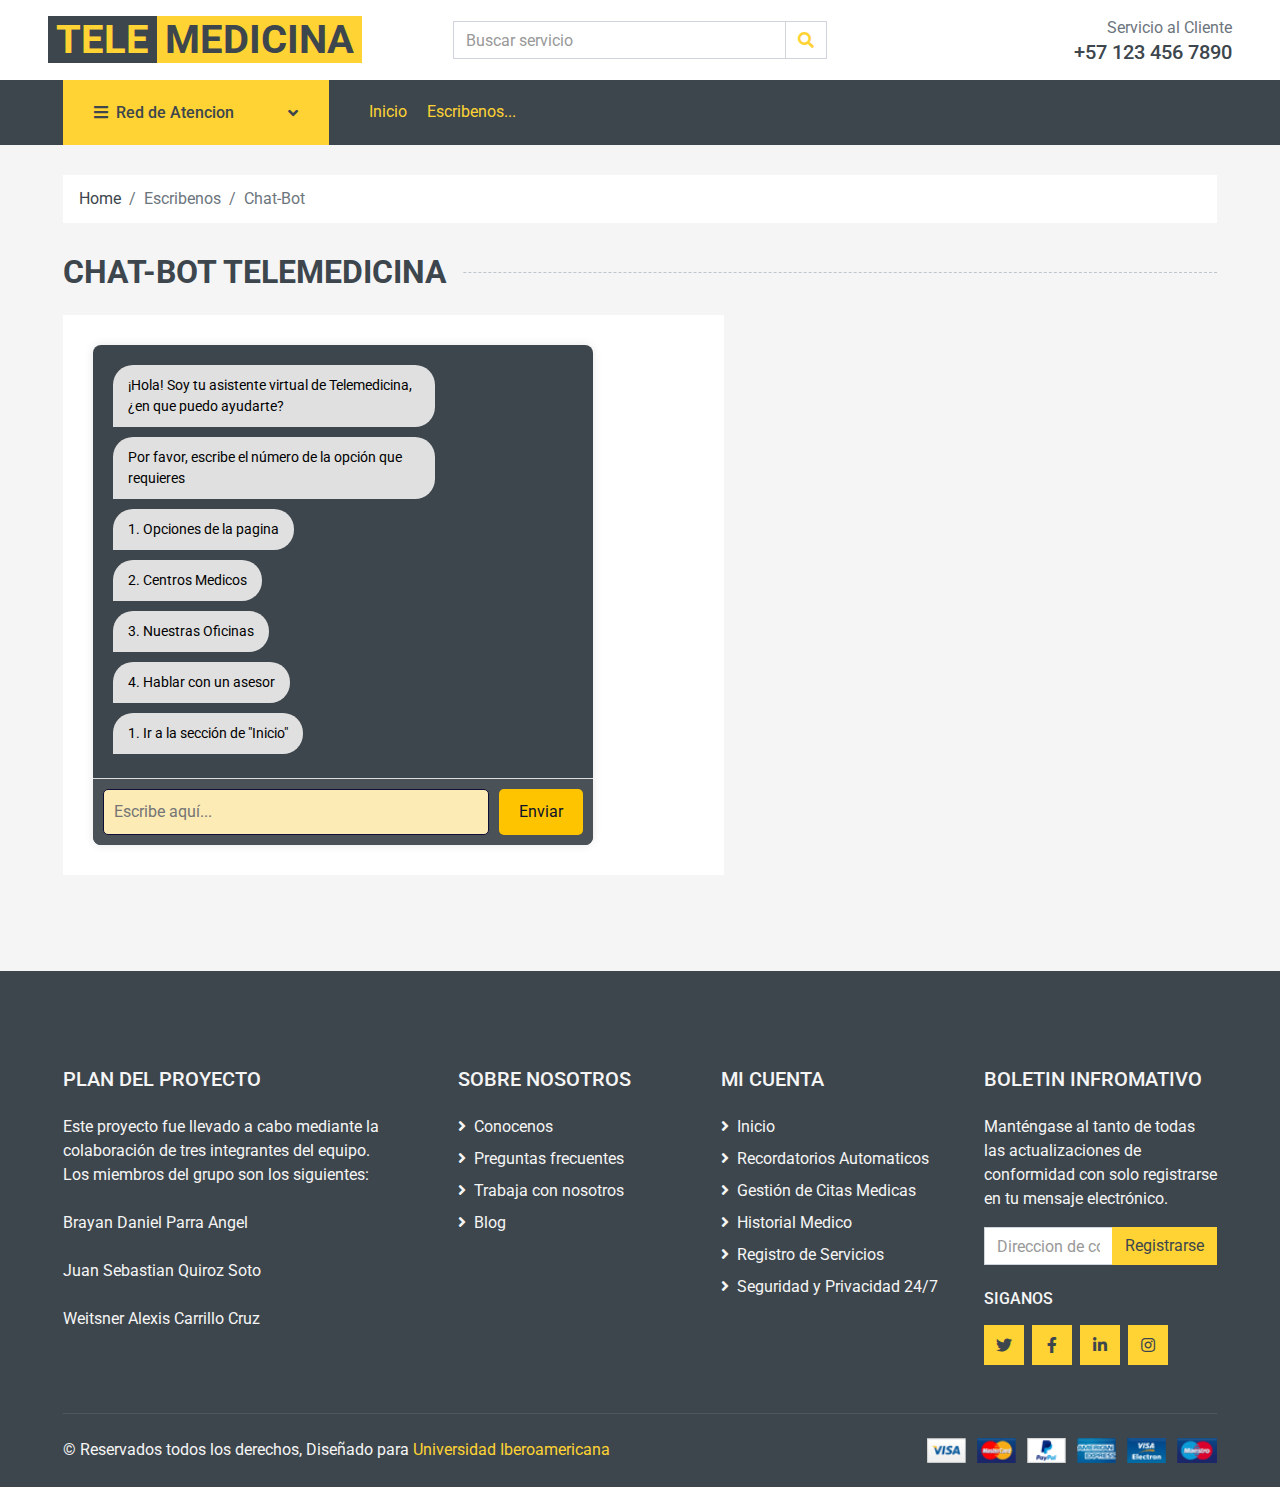
<file: chat.html>
<!DOCTYPE html>
<html lang="en">

<head>
    <meta charset="utf-8">
    <title>TELEMEDICINA</title>
    <meta content="width=device-width, initial-scale=1.0" name="viewport">
    <meta content="Free HTML Templates" name="keywords">
    <meta content="Free HTML Templates" name="description">
    <link href="/css/style_chat.css" rel="stylesheet">

    <!-- Favicon -->
    <link href="img/favicon.ico" rel="icon">

    <!-- Google Web Fonts -->
    <link rel="preconnect" href="https://fonts.gstatic.com">
    <link href="https://fonts.googleapis.com/css2?family=Roboto:wght@400;500;700&display=swap" rel="stylesheet">

    <!-- Font Awesome -->
    <link href="https://cdnjs.cloudflare.com/ajax/libs/font-awesome/5.10.0/css/all.min.css" rel="stylesheet">

    <!-- Libraries Stylesheet -->
    <link href="lib/animate/animate.min.css" rel="stylesheet">
    <link href="lib/owlcarousel/assets/owl.carousel.min.css" rel="stylesheet">

    <!-- Customized Bootstrap Stylesheet -->
    <link href="css/style.css" rel="stylesheet">


</head>

<body>

    <div class="row align-items-center bg-light py-3 px-xl-5 d-none d-lg-flex">
        <div class="col-lg-4">
            <a href="" class="text-decoration-none">
                <span class="h1 text-uppercase text-primary bg-dark px-2">TELE</span>
                <span class="h1 text-uppercase text-dark bg-primary px-2 ml-n1">MEDICINA</span>
            </a>
        </div>
        <div class="col-lg-4 col-6 text-left">
            <form action="">
                <div class="input-group">
                    <input type="text" class="form-control" placeholder="Buscar servicio">
                    <div class="input-group-append">
                        <span class="input-group-text bg-transparent text-primary">
                            <i class="fa fa-search"></i>
                        </span>
                    </div>
                </div>
            </form>
        </div>
        <div class="col-lg-4 col-6 text-right">
            <p class="m-0">Servicio al Cliente</p>
            <h5 class="m-0">+57 123 456 7890</h5>
        </div>
    </div>
    </div>
    <!-- Topbar End -->


    <!-- Navbar Start -->
    <div class="container-fluid bg-dark mb-30">
        <div class="row px-xl-5">
            <div class="col-lg-3 d-none d-lg-block">
                <a class="btn d-flex align-items-center justify-content-between bg-primary w-100" data-toggle="collapse"
                    href="#navbar-vertical" style="height: 65px; padding: 0 30px;">
                    <h6 class="text-dark m-0"><i class="fa fa-bars mr-2"></i>Red de Atencion</h6>
                    <i class="fa fa-angle-down text-dark"></i>
                </a>
                <nav class="collapse position-absolute navbar navbar-vertical navbar-light align-items-start p-0 bg-light"
                    id="navbar-vertical" style="width: calc(100% - 30px); z-index: 999;">
                    <div class="navbar-nav w-100">
                        <a href="" class="nav-item nav-link">Centros Medicos</a>
                        <a href="" class="nav-item nav-link">Oficinas</a>
                        <a href="" class="nav-item nav-link">Directorio Medico</a>
                        <a href="" class="nav-item nav-link">Red Medicamentos PBS</a>
                        <a href="" class="nav-item nav-link">Red Medicamentos No PBS</a>

                    </div>
                </nav>
            </div>
            <div class="col-lg-9">
                <nav class="navbar navbar-expand-lg bg-dark navbar-dark py-3 py-lg-0 px-0">
                    <a href="" class="text-decoration-none d-block d-lg-none">
                        <span class="h1 text-uppercase text-dark bg-light px-2">Multi</span>
                        <span class="h1 text-uppercase text-light bg-primary px-2 ml-n1">Pago</span>
                    </a>
                    <button type="button" class="navbar-toggler" data-toggle="collapse" data-target="#navbarCollapse">
                        <span class="navbar-toggler-icon"></span>
                    </button>
                    <div class="collapse navbar-collapse justify-content-between" id="navbarCollapse">
                        <div class="navbar-nav mr-auto py-0">
                            <a href="index.html" class="nav-item nav-link active">Inicio</a>
                            <a href="index.html" class="nav-item nav-link active">Escribenos...</a>


                        </div>

                    </div>
                </nav>
            </div>
        </div>
    </div>

    <!-- Breadcrumb Start -->
    <div class="container-fluid">
        <div class="row px-xl-5">
            <div class="col-12">
                <nav class="breadcrumb bg-light mb-30">
                    <a class="breadcrumb-item text-dark" href="#">Home</a>
                    <span class="breadcrumb-item active">Escribenos</span>
                    <span class="breadcrumb-item active">Chat-Bot</span>
                </nav>
            </div>
        </div>
    </div>
    <!-- Breadcrumb End -->


    <!-- Chat-bot Start -->
    <div class="container-fluid">
        <h2 class="section-title position-relative text-uppercase mx-xl-5 mb-4"><span
                class="bg-secondary pr-3">Chat-Bot Telemedicina</span></h2>
        <div class="row px-xl-5">
            <div class="col-lg-7 mb-5">
                <div class="contact-form bg-light p-30">
                    <div class="chat-container">
                        <div class="chat-window" id="chatWindow">
                            <div class="message bot">¡Hola! Soy tu asistente virtual de Telemedicina, ¿en que puedo ayudarte?</div>
                            <div class="message bot">Por favor, escribe el número de la opción que requieres</div>
                            <div class="message bot">1. Opciones de la pagina</div>
                            <div class="message bot">2. Centros Medicos</div>
                            <div class="message bot">3. Nuestras Oficinas</div>
                            <div class="message bot">4. Hablar con un asesor</div>
                            
                            <a href="" class="message bot">1. Ir a la sección de "Inicio"</a>
                        </div>
                        <div class="chat-input">
                            <input type="text" id="userInput" placeholder="Escribe aquí..." />
                            <button id="sendBtn">Enviar</button>
                        </div>
                    </div>
                </div>
            </div>
        </div>
    </div>

        <!-- Chat-bot End -->


        <!-- Footer Start -->
        <div class="container-fluid bg-dark text-secondary mt-5 pt-5">
            <div class="row px-xl-5 pt-5">
                <div class="col-lg-4 col-md-12 mb-5 pr-3 pr-xl-5">
                    <h5 class="text-secondary text-uppercase mb-4">Plan del proyecto</h5>
                    <p class="mb-4">Este proyecto fue llevado a cabo mediante la colaboración de tres integrantes del
                        equipo.  Los miembros del grupo son los siguientes:</p>
                    <p class="mb-4">Brayan Daniel Parra Angel</p>
                    <p class="mb-4">Juan Sebastian Quiroz Soto</p>
                    <p class="mb-4">Weitsner Alexis Carrillo Cruz</p>

                </div>
                <div class="col-lg-8 col-md-12">
                    <div class="row">
                        <div class="col-md-4 mb-5">
                            <h5 class="text-secondary text-uppercase mb-4">sobre nosotros</h5>
                            <div class="d-flex flex-column justify-content-start">
                                <a class="text-secondary mb-2" href="#"><i
                                        class="fa fa-angle-right mr-2"></i>Conocenos</a>
                                <a class="text-secondary mb-2" href="#"><i class="fa fa-angle-right mr-2"></i>Preguntas
                                    frecuentes</a>
                                <a class="text-secondary mb-2" href="#"><i class="fa fa-angle-right mr-2"></i>Trabaja
                                    con nosotros</a>
                                <a class="text-secondary mb-2" href="#"><i class="fa fa-angle-right mr-2"></i>Blog</a>


                            </div>
                        </div>
                        <div class="col-md-4 mb-5">
                            <h5 class="text-secondary text-uppercase mb-4">Mi Cuenta</h5>
                            <div class="d-flex flex-column justify-content-start">
                                <a class="text-secondary mb-2" href="#"><i class="fa fa-angle-right mr-2"></i>Inicio</a>
                                <a class="text-secondary mb-2" href="#"><i
                                        class="fa fa-angle-right mr-2"></i>Recordatorios Automaticos</a>
                                <a class="text-secondary mb-2" href="#"><i class="fa fa-angle-right mr-2"></i>Gestión de
                                    Citas Medicas</a>
                                <a class="text-secondary mb-2" href="#"><i class="fa fa-angle-right mr-2"></i>Historial
                                    Medico</a>
                                <a class="text-secondary mb-2" href="#"><i class="fa fa-angle-right mr-2"></i>Registro
                                    de Servicios</a>
                                <a class="text-secondary mb-2" href="#"><i class="fa fa-angle-right mr-2"></i>Seguridad
                                    y Privacidad 24/7</a>

                            </div>
                        </div>
                        <div class="col-md-4 mb-5">
                            <h5 class="text-secondary text-uppercase mb-4">Boletin infromativo</h5>
                            <p>Manténgase al tanto de todas las actualizaciones de conformidad con solo registrarse en
                                tu mensaje electrónico.</p>
                            <form action="">
                                <div class="input-group">
                                    <input type="text" class="form-control"
                                        placeholder="Direccion de correo electronico">
                                    <div class="input-group-append">
                                        <button class="btn btn-primary">Registrarse</button>
                                    </div>
                                </div>
                            </form>
                            <h6 class="text-secondary text-uppercase mt-4 mb-3">Siganos</h6>
                            <div class="d-flex">
                                <a class="btn btn-primary btn-square mr-2" href="#"><i class="fab fa-twitter"></i></a>
                                <a class="btn btn-primary btn-square mr-2" href="#"><i
                                        class="fab fa-facebook-f"></i></a>
                                <a class="btn btn-primary btn-square mr-2" href="#"><i
                                        class="fab fa-linkedin-in"></i></a>
                                <a class="btn btn-primary btn-square" href="#"><i class="fab fa-instagram"></i></a>
                            </div>
                        </div>
                    </div>
                </div>
            </div>
            <div class="row border-top mx-xl-5 py-4" style="border-color: rgba(256, 256, 256, .1) !important;">
                <div class="col-md-6 px-xl-0">
                    <p class="mb-md-0 text-center text-md-left text-secondary">
                        &copy; <a class="text-primary" href="#"></a>Reservados todos los derechos, Diseñado para
                        <a class="text-primary"
                            href="https://pregrados.ibero.edu.co/general-pregrados-virtuales/?utm_source=google&utm_medium=search-bt&utm_campaign=IBE-DCM-LAT_google_WCPVirtual-WDDVirtual-WTPPregrado-WPRIBEGEN-BrandingTerm-general-pregrados-virtuales-TextoRSA_sea-prf_bt_WAAGen_always-on_und_bt_co_es_ms_ongoing&utm_content=1A1B1CBA1AA&gad_source=1&gclid=CjwKCAiAi6uvBhADEiwAWiyRdiaq39h2Z7V43Tqt75eVPnsl499LGiRBDaTxF5wgDw1GQapD4XOB7BoCpkUQAvD_BwE&gclsrc=aw.ds"
                            target="_blank">Universidad Iberoamericana</a>
                    </p>
                </div>
                <div class="col-md-6 px-xl-0 text-center text-md-right">
                    <img class="img-fluid" src="img/payments.png" style="width: auto; height: 25px;" alt="">
                </div>
            </div>
        </div>


        <!-- Back to Top -->
        <a href="#" class="btn btn-primary back-to-top"><i class="fa fa-angle-double-up"></i></a>


        <!-- JavaScript Libraries -->
        <script src="https://code.jquery.com/jquery-3.4.1.min.js"></script>
        <script src="https://stackpath.bootstrapcdn.com/bootstrap/4.4.1/js/bootstrap.bundle.min.js"></script>
        <script src="lib/easing/easing.min.js"></script>
        <script src="lib/owlcarousel/owl.carousel.min.js"></script>

        <!-- Contact Javascript File -->
        <script src="mail/jqBootstrapValidation.min.js"></script>
        <script src="mail/contact.js"></script>

        <!-- Template Javascript -->
        <script src="js/main.js"></script>
</body>

</html>
</file>
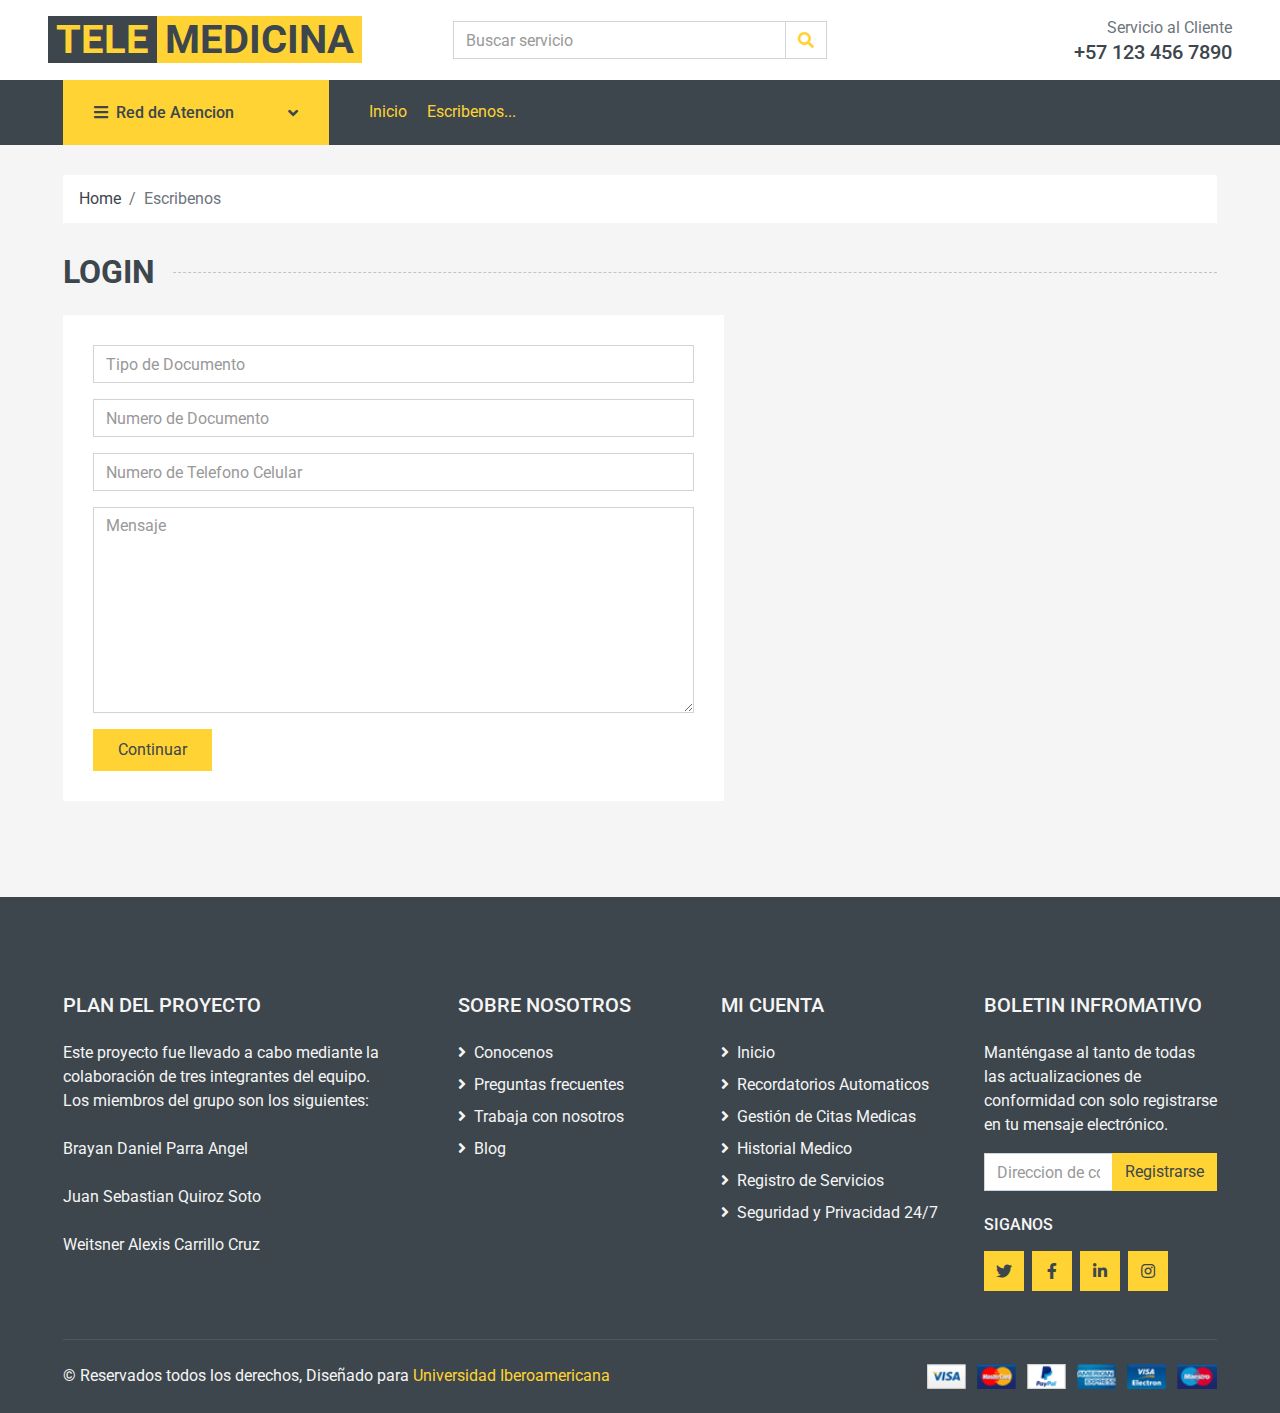
<file: escribenos.html>
<!DOCTYPE html>
<html lang="en">

<head>
    <meta charset="utf-8">
    <title>TELEMEDICINA</title>
    <meta content="width=device-width, initial-scale=1.0" name="viewport">
    <meta content="Free HTML Templates" name="keywords">
    <meta content="Free HTML Templates" name="description">

    <!-- Favicon -->
    <link href="img/favicon.ico" rel="icon">

    <!-- Google Web Fonts -->
    <link rel="preconnect" href="https://fonts.gstatic.com">
    <link href="https://fonts.googleapis.com/css2?family=Roboto:wght@400;500;700&display=swap" rel="stylesheet">  

    <!-- Font Awesome -->
    <link href="https://cdnjs.cloudflare.com/ajax/libs/font-awesome/5.10.0/css/all.min.css" rel="stylesheet">

    <!-- Libraries Stylesheet -->
    <link href="lib/animate/animate.min.css" rel="stylesheet">
    <link href="lib/owlcarousel/assets/owl.carousel.min.css" rel="stylesheet">

    <!-- Customized Bootstrap Stylesheet -->
    <link href="css/style.css" rel="stylesheet">
</head>

<body>
  
    <div class="row align-items-center bg-light py-3 px-xl-5 d-none d-lg-flex">
        <div class="col-lg-4">
            <a href="" class="text-decoration-none">
                <span class="h1 text-uppercase text-primary bg-dark px-2">TELE</span>
                <span class="h1 text-uppercase text-dark bg-primary px-2 ml-n1">MEDICINA</span>
            </a>
        </div>
        <div class="col-lg-4 col-6 text-left">
            <form action="">
                <div class="input-group">
                    <input type="text" class="form-control" placeholder="Buscar servicio">
                    <div class="input-group-append">
                        <span class="input-group-text bg-transparent text-primary">
                            <i class="fa fa-search"></i>
                        </span>
                    </div>
                </div>
            </form>
        </div>
        <div class="col-lg-4 col-6 text-right">
            <p class="m-0">Servicio al Cliente</p>
            <h5 class="m-0">+57 123 456 7890</h5>
        </div>
    </div>
</div>
<!-- Topbar End -->


<!-- Navbar Start -->
<div class="container-fluid bg-dark mb-30">
    <div class="row px-xl-5">
        <div class="col-lg-3 d-none d-lg-block">
            <a class="btn d-flex align-items-center justify-content-between bg-primary w-100" data-toggle="collapse" href="#navbar-vertical" style="height: 65px; padding: 0 30px;">
                <h6 class="text-dark m-0"><i class="fa fa-bars mr-2"></i>Red de Atencion</h6>
                <i class="fa fa-angle-down text-dark"></i>
            </a>
            <nav class="collapse position-absolute navbar navbar-vertical navbar-light align-items-start p-0 bg-light" id="navbar-vertical" style="width: calc(100% - 30px); z-index: 999;">
                <div class="navbar-nav w-100">
                    <a href="" class="nav-item nav-link">Centros Medicos</a>
                    <a href="" class="nav-item nav-link">Oficinas</a>
                    <a href="" class="nav-item nav-link">Directorio Medico</a>
                    <a href="" class="nav-item nav-link">Red Medicamentos PBS</a>
                    <a href="" class="nav-item nav-link">Red Medicamentos No PBS</a>
                    
                </div>
            </nav>
        </div>
        <div class="col-lg-9">
            <nav class="navbar navbar-expand-lg bg-dark navbar-dark py-3 py-lg-0 px-0">
                <a href="" class="text-decoration-none d-block d-lg-none">
                    <span class="h1 text-uppercase text-dark bg-light px-2">Multi</span>
                    <span class="h1 text-uppercase text-light bg-primary px-2 ml-n1">Pago</span>
                </a>
                <button type="button" class="navbar-toggler" data-toggle="collapse" data-target="#navbarCollapse">
                    <span class="navbar-toggler-icon"></span>
                </button>
                <div class="collapse navbar-collapse justify-content-between" id="navbarCollapse">
                    <div class="navbar-nav mr-auto py-0">
                        <a href="index.html" class="nav-item nav-link active">Inicio</a>
                        <a href="index.html" class="nav-item nav-link active">Escribenos...</a>
                        
                        
                    </div>
                    
                </div>
            </nav>
        </div>
    </div>
</div>

    <!-- Breadcrumb Start -->
    <div class="container-fluid">
        <div class="row px-xl-5">
            <div class="col-12">
                <nav class="breadcrumb bg-light mb-30">
                    <a class="breadcrumb-item text-dark" href="#">Home</a>
                    <span class="breadcrumb-item active">Escribenos</span>
                </nav>
            </div>
        </div>
    </div>
    <!-- Breadcrumb End -->


    <!-- Contact Start -->
    <div class="container-fluid">
        <h2 class="section-title position-relative text-uppercase mx-xl-5 mb-4"><span class="bg-secondary pr-3">Login</span></h2>
        <div class="row px-xl-5">
            <div class="col-lg-7 mb-5">
                <div class="contact-form bg-light p-30">
                    <div id="success"></div>
                    <form name="sentMessage" id="contactForm" novalidate="novalidate">
                        <div class="control-group">
                            <input type="text" class="form-control" id="name" placeholder="Tipo de Documento"
                                required="required" data-validation-required-message="Ingresar Documento" />
                            <p class="help-block text-danger"></p>
                        </div>
                        <div class="control-group">
                            <input type="email" class="form-control" id="email" placeholder="Numero de Documento"
                                required="required" data-validation-required-message="Ingresar Numero de Documento" />
                            <p class="help-block text-danger"></p>
                        </div>
                        <div class="control-group">
                            <input type="text" class="form-control" id="subject" placeholder="Numero de Telefono Celular"
                                required="required" data-validation-required-message="Ingresar Numero de Telefono" />
                            <p class="help-block text-danger"></p>
                        </div>
                        <div class="control-group">
                            <textarea class="form-control" rows="8" id="Mensaje" placeholder="Mensaje"
                                required="required"
                                data-validation-required-message="Ingrese algun mensaje"></textarea>
                            <p class="help-block text-danger"></p>
                        </div>
                        <div>
                            <a href="chat.html"><button class="btn btn-primary py-2 px-4" type="submit" id="sendMessageButton">Continuar</button></a>
                        </div>
                    </form>
                </div>
            </div>
           
            </div>
        </div>
    </div>
    <!-- Contact End -->


    <!-- Footer Start -->
    <div class="container-fluid bg-dark text-secondary mt-5 pt-5">
        <div class="row px-xl-5 pt-5">
            <div class="col-lg-4 col-md-12 mb-5 pr-3 pr-xl-5">
                <h5 class="text-secondary text-uppercase mb-4">Plan del proyecto</h5>
                <p class="mb-4">Este proyecto fue llevado a cabo mediante la colaboración de tres integrantes del equipo.  Los miembros del grupo son los siguientes:</p>
                <p class="mb-4">Brayan Daniel Parra Angel</p>
                <p class="mb-4">Juan Sebastian Quiroz Soto</p>
                <p class="mb-4">Weitsner Alexis Carrillo Cruz</p>
                
            </div>
            <div class="col-lg-8 col-md-12">
                <div class="row">
                    <div class="col-md-4 mb-5">
                        <h5 class="text-secondary text-uppercase mb-4">sobre nosotros</h5>
                        <div class="d-flex flex-column justify-content-start">
                            <a class="text-secondary mb-2" href="#"><i class="fa fa-angle-right mr-2"></i>Conocenos</a>
                            <a class="text-secondary mb-2" href="#"><i class="fa fa-angle-right mr-2"></i>Preguntas frecuentes</a>
                            <a class="text-secondary mb-2" href="#"><i class="fa fa-angle-right mr-2"></i>Trabaja con nosotros</a>
                            <a class="text-secondary mb-2" href="#"><i class="fa fa-angle-right mr-2"></i>Blog</a>
                            
                            
                        </div>
                    </div>
                    <div class="col-md-4 mb-5">
                        <h5 class="text-secondary text-uppercase mb-4">Mi Cuenta</h5>
                        <div class="d-flex flex-column justify-content-start">
                            <a class="text-secondary mb-2" href="#"><i class="fa fa-angle-right mr-2"></i>Inicio</a>
                            <a class="text-secondary mb-2" href="#"><i class="fa fa-angle-right mr-2"></i>Recordatorios Automaticos</a>
                            <a class="text-secondary mb-2" href="#"><i class="fa fa-angle-right mr-2"></i>Gestión de Citas Medicas</a>
                            <a class="text-secondary mb-2" href="#"><i class="fa fa-angle-right mr-2"></i>Historial Medico</a>
                            <a class="text-secondary mb-2" href="#"><i class="fa fa-angle-right mr-2"></i>Registro de Servicios</a>
                            <a class="text-secondary mb-2" href="#"><i class="fa fa-angle-right mr-2"></i>Seguridad y Privacidad 24/7</a>
                           
                        </div>
                    </div>
                    <div class="col-md-4 mb-5">
                        <h5 class="text-secondary text-uppercase mb-4">Boletin infromativo</h5>
                        <p>Manténgase al tanto de todas las actualizaciones de conformidad con solo registrarse en tu mensaje electrónico.</p>
                        <form action="">
                            <div class="input-group">
                                <input type="text" class="form-control" placeholder="Direccion de correo electronico">
                                <div class="input-group-append">
                                    <button class="btn btn-primary">Registrarse</button>
                                </div>
                            </div>
                        </form>
                        <h6 class="text-secondary text-uppercase mt-4 mb-3">Siganos</h6>
                        <div class="d-flex">
                            <a class="btn btn-primary btn-square mr-2" href="#"><i class="fab fa-twitter"></i></a>
                            <a class="btn btn-primary btn-square mr-2" href="#"><i class="fab fa-facebook-f"></i></a>
                            <a class="btn btn-primary btn-square mr-2" href="#"><i class="fab fa-linkedin-in"></i></a>
                            <a class="btn btn-primary btn-square" href="#"><i class="fab fa-instagram"></i></a>
                        </div>
                    </div>
                </div>
            </div>
        </div>
        <div class="row border-top mx-xl-5 py-4" style="border-color: rgba(256, 256, 256, .1) !important;">
            <div class="col-md-6 px-xl-0">
                <p class="mb-md-0 text-center text-md-left text-secondary">
                    &copy; <a class="text-primary" href="#"></a>Reservados todos los derechos, Diseñado para
                    <a class="text-primary" href="https://pregrados.ibero.edu.co/general-pregrados-virtuales/?utm_source=google&utm_medium=search-bt&utm_campaign=IBE-DCM-LAT_google_WCPVirtual-WDDVirtual-WTPPregrado-WPRIBEGEN-BrandingTerm-general-pregrados-virtuales-TextoRSA_sea-prf_bt_WAAGen_always-on_und_bt_co_es_ms_ongoing&utm_content=1A1B1CBA1AA&gad_source=1&gclid=CjwKCAiAi6uvBhADEiwAWiyRdiaq39h2Z7V43Tqt75eVPnsl499LGiRBDaTxF5wgDw1GQapD4XOB7BoCpkUQAvD_BwE&gclsrc=aw.ds" target="_blank" >Universidad Iberoamericana</a>
                </p>
            </div>
            <div class="col-md-6 px-xl-0 text-center text-md-right">
                <img class="img-fluid" src="img/payments.png"  style="width: auto; height: 25px;" alt="">
            </div>
        </div>
    </div>


    <!-- Back to Top -->
    <a href="#" class="btn btn-primary back-to-top"><i class="fa fa-angle-double-up"></i></a>


    <!-- JavaScript Libraries -->
    <script src="https://code.jquery.com/jquery-3.4.1.min.js"></script>
    <script src="https://stackpath.bootstrapcdn.com/bootstrap/4.4.1/js/bootstrap.bundle.min.js"></script>
    <script src="lib/easing/easing.min.js"></script>
    <script src="lib/owlcarousel/owl.carousel.min.js"></script>

    <!-- Contact Javascript File -->
    <script src="mail/jqBootstrapValidation.min.js"></script>
    <script src="mail/contact.js"></script>

    <!-- Template Javascript -->
    <script src="js/main.js"></script>
</body>

</html>
</file>
<file: css/style_chat.css>
/* Ajustar el contenedor del chat */
.chat-container {
    width: 500px;
    height: 500px;
    background-color: #3D464D;
    box-shadow: 0 0 10px rgba(0, 0, 0, 0.1);
    border-radius: 8px;
    display: flex;
    flex-direction: column;
    overflow: hidden;
}

/* Ventana del chat */
.chat-window {
    flex: 1;
    padding: 20px;
    overflow-y: auto;
    border-bottom: 1px solid #ddd;
    display: flex;
    flex-direction: column;
    gap: 10px;
}

/* Mensajes */
.chat-window .message {
    color: black;
    padding: 10px 15px;
    border-radius: 20px;
    font-size: 14px;
    max-width: 70%;
    display: flex;
    word-wrap: break-word;
}

/* Mensajes del bot: alineados a la izquierda */
.chat-window .bot {
    background-color: #e0e0e0;
    align-self: flex-start;
    text-align: left;
    border-bottom-left-radius: 0;
}

/* Mensajes del usuario: alineados a la derecha */
.chat-window .user {
    background-color: #ffd000;
    color: #252525;
    align-self: flex-end;
    text-align: right;
    border-bottom-right-radius: 0;
}

/* Área de entrada */
.chat-input {
    display: flex;
    padding: 10px;
    background-color: #4a5157;
}

.chat-input input {
    background-color: #fcebb5;
    flex: 1;
    padding: 10px;
    border: 1px solid #0e0f35;
    border-radius: 5px;
    outline: none;
    font-size: 16px;
}

.chat-input button {
    margin-left: 10px;
    padding: 10px 20px;
    background-color: #ffc400;
    color: #0d132b;
    border: none;
    border-radius: 5px;
    cursor: pointer;
    font-size: 16px;
}

.chat-input button:hover {
    background-color: #0056b3;
}
.chat-container a{
    color: #000e8d;
}
.chat-container a:hover{
    color: rgb(0, 0, 0);
}
</file>
<file: css/style.css>
/******* Bootstrap Theming ********/
/*!
 * Bootstrap v4.5.3 (https://getbootstrap.com/)
 * Copyright 2011-2020 The Bootstrap Authors
 * Copyright 2011-2020 Twitter, Inc.
 * Licensed under MIT (https://github.com/twbs/bootstrap/blob/main/LICENSE)
 */
:root {
  --blue: #007bff;
  --indigo: #6610f2;
  --purple: #6f42c1;
  --pink: #e83e8c;
  --red: #dc3545;
  --orange: #fd7e14;
  --yellow: #ffc107;
  --green: #28a745;
  --teal: #20c997;
  --cyan: #17a2b8;
  --white: #fff;
  --gray: #6c757d;
  --gray-dark: #343a40;
  --primary: #FFD333;
  --secondary: #F5F5F5;
  --success: #28a745;
  --info: #17a2b8;
  --warning: #ffc107;
  --danger: #dc3545;
  --light: #FFFFFF;
  --dark: #3D464D;
  --breakpoint-xs: 0;
  --breakpoint-sm: 576px;
  --breakpoint-md: 768px;
  --breakpoint-lg: 992px;
  --breakpoint-xl: 1200px;
  --font-family-sans-serif: "Roboto", sans-serif;
  --font-family-monospace: SFMono-Regular, Menlo, Monaco, Consolas, "Liberation Mono", "Courier New", monospace;
}

*,
*::before,
*::after {
  box-sizing: border-box;
}

html {
  font-family: sans-serif;
  line-height: 1.15;
  -webkit-text-size-adjust: 100%;
  -webkit-tap-highlight-color: rgba(0, 0, 0, 0);
}

article, aside, figcaption, figure, footer, header, hgroup, main, nav, section {
  display: block;
}

body {
  margin: 0;
  font-family: "Roboto", sans-serif;
  font-size: 1rem;
  font-weight: 400;
  line-height: 1.5;
  color: #6C757D;
  text-align: left;
  background-color: #F5F5F5;
}

[tabindex="-1"]:focus:not(:focus-visible) {
  outline: 0 !important;
}

hr {
  box-sizing: content-box;
  height: 0;
  overflow: visible;
}

h1, h2, h3, h4, h5, h6 {
  margin-top: 0;
  margin-bottom: 0.5rem;
}

p {
  margin-top: 0;
  margin-bottom: 1rem;
}

abbr[title],
abbr[data-original-title] {
  text-decoration: underline;
  text-decoration: underline dotted;
  cursor: help;
  border-bottom: 0;
  text-decoration-skip-ink: none;
}

address {
  margin-bottom: 1rem;
  font-style: normal;
  line-height: inherit;
}

ol,
ul,
dl {
  margin-top: 0;
  margin-bottom: 1rem;
}

ol ol,
ul ul,
ol ul,
ul ol {
  margin-bottom: 0;
}

dt {
  font-weight: 700;
}

dd {
  margin-bottom: .5rem;
  margin-left: 0;
}

blockquote {
  margin: 0 0 1rem;
}

b,
strong {
  font-weight: bolder;
}

small {
  font-size: 80%;
}

sub,
sup {
  position: relative;
  font-size: 75%;
  line-height: 0;
  vertical-align: baseline;
}

sub {
  bottom: -.25em;
}

sup {
  top: -.5em;
}

a {
  color: #FFD333;
  text-decoration: none;
  background-color: transparent;
}

a:hover {
  color: #e6b400;
  text-decoration: underline;
}

a:not([href]):not([class]) {
  color: inherit;
  text-decoration: none;
}

a:not([href]):not([class]):hover {
  color: inherit;
  text-decoration: none;
}

pre,
code,
kbd,
samp {
  font-family: SFMono-Regular, Menlo, Monaco, Consolas, "Liberation Mono", "Courier New", monospace;
  font-size: 1em;
}

pre {
  margin-top: 0;
  margin-bottom: 1rem;
  overflow: auto;
  -ms-overflow-style: scrollbar;
}

figure {
  margin: 0 0 1rem;
}

img {
  vertical-align: middle;
  border-style: none;
}

svg {
  overflow: hidden;
  vertical-align: middle;
}

table {
  border-collapse: collapse;
}

caption {
  padding-top: 0.75rem;
  padding-bottom: 0.75rem;
  color: #6c757d;
  text-align: left;
  caption-side: bottom;
}

th {
  text-align: inherit;
  text-align: -webkit-match-parent;
}

label {
  display: inline-block;
  margin-bottom: 0.5rem;
}

button {
  border-radius: 0;
}

button:focus {
  outline: 1px dotted;
  outline: 5px auto -webkit-focus-ring-color;
}

input,
button,
select,
optgroup,
textarea {
  margin: 0;
  font-family: inherit;
  font-size: inherit;
  line-height: inherit;
}

button,
input {
  overflow: visible;
}

button,
select {
  text-transform: none;
}

[role="button"] {
  cursor: pointer;
}

select {
  word-wrap: normal;
}

button,
[type="button"],
[type="reset"],
[type="submit"] {
  -webkit-appearance: button;
}

button:not(:disabled),
[type="button"]:not(:disabled),
[type="reset"]:not(:disabled),
[type="submit"]:not(:disabled) {
  cursor: pointer;
}

button::-moz-focus-inner,
[type="button"]::-moz-focus-inner,
[type="reset"]::-moz-focus-inner,
[type="submit"]::-moz-focus-inner {
  padding: 0;
  border-style: none;
}

input[type="radio"],
input[type="checkbox"] {
  box-sizing: border-box;
  padding: 0;
}

textarea {
  overflow: auto;
  resize: vertical;
}

fieldset {
  min-width: 0;
  padding: 0;
  margin: 0;
  border: 0;
}

legend {
  display: block;
  width: 100%;
  max-width: 100%;
  padding: 0;
  margin-bottom: .5rem;
  font-size: 1.5rem;
  line-height: inherit;
  color: inherit;
  white-space: normal;
}

@media (max-width: 1200px) {
  legend {
    font-size: calc(1.275rem + 0.3vw) ;
  }
}

progress {
  vertical-align: baseline;
}

[type="number"]::-webkit-inner-spin-button,
[type="number"]::-webkit-outer-spin-button {
  height: auto;
}

[type="search"] {
  outline-offset: -2px;
  -webkit-appearance: none;
}

[type="search"]::-webkit-search-decoration {
  -webkit-appearance: none;
}

::-webkit-file-upload-button {
  font: inherit;
  -webkit-appearance: button;
}

output {
  display: inline-block;
}

summary {
  display: list-item;
  cursor: pointer;
}

template {
  display: none;
}

[hidden] {
  display: none !important;
}

h1, h2, h3, h4, h5, h6,
.h1, .h2, .h3, .h4, .h5, .h6 {
  margin-bottom: 0.5rem;
  font-weight: 500;
  line-height: 1.2;
  color: #3D464D;
}

h1, .h1 {
  font-size: 2.5rem;
}

@media (max-width: 1200px) {
  h1, .h1 {
    font-size: calc(1.375rem + 1.5vw) ;
  }
}

h2, .h2 {
  font-size: 2rem;
}

@media (max-width: 1200px) {
  h2, .h2 {
    font-size: calc(1.325rem + 0.9vw) ;
  }
}

h3, .h3 {
  font-size: 1.75rem;
}

@media (max-width: 1200px) {
  h3, .h3 {
    font-size: calc(1.3rem + 0.6vw) ;
  }
}

h4, .h4 {
  font-size: 1.5rem;
}

@media (max-width: 1200px) {
  h4, .h4 {
    font-size: calc(1.275rem + 0.3vw) ;
  }
}

h5, .h5 {
  font-size: 1.25rem;
}

h6, .h6 {
  font-size: 1rem;
}

.lead {
  font-size: 1.25rem;
  font-weight: 300;
}

.display-1 {
  font-size: 6rem;
  font-weight: 300;
  line-height: 1.2;
}

@media (max-width: 1200px) {
  .display-1 {
    font-size: calc(1.725rem + 5.7vw) ;
  }
}

.display-2 {
  font-size: 5.5rem;
  font-weight: 300;
  line-height: 1.2;
}

@media (max-width: 1200px) {
  .display-2 {
    font-size: calc(1.675rem + 5.1vw) ;
  }
}

.display-3 {
  font-size: 4.5rem;
  font-weight: 300;
  line-height: 1.2;
}

@media (max-width: 1200px) {
  .display-3 {
    font-size: calc(1.575rem + 3.9vw) ;
  }
}

.display-4 {
  font-size: 3.5rem;
  font-weight: 300;
  line-height: 1.2;
}

@media (max-width: 1200px) {
  .display-4 {
    font-size: calc(1.475rem + 2.7vw) ;
  }
}

hr {
  margin-top: 1rem;
  margin-bottom: 1rem;
  border: 0;
  border-top: 1px solid rgba(0, 0, 0, 0.1);
}

small,
.small {
  font-size: 80%;
  font-weight: 400;
}

mark,
.mark {
  padding: 0.2em;
  background-color: #fcf8e3;
}

.list-unstyled {
  padding-left: 0;
  list-style: none;
}

.list-inline {
  padding-left: 0;
  list-style: none;
}

.list-inline-item {
  display: inline-block;
}

.list-inline-item:not(:last-child) {
  margin-right: 0.5rem;
}

.initialism {
  font-size: 90%;
  text-transform: uppercase;
}

.blockquote {
  margin-bottom: 1rem;
  font-size: 1.25rem;
}

.blockquote-footer {
  display: block;
  font-size: 80%;
  color: #6c757d;
}

.blockquote-footer::before {
  content: "\2014\00A0";
}

.img-fluid {
  max-width: 100%;
  height: auto;
}

.img-thumbnail {
  padding: 0.25rem;
  background-color: #F5F5F5;
  border: 1px solid #dee2e6;
  max-width: 100%;
  height: auto;
}

.figure {
  display: inline-block;
}

.figure-img {
  margin-bottom: 0.5rem;
  line-height: 1;
}

.figure-caption {
  font-size: 90%;
  color: #6c757d;
}

code {
  font-size: 87.5%;
  color: #e83e8c;
  word-wrap: break-word;
}

a > code {
  color: inherit;
}

kbd {
  padding: 0.2rem 0.4rem;
  font-size: 87.5%;
  color: #fff;
  background-color: #212529;
}

kbd kbd {
  padding: 0;
  font-size: 100%;
  font-weight: 700;
}

pre {
  display: block;
  font-size: 87.5%;
  color: #212529;
}

pre code {
  font-size: inherit;
  color: inherit;
  word-break: normal;
}

.pre-scrollable {
  max-height: 340px;
  overflow-y: scroll;
}

.container,
.container-fluid,
.container-sm,
.container-md,
.container-lg,
.container-xl {
  width: 100%;
  padding-right: 15px;
  padding-left: 15px;
  margin-right: auto;
  margin-left: auto;
}

@media (min-width: 576px) {
  .container, .container-sm {
    max-width: 540px;
  }
}

@media (min-width: 768px) {
  .container, .container-sm, .container-md {
    max-width: 720px;
  }
}

@media (min-width: 992px) {
  .container, .container-sm, .container-md, .container-lg {
    max-width: 960px;
  }
}

@media (min-width: 1200px) {
  .container, .container-sm, .container-md, .container-lg, .container-xl {
    max-width: 1140px;
  }
}

.row {
  display: flex;
  flex-wrap: wrap;
  margin-right: -15px;
  margin-left: -15px;
}

.no-gutters {
  margin-right: 0;
  margin-left: 0;
}

.no-gutters > .col,
.no-gutters > [class*="col-"] {
  padding-right: 0;
  padding-left: 0;
}

.col-1, .col-2, .col-3, .col-4, .col-5, .col-6, .col-7, .col-8, .col-9, .col-10, .col-11, .col-12, .col,
.col-auto, .col-sm-1, .col-sm-2, .col-sm-3, .col-sm-4, .col-sm-5, .col-sm-6, .col-sm-7, .col-sm-8, .col-sm-9, .col-sm-10, .col-sm-11, .col-sm-12, .col-sm,
.col-sm-auto, .col-md-1, .col-md-2, .col-md-3, .col-md-4, .col-md-5, .col-md-6, .col-md-7, .col-md-8, .col-md-9, .col-md-10, .col-md-11, .col-md-12, .col-md,
.col-md-auto, .col-lg-1, .col-lg-2, .col-lg-3, .col-lg-4, .col-lg-5, .col-lg-6, .col-lg-7, .col-lg-8, .col-lg-9, .col-lg-10, .col-lg-11, .col-lg-12, .col-lg,
.col-lg-auto, .col-xl-1, .col-xl-2, .col-xl-3, .col-xl-4, .col-xl-5, .col-xl-6, .col-xl-7, .col-xl-8, .col-xl-9, .col-xl-10, .col-xl-11, .col-xl-12, .col-xl,
.col-xl-auto {
  position: relative;
  width: 100%;
  padding-right: 15px;
  padding-left: 15px;
}

.col {
  flex-basis: 0;
  flex-grow: 1;
  max-width: 100%;
}

.row-cols-1 > * {
  flex: 0 0 100%;
  max-width: 100%;
}

.row-cols-2 > * {
  flex: 0 0 50%;
  max-width: 50%;
}

.row-cols-3 > * {
  flex: 0 0 33.33333%;
  max-width: 33.33333%;
}

.row-cols-4 > * {
  flex: 0 0 25%;
  max-width: 25%;
}

.row-cols-5 > * {
  flex: 0 0 20%;
  max-width: 20%;
}

.row-cols-6 > * {
  flex: 0 0 16.66667%;
  max-width: 16.66667%;
}

.col-auto {
  flex: 0 0 auto;
  width: auto;
  max-width: 100%;
}

.col-1 {
  flex: 0 0 8.33333%;
  max-width: 8.33333%;
}

.col-2 {
  flex: 0 0 16.66667%;
  max-width: 16.66667%;
}

.col-3 {
  flex: 0 0 25%;
  max-width: 25%;
}

.col-4 {
  flex: 0 0 33.33333%;
  max-width: 33.33333%;
}

.col-5 {
  flex: 0 0 41.66667%;
  max-width: 41.66667%;
}

.col-6 {
  flex: 0 0 50%;
  max-width: 50%;
}

.col-7 {
  flex: 0 0 58.33333%;
  max-width: 58.33333%;
}

.col-8 {
  flex: 0 0 66.66667%;
  max-width: 66.66667%;
}

.col-9 {
  flex: 0 0 75%;
  max-width: 75%;
}

.col-10 {
  flex: 0 0 83.33333%;
  max-width: 83.33333%;
}

.col-11 {
  flex: 0 0 91.66667%;
  max-width: 91.66667%;
}

.col-12 {
  flex: 0 0 100%;
  max-width: 100%;
}

.order-first {
  order: -1;
}

.order-last {
  order: 13;
}

.order-0 {
  order: 0;
}

.order-1 {
  order: 1;
}

.order-2 {
  order: 2;
}

.order-3 {
  order: 3;
}

.order-4 {
  order: 4;
}

.order-5 {
  order: 5;
}

.order-6 {
  order: 6;
}

.order-7 {
  order: 7;
}

.order-8 {
  order: 8;
}

.order-9 {
  order: 9;
}

.order-10 {
  order: 10;
}

.order-11 {
  order: 11;
}

.order-12 {
  order: 12;
}

.offset-1 {
  margin-left: 8.33333%;
}

.offset-2 {
  margin-left: 16.66667%;
}

.offset-3 {
  margin-left: 25%;
}

.offset-4 {
  margin-left: 33.33333%;
}

.offset-5 {
  margin-left: 41.66667%;
}

.offset-6 {
  margin-left: 50%;
}

.offset-7 {
  margin-left: 58.33333%;
}

.offset-8 {
  margin-left: 66.66667%;
}

.offset-9 {
  margin-left: 75%;
}

.offset-10 {
  margin-left: 83.33333%;
}

.offset-11 {
  margin-left: 91.66667%;
}

@media (min-width: 576px) {
  .col-sm {
    flex-basis: 0;
    flex-grow: 1;
    max-width: 100%;
  }
  .row-cols-sm-1 > * {
    flex: 0 0 100%;
    max-width: 100%;
  }
  .row-cols-sm-2 > * {
    flex: 0 0 50%;
    max-width: 50%;
  }
  .row-cols-sm-3 > * {
    flex: 0 0 33.33333%;
    max-width: 33.33333%;
  }
  .row-cols-sm-4 > * {
    flex: 0 0 25%;
    max-width: 25%;
  }
  .row-cols-sm-5 > * {
    flex: 0 0 20%;
    max-width: 20%;
  }
  .row-cols-sm-6 > * {
    flex: 0 0 16.66667%;
    max-width: 16.66667%;
  }
  .col-sm-auto {
    flex: 0 0 auto;
    width: auto;
    max-width: 100%;
  }
  .col-sm-1 {
    flex: 0 0 8.33333%;
    max-width: 8.33333%;
  }
  .col-sm-2 {
    flex: 0 0 16.66667%;
    max-width: 16.66667%;
  }
  .col-sm-3 {
    flex: 0 0 25%;
    max-width: 25%;
  }
  .col-sm-4 {
    flex: 0 0 33.33333%;
    max-width: 33.33333%;
  }
  .col-sm-5 {
    flex: 0 0 41.66667%;
    max-width: 41.66667%;
  }
  .col-sm-6 {
    flex: 0 0 50%;
    max-width: 50%;
  }
  .col-sm-7 {
    flex: 0 0 58.33333%;
    max-width: 58.33333%;
  }
  .col-sm-8 {
    flex: 0 0 66.66667%;
    max-width: 66.66667%;
  }
  .col-sm-9 {
    flex: 0 0 75%;
    max-width: 75%;
  }
  .col-sm-10 {
    flex: 0 0 83.33333%;
    max-width: 83.33333%;
  }
  .col-sm-11 {
    flex: 0 0 91.66667%;
    max-width: 91.66667%;
  }
  .col-sm-12 {
    flex: 0 0 100%;
    max-width: 100%;
  }
  .order-sm-first {
    order: -1;
  }
  .order-sm-last {
    order: 13;
  }
  .order-sm-0 {
    order: 0;
  }
  .order-sm-1 {
    order: 1;
  }
  .order-sm-2 {
    order: 2;
  }
  .order-sm-3 {
    order: 3;
  }
  .order-sm-4 {
    order: 4;
  }
  .order-sm-5 {
    order: 5;
  }
  .order-sm-6 {
    order: 6;
  }
  .order-sm-7 {
    order: 7;
  }
  .order-sm-8 {
    order: 8;
  }
  .order-sm-9 {
    order: 9;
  }
  .order-sm-10 {
    order: 10;
  }
  .order-sm-11 {
    order: 11;
  }
  .order-sm-12 {
    order: 12;
  }
  .offset-sm-0 {
    margin-left: 0;
  }
  .offset-sm-1 {
    margin-left: 8.33333%;
  }
  .offset-sm-2 {
    margin-left: 16.66667%;
  }
  .offset-sm-3 {
    margin-left: 25%;
  }
  .offset-sm-4 {
    margin-left: 33.33333%;
  }
  .offset-sm-5 {
    margin-left: 41.66667%;
  }
  .offset-sm-6 {
    margin-left: 50%;
  }
  .offset-sm-7 {
    margin-left: 58.33333%;
  }
  .offset-sm-8 {
    margin-left: 66.66667%;
  }
  .offset-sm-9 {
    margin-left: 75%;
  }
  .offset-sm-10 {
    margin-left: 83.33333%;
  }
  .offset-sm-11 {
    margin-left: 91.66667%;
  }
}

@media (min-width: 768px) {
  .col-md {
    flex-basis: 0;
    flex-grow: 1;
    max-width: 100%;
  }
  .row-cols-md-1 > * {
    flex: 0 0 100%;
    max-width: 100%;
  }
  .row-cols-md-2 > * {
    flex: 0 0 50%;
    max-width: 50%;
  }
  .row-cols-md-3 > * {
    flex: 0 0 33.33333%;
    max-width: 33.33333%;
  }
  .row-cols-md-4 > * {
    flex: 0 0 25%;
    max-width: 25%;
  }
  .row-cols-md-5 > * {
    flex: 0 0 20%;
    max-width: 20%;
  }
  .row-cols-md-6 > * {
    flex: 0 0 16.66667%;
    max-width: 16.66667%;
  }
  .col-md-auto {
    flex: 0 0 auto;
    width: auto;
    max-width: 100%;
  }
  .col-md-1 {
    flex: 0 0 8.33333%;
    max-width: 8.33333%;
  }
  .col-md-2 {
    flex: 0 0 16.66667%;
    max-width: 16.66667%;
  }
  .col-md-3 {
    flex: 0 0 25%;
    max-width: 25%;
  }
  .col-md-4 {
    flex: 0 0 33.33333%;
    max-width: 33.33333%;
  }
  .col-md-5 {
    flex: 0 0 41.66667%;
    max-width: 41.66667%;
  }
  .col-md-6 {
    flex: 0 0 50%;
    max-width: 50%;
  }
  .col-md-7 {
    flex: 0 0 58.33333%;
    max-width: 58.33333%;
  }
  .col-md-8 {
    flex: 0 0 66.66667%;
    max-width: 66.66667%;
  }
  .col-md-9 {
    flex: 0 0 75%;
    max-width: 75%;
  }
  .col-md-10 {
    flex: 0 0 83.33333%;
    max-width: 83.33333%;
  }
  .col-md-11 {
    flex: 0 0 91.66667%;
    max-width: 91.66667%;
  }
  .col-md-12 {
    flex: 0 0 100%;
    max-width: 100%;
  }
  .order-md-first {
    order: -1;
  }
  .order-md-last {
    order: 13;
  }
  .order-md-0 {
    order: 0;
  }
  .order-md-1 {
    order: 1;
  }
  .order-md-2 {
    order: 2;
  }
  .order-md-3 {
    order: 3;
  }
  .order-md-4 {
    order: 4;
  }
  .order-md-5 {
    order: 5;
  }
  .order-md-6 {
    order: 6;
  }
  .order-md-7 {
    order: 7;
  }
  .order-md-8 {
    order: 8;
  }
  .order-md-9 {
    order: 9;
  }
  .order-md-10 {
    order: 10;
  }
  .order-md-11 {
    order: 11;
  }
  .order-md-12 {
    order: 12;
  }
  .offset-md-0 {
    margin-left: 0;
  }
  .offset-md-1 {
    margin-left: 8.33333%;
  }
  .offset-md-2 {
    margin-left: 16.66667%;
  }
  .offset-md-3 {
    margin-left: 25%;
  }
  .offset-md-4 {
    margin-left: 33.33333%;
  }
  .offset-md-5 {
    margin-left: 41.66667%;
  }
  .offset-md-6 {
    margin-left: 50%;
  }
  .offset-md-7 {
    margin-left: 58.33333%;
  }
  .offset-md-8 {
    margin-left: 66.66667%;
  }
  .offset-md-9 {
    margin-left: 75%;
  }
  .offset-md-10 {
    margin-left: 83.33333%;
  }
  .offset-md-11 {
    margin-left: 91.66667%;
  }
}

@media (min-width: 992px) {
  .col-lg {
    flex-basis: 0;
    flex-grow: 1;
    max-width: 100%;
  }
  .row-cols-lg-1 > * {
    flex: 0 0 100%;
    max-width: 100%;
  }
  .row-cols-lg-2 > * {
    flex: 0 0 50%;
    max-width: 50%;
  }
  .row-cols-lg-3 > * {
    flex: 0 0 33.33333%;
    max-width: 33.33333%;
  }
  .row-cols-lg-4 > * {
    flex: 0 0 25%;
    max-width: 25%;
  }
  .row-cols-lg-5 > * {
    flex: 0 0 20%;
    max-width: 20%;
  }
  .row-cols-lg-6 > * {
    flex: 0 0 16.66667%;
    max-width: 16.66667%;
  }
  .col-lg-auto {
    flex: 0 0 auto;
    width: auto;
    max-width: 100%;
  }
  .col-lg-1 {
    flex: 0 0 8.33333%;
    max-width: 8.33333%;
  }
  .col-lg-2 {
    flex: 0 0 16.66667%;
    max-width: 16.66667%;
  }
  .col-lg-3 {
    flex: 0 0 25%;
    max-width: 25%;
  }
  .col-lg-4 {
    flex: 0 0 33.33333%;
    max-width: 33.33333%;
  }
  .col-lg-5 {
    flex: 0 0 41.66667%;
    max-width: 41.66667%;
  }
  .col-lg-6 {
    flex: 0 0 50%;
    max-width: 50%;
  }
  .col-lg-7 {
    flex: 0 0 58.33333%;
    max-width: 58.33333%;
  }
  .col-lg-8 {
    flex: 0 0 66.66667%;
    max-width: 66.66667%;
  }
  .col-lg-9 {
    flex: 0 0 75%;
    max-width: 75%;
  }
  .col-lg-10 {
    flex: 0 0 83.33333%;
    max-width: 83.33333%;
  }
  .col-lg-11 {
    flex: 0 0 91.66667%;
    max-width: 91.66667%;
  }
  .col-lg-12 {
    flex: 0 0 100%;
    max-width: 100%;
  }
  .order-lg-first {
    order: -1;
  }
  .order-lg-last {
    order: 13;
  }
  .order-lg-0 {
    order: 0;
  }
  .order-lg-1 {
    order: 1;
  }
  .order-lg-2 {
    order: 2;
  }
  .order-lg-3 {
    order: 3;
  }
  .order-lg-4 {
    order: 4;
  }
  .order-lg-5 {
    order: 5;
  }
  .order-lg-6 {
    order: 6;
  }
  .order-lg-7 {
    order: 7;
  }
  .order-lg-8 {
    order: 8;
  }
  .order-lg-9 {
    order: 9;
  }
  .order-lg-10 {
    order: 10;
  }
  .order-lg-11 {
    order: 11;
  }
  .order-lg-12 {
    order: 12;
  }
  .offset-lg-0 {
    margin-left: 0;
  }
  .offset-lg-1 {
    margin-left: 8.33333%;
  }
  .offset-lg-2 {
    margin-left: 16.66667%;
  }
  .offset-lg-3 {
    margin-left: 25%;
  }
  .offset-lg-4 {
    margin-left: 33.33333%;
  }
  .offset-lg-5 {
    margin-left: 41.66667%;
  }
  .offset-lg-6 {
    margin-left: 50%;
  }
  .offset-lg-7 {
    margin-left: 58.33333%;
  }
  .offset-lg-8 {
    margin-left: 66.66667%;
  }
  .offset-lg-9 {
    margin-left: 75%;
  }
  .offset-lg-10 {
    margin-left: 83.33333%;
  }
  .offset-lg-11 {
    margin-left: 91.66667%;
  }
}

@media (min-width: 1200px) {
  .col-xl {
    flex-basis: 0;
    flex-grow: 1;
    max-width: 100%;
  }
  .row-cols-xl-1 > * {
    flex: 0 0 100%;
    max-width: 100%;
  }
  .row-cols-xl-2 > * {
    flex: 0 0 50%;
    max-width: 50%;
  }
  .row-cols-xl-3 > * {
    flex: 0 0 33.33333%;
    max-width: 33.33333%;
  }
  .row-cols-xl-4 > * {
    flex: 0 0 25%;
    max-width: 25%;
  }
  .row-cols-xl-5 > * {
    flex: 0 0 20%;
    max-width: 20%;
  }
  .row-cols-xl-6 > * {
    flex: 0 0 16.66667%;
    max-width: 16.66667%;
  }
  .col-xl-auto {
    flex: 0 0 auto;
    width: auto;
    max-width: 100%;
  }
  .col-xl-1 {
    flex: 0 0 8.33333%;
    max-width: 8.33333%;
  }
  .col-xl-2 {
    flex: 0 0 16.66667%;
    max-width: 16.66667%;
  }
  .col-xl-3 {
    flex: 0 0 25%;
    max-width: 25%;
  }
  .col-xl-4 {
    flex: 0 0 33.33333%;
    max-width: 33.33333%;
  }
  .col-xl-5 {
    flex: 0 0 41.66667%;
    max-width: 41.66667%;
  }
  .col-xl-6 {
    flex: 0 0 50%;
    max-width: 50%;
  }
  .col-xl-7 {
    flex: 0 0 58.33333%;
    max-width: 58.33333%;
  }
  .col-xl-8 {
    flex: 0 0 66.66667%;
    max-width: 66.66667%;
  }
  .col-xl-9 {
    flex: 0 0 75%;
    max-width: 75%;
  }
  .col-xl-10 {
    flex: 0 0 83.33333%;
    max-width: 83.33333%;
  }
  .col-xl-11 {
    flex: 0 0 91.66667%;
    max-width: 91.66667%;
  }
  .col-xl-12 {
    flex: 0 0 100%;
    max-width: 100%;
  }
  .order-xl-first {
    order: -1;
  }
  .order-xl-last {
    order: 13;
  }
  .order-xl-0 {
    order: 0;
  }
  .order-xl-1 {
    order: 1;
  }
  .order-xl-2 {
    order: 2;
  }
  .order-xl-3 {
    order: 3;
  }
  .order-xl-4 {
    order: 4;
  }
  .order-xl-5 {
    order: 5;
  }
  .order-xl-6 {
    order: 6;
  }
  .order-xl-7 {
    order: 7;
  }
  .order-xl-8 {
    order: 8;
  }
  .order-xl-9 {
    order: 9;
  }
  .order-xl-10 {
    order: 10;
  }
  .order-xl-11 {
    order: 11;
  }
  .order-xl-12 {
    order: 12;
  }
  .offset-xl-0 {
    margin-left: 0;
  }
  .offset-xl-1 {
    margin-left: 8.33333%;
  }
  .offset-xl-2 {
    margin-left: 16.66667%;
  }
  .offset-xl-3 {
    margin-left: 25%;
  }
  .offset-xl-4 {
    margin-left: 33.33333%;
  }
  .offset-xl-5 {
    margin-left: 41.66667%;
  }
  .offset-xl-6 {
    margin-left: 50%;
  }
  .offset-xl-7 {
    margin-left: 58.33333%;
  }
  .offset-xl-8 {
    margin-left: 66.66667%;
  }
  .offset-xl-9 {
    margin-left: 75%;
  }
  .offset-xl-10 {
    margin-left: 83.33333%;
  }
  .offset-xl-11 {
    margin-left: 91.66667%;
  }
}

.table {
  width: 100%;
  margin-bottom: 1rem;
  color: #6C757D;
}

.table th,
.table td {
  padding: 0.75rem;
  vertical-align: top;
  border-top: 1px solid #dee2e6;
}

.table thead th {
  vertical-align: bottom;
  border-bottom: 2px solid #dee2e6;
}

.table tbody + tbody {
  border-top: 2px solid #dee2e6;
}

.table-sm th,
.table-sm td {
  padding: 0.3rem;
}

.table-bordered {
  border: 1px solid #dee2e6;
}

.table-bordered th,
.table-bordered td {
  border: 1px solid #dee2e6;
}

.table-bordered thead th,
.table-bordered thead td {
  border-bottom-width: 2px;
}

.table-borderless th,
.table-borderless td,
.table-borderless thead th,
.table-borderless tbody + tbody {
  border: 0;
}

.table-striped tbody tr:nth-of-type(odd) {
  background-color: rgba(0, 0, 0, 0.05);
}

.table-hover tbody tr:hover {
  color: #6C757D;
  background-color: rgba(0, 0, 0, 0.075);
}

.table-primary,
.table-primary > th,
.table-primary > td {
  background-color: #fff3c6;
}

.table-primary th,
.table-primary td,
.table-primary thead th,
.table-primary tbody + tbody {
  border-color: #ffe895;
}

.table-hover .table-primary:hover {
  background-color: #ffeead;
}

.table-hover .table-primary:hover > td,
.table-hover .table-primary:hover > th {
  background-color: #ffeead;
}

.table-secondary,
.table-secondary > th,
.table-secondary > td {
  background-color: #fcfcfc;
}

.table-secondary th,
.table-secondary td,
.table-secondary thead th,
.table-secondary tbody + tbody {
  border-color: #fafafa;
}

.table-hover .table-secondary:hover {
  background-color: #efefef;
}

.table-hover .table-secondary:hover > td,
.table-hover .table-secondary:hover > th {
  background-color: #efefef;
}

.table-success,
.table-success > th,
.table-success > td {
  background-color: #c3e6cb;
}

.table-success th,
.table-success td,
.table-success thead th,
.table-success tbody + tbody {
  border-color: #8fd19e;
}

.table-hover .table-success:hover {
  background-color: #b1dfbb;
}

.table-hover .table-success:hover > td,
.table-hover .table-success:hover > th {
  background-color: #b1dfbb;
}

.table-info,
.table-info > th,
.table-info > td {
  background-color: #bee5eb;
}

.table-info th,
.table-info td,
.table-info thead th,
.table-info tbody + tbody {
  border-color: #86cfda;
}

.table-hover .table-info:hover {
  background-color: #abdde5;
}

.table-hover .table-info:hover > td,
.table-hover .table-info:hover > th {
  background-color: #abdde5;
}

.table-warning,
.table-warning > th,
.table-warning > td {
  background-color: #ffeeba;
}

.table-warning th,
.table-warning td,
.table-warning thead th,
.table-warning tbody + tbody {
  border-color: #ffdf7e;
}

.table-hover .table-warning:hover {
  background-color: #ffe8a1;
}

.table-hover .table-warning:hover > td,
.table-hover .table-warning:hover > th {
  background-color: #ffe8a1;
}

.table-danger,
.table-danger > th,
.table-danger > td {
  background-color: #f5c6cb;
}

.table-danger th,
.table-danger td,
.table-danger thead th,
.table-danger tbody + tbody {
  border-color: #ed969e;
}

.table-hover .table-danger:hover {
  background-color: #f1b0b7;
}

.table-hover .table-danger:hover > td,
.table-hover .table-danger:hover > th {
  background-color: #f1b0b7;
}

.table-light,
.table-light > th,
.table-light > td {
  background-color: white;
}

.table-light th,
.table-light td,
.table-light thead th,
.table-light tbody + tbody {
  border-color: white;
}

.table-hover .table-light:hover {
  background-color: #f2f2f2;
}

.table-hover .table-light:hover > td,
.table-hover .table-light:hover > th {
  background-color: #f2f2f2;
}

.table-dark,
.table-dark > th,
.table-dark > td {
  background-color: #c9cbcd;
}

.table-dark th,
.table-dark td,
.table-dark thead th,
.table-dark tbody + tbody {
  border-color: #9a9fa2;
}

.table-hover .table-dark:hover {
  background-color: #bcbec1;
}

.table-hover .table-dark:hover > td,
.table-hover .table-dark:hover > th {
  background-color: #bcbec1;
}

.table-active,
.table-active > th,
.table-active > td {
  background-color: rgba(0, 0, 0, 0.075);
}

.table-hover .table-active:hover {
  background-color: rgba(0, 0, 0, 0.075);
}

.table-hover .table-active:hover > td,
.table-hover .table-active:hover > th {
  background-color: rgba(0, 0, 0, 0.075);
}

.table .thead-dark th {
  color: #fff;
  background-color: #343a40;
  border-color: #454d55;
}

.table .thead-light th {
  color: #495057;
  background-color: #e9ecef;
  border-color: #dee2e6;
}

.table-dark {
  color: #fff;
  background-color: #343a40;
}

.table-dark th,
.table-dark td,
.table-dark thead th {
  border-color: #454d55;
}

.table-dark.table-bordered {
  border: 0;
}

.table-dark.table-striped tbody tr:nth-of-type(odd) {
  background-color: rgba(255, 255, 255, 0.05);
}

.table-dark.table-hover tbody tr:hover {
  color: #fff;
  background-color: rgba(255, 255, 255, 0.075);
}

@media (max-width: 575.98px) {
  .table-responsive-sm {
    display: block;
    width: 100%;
    overflow-x: auto;
    -webkit-overflow-scrolling: touch;
  }
  .table-responsive-sm > .table-bordered {
    border: 0;
  }
}

@media (max-width: 767.98px) {
  .table-responsive-md {
    display: block;
    width: 100%;
    overflow-x: auto;
    -webkit-overflow-scrolling: touch;
  }
  .table-responsive-md > .table-bordered {
    border: 0;
  }
}

@media (max-width: 991.98px) {
  .table-responsive-lg {
    display: block;
    width: 100%;
    overflow-x: auto;
    -webkit-overflow-scrolling: touch;
  }
  .table-responsive-lg > .table-bordered {
    border: 0;
  }
}

@media (max-width: 1199.98px) {
  .table-responsive-xl {
    display: block;
    width: 100%;
    overflow-x: auto;
    -webkit-overflow-scrolling: touch;
  }
  .table-responsive-xl > .table-bordered {
    border: 0;
  }
}

.table-responsive {
  display: block;
  width: 100%;
  overflow-x: auto;
  -webkit-overflow-scrolling: touch;
}

.table-responsive > .table-bordered {
  border: 0;
}

.form-control {
  display: block;
  width: 100%;
  height: calc(1.5em + 0.75rem + 2px);
  padding: 0.375rem 0.75rem;
  font-size: 1rem;
  font-weight: 400;
  line-height: 1.5;
  color: #495057;
  background-color: #fff;
  background-clip: padding-box;
  border: 1px solid #ced4da;
  border-radius: 0;
  transition: border-color 0.15s ease-in-out, box-shadow 0.15s ease-in-out;
}

@media (prefers-reduced-motion: reduce) {
  .form-control {
    transition: none;
  }
}

.form-control::-ms-expand {
  background-color: transparent;
  border: 0;
}

.form-control:-moz-focusring {
  color: transparent;
  text-shadow: 0 0 0 #495057;
}

.form-control:focus {
  color: #495057;
  background-color: #fff;
  border-color: #ffefb3;
  outline: 0;
  box-shadow: none;
}

.form-control::placeholder {
  color: #999999;
  opacity: 1;
}

.form-control:disabled, .form-control[readonly] {
  background-color: #e9ecef;
  opacity: 1;
}

input[type="date"].form-control,
input[type="time"].form-control,
input[type="datetime-local"].form-control,
input[type="month"].form-control {
  appearance: none;
}

select.form-control:focus::-ms-value {
  color: #495057;
  background-color: #fff;
}

.form-control-file,
.form-control-range {
  display: block;
  width: 100%;
}

.col-form-label {
  padding-top: calc(0.375rem + 1px);
  padding-bottom: calc(0.375rem + 1px);
  margin-bottom: 0;
  font-size: inherit;
  line-height: 1.5;
}

.col-form-label-lg {
  padding-top: calc(0.5rem + 1px);
  padding-bottom: calc(0.5rem + 1px);
  font-size: 1.25rem;
  line-height: 1.5;
}

.col-form-label-sm {
  padding-top: calc(0.25rem + 1px);
  padding-bottom: calc(0.25rem + 1px);
  font-size: 0.875rem;
  line-height: 1.5;
}

.form-control-plaintext {
  display: block;
  width: 100%;
  padding: 0.375rem 0;
  margin-bottom: 0;
  font-size: 1rem;
  line-height: 1.5;
  color: #6C757D;
  background-color: transparent;
  border: solid transparent;
  border-width: 1px 0;
}

.form-control-plaintext.form-control-sm, .form-control-plaintext.form-control-lg {
  padding-right: 0;
  padding-left: 0;
}

.form-control-sm {
  height: calc(1.5em + 0.5rem + 2px);
  padding: 0.25rem 0.5rem;
  font-size: 0.875rem;
  line-height: 1.5;
}

.form-control-lg {
  height: calc(1.5em + 1rem + 2px);
  padding: 0.5rem 1rem;
  font-size: 1.25rem;
  line-height: 1.5;
}

select.form-control[size], select.form-control[multiple] {
  height: auto;
}

textarea.form-control {
  height: auto;
}

.form-group {
  margin-bottom: 1rem;
}

.form-text {
  display: block;
  margin-top: 0.25rem;
}

.form-row {
  display: flex;
  flex-wrap: wrap;
  margin-right: -5px;
  margin-left: -5px;
}

.form-row > .col,
.form-row > [class*="col-"] {
  padding-right: 5px;
  padding-left: 5px;
}

.form-check {
  position: relative;
  display: block;
  padding-left: 1.25rem;
}

.form-check-input {
  position: absolute;
  margin-top: 0.3rem;
  margin-left: -1.25rem;
}

.form-check-input[disabled] ~ .form-check-label,
.form-check-input:disabled ~ .form-check-label {
  color: #6c757d;
}

.form-check-label {
  margin-bottom: 0;
}

.form-check-inline {
  display: inline-flex;
  align-items: center;
  padding-left: 0;
  margin-right: 0.75rem;
}

.form-check-inline .form-check-input {
  position: static;
  margin-top: 0;
  margin-right: 0.3125rem;
  margin-left: 0;
}

.valid-feedback {
  display: none;
  width: 100%;
  margin-top: 0.25rem;
  font-size: 80%;
  color: #28a745;
}

.valid-tooltip {
  position: absolute;
  top: 100%;
  left: 0;
  z-index: 5;
  display: none;
  max-width: 100%;
  padding: 0.25rem 0.5rem;
  margin-top: .1rem;
  font-size: 0.875rem;
  line-height: 1.5;
  color: #fff;
  background-color: rgba(40, 167, 69, 0.9);
}

.was-validated :valid ~ .valid-feedback,
.was-validated :valid ~ .valid-tooltip,
.is-valid ~ .valid-feedback,
.is-valid ~ .valid-tooltip {
  display: block;
}

.was-validated .form-control:valid, .form-control.is-valid {
  border-color: #28a745;
  padding-right: calc(1.5em + 0.75rem);
  background-image: url("data:image/svg+xml,%3csvg xmlns='http://www.w3.org/2000/svg' width='8' height='8' viewBox='0 0 8 8'%3e%3cpath fill='%2328a745' d='M2.3 6.73L.6 4.53c-.4-1.04.46-1.4 1.1-.8l1.1 1.4 3.4-3.8c.6-.63 1.6-.27 1.2.7l-4 4.6c-.43.5-.8.4-1.1.1z'/%3e%3c/svg%3e");
  background-repeat: no-repeat;
  background-position: right calc(0.375em + 0.1875rem) center;
  background-size: calc(0.75em + 0.375rem) calc(0.75em + 0.375rem);
}

.was-validated .form-control:valid:focus, .form-control.is-valid:focus {
  border-color: #28a745;
  box-shadow: 0 0 0 0.2rem rgba(40, 167, 69, 0.25);
}

.was-validated textarea.form-control:valid, textarea.form-control.is-valid {
  padding-right: calc(1.5em + 0.75rem);
  background-position: top calc(0.375em + 0.1875rem) right calc(0.375em + 0.1875rem);
}

.was-validated .custom-select:valid, .custom-select.is-valid {
  border-color: #28a745;
  padding-right: calc(0.75em + 2.3125rem);
  background: url("data:image/svg+xml,%3csvg xmlns='http://www.w3.org/2000/svg' width='4' height='5' viewBox='0 0 4 5'%3e%3cpath fill='%23343a40' d='M2 0L0 2h4zm0 5L0 3h4z'/%3e%3c/svg%3e") no-repeat right 0.75rem center/8px 10px, url("data:image/svg+xml,%3csvg xmlns='http://www.w3.org/2000/svg' width='8' height='8' viewBox='0 0 8 8'%3e%3cpath fill='%2328a745' d='M2.3 6.73L.6 4.53c-.4-1.04.46-1.4 1.1-.8l1.1 1.4 3.4-3.8c.6-.63 1.6-.27 1.2.7l-4 4.6c-.43.5-.8.4-1.1.1z'/%3e%3c/svg%3e") #fff no-repeat center right 1.75rem/calc(0.75em + 0.375rem) calc(0.75em + 0.375rem);
}

.was-validated .custom-select:valid:focus, .custom-select.is-valid:focus {
  border-color: #28a745;
  box-shadow: 0 0 0 0.2rem rgba(40, 167, 69, 0.25);
}

.was-validated .form-check-input:valid ~ .form-check-label, .form-check-input.is-valid ~ .form-check-label {
  color: #28a745;
}

.was-validated .form-check-input:valid ~ .valid-feedback,
.was-validated .form-check-input:valid ~ .valid-tooltip, .form-check-input.is-valid ~ .valid-feedback,
.form-check-input.is-valid ~ .valid-tooltip {
  display: block;
}

.was-validated .custom-control-input:valid ~ .custom-control-label, .custom-control-input.is-valid ~ .custom-control-label {
  color: #28a745;
}

.was-validated .custom-control-input:valid ~ .custom-control-label::before, .custom-control-input.is-valid ~ .custom-control-label::before {
  border-color: #28a745;
}

.was-validated .custom-control-input:valid:checked ~ .custom-control-label::before, .custom-control-input.is-valid:checked ~ .custom-control-label::before {
  border-color: #34ce57;
  background-color: #34ce57;
}

.was-validated .custom-control-input:valid:focus ~ .custom-control-label::before, .custom-control-input.is-valid:focus ~ .custom-control-label::before {
  box-shadow: 0 0 0 0.2rem rgba(40, 167, 69, 0.25);
}

.was-validated .custom-control-input:valid:focus:not(:checked) ~ .custom-control-label::before, .custom-control-input.is-valid:focus:not(:checked) ~ .custom-control-label::before {
  border-color: #28a745;
}

.was-validated .custom-file-input:valid ~ .custom-file-label, .custom-file-input.is-valid ~ .custom-file-label {
  border-color: #28a745;
}

.was-validated .custom-file-input:valid:focus ~ .custom-file-label, .custom-file-input.is-valid:focus ~ .custom-file-label {
  border-color: #28a745;
  box-shadow: 0 0 0 0.2rem rgba(40, 167, 69, 0.25);
}

.invalid-feedback {
  display: none;
  width: 100%;
  margin-top: 0.25rem;
  font-size: 80%;
  color: #dc3545;
}

.invalid-tooltip {
  position: absolute;
  top: 100%;
  left: 0;
  z-index: 5;
  display: none;
  max-width: 100%;
  padding: 0.25rem 0.5rem;
  margin-top: .1rem;
  font-size: 0.875rem;
  line-height: 1.5;
  color: #fff;
  background-color: rgba(220, 53, 69, 0.9);
}

.was-validated :invalid ~ .invalid-feedback,
.was-validated :invalid ~ .invalid-tooltip,
.is-invalid ~ .invalid-feedback,
.is-invalid ~ .invalid-tooltip {
  display: block;
}

.was-validated .form-control:invalid, .form-control.is-invalid {
  border-color: #dc3545;
  padding-right: calc(1.5em + 0.75rem);
  background-image: url("data:image/svg+xml,%3csvg xmlns='http://www.w3.org/2000/svg' width='12' height='12' fill='none' stroke='%23dc3545' viewBox='0 0 12 12'%3e%3ccircle cx='6' cy='6' r='4.5'/%3e%3cpath stroke-linejoin='round' d='M5.8 3.6h.4L6 6.5z'/%3e%3ccircle cx='6' cy='8.2' r='.6' fill='%23dc3545' stroke='none'/%3e%3c/svg%3e");
  background-repeat: no-repeat;
  background-position: right calc(0.375em + 0.1875rem) center;
  background-size: calc(0.75em + 0.375rem) calc(0.75em + 0.375rem);
}

.was-validated .form-control:invalid:focus, .form-control.is-invalid:focus {
  border-color: #dc3545;
  box-shadow: 0 0 0 0.2rem rgba(220, 53, 69, 0.25);
}

.was-validated textarea.form-control:invalid, textarea.form-control.is-invalid {
  padding-right: calc(1.5em + 0.75rem);
  background-position: top calc(0.375em + 0.1875rem) right calc(0.375em + 0.1875rem);
}

.was-validated .custom-select:invalid, .custom-select.is-invalid {
  border-color: #dc3545;
  padding-right: calc(0.75em + 2.3125rem);
  background: url("data:image/svg+xml,%3csvg xmlns='http://www.w3.org/2000/svg' width='4' height='5' viewBox='0 0 4 5'%3e%3cpath fill='%23343a40' d='M2 0L0 2h4zm0 5L0 3h4z'/%3e%3c/svg%3e") no-repeat right 0.75rem center/8px 10px, url("data:image/svg+xml,%3csvg xmlns='http://www.w3.org/2000/svg' width='12' height='12' fill='none' stroke='%23dc3545' viewBox='0 0 12 12'%3e%3ccircle cx='6' cy='6' r='4.5'/%3e%3cpath stroke-linejoin='round' d='M5.8 3.6h.4L6 6.5z'/%3e%3ccircle cx='6' cy='8.2' r='.6' fill='%23dc3545' stroke='none'/%3e%3c/svg%3e") #fff no-repeat center right 1.75rem/calc(0.75em + 0.375rem) calc(0.75em + 0.375rem);
}

.was-validated .custom-select:invalid:focus, .custom-select.is-invalid:focus {
  border-color: #dc3545;
  box-shadow: 0 0 0 0.2rem rgba(220, 53, 69, 0.25);
}

.was-validated .form-check-input:invalid ~ .form-check-label, .form-check-input.is-invalid ~ .form-check-label {
  color: #dc3545;
}

.was-validated .form-check-input:invalid ~ .invalid-feedback,
.was-validated .form-check-input:invalid ~ .invalid-tooltip, .form-check-input.is-invalid ~ .invalid-feedback,
.form-check-input.is-invalid ~ .invalid-tooltip {
  display: block;
}

.was-validated .custom-control-input:invalid ~ .custom-control-label, .custom-control-input.is-invalid ~ .custom-control-label {
  color: #dc3545;
}

.was-validated .custom-control-input:invalid ~ .custom-control-label::before, .custom-control-input.is-invalid ~ .custom-control-label::before {
  border-color: #dc3545;
}

.was-validated .custom-control-input:invalid:checked ~ .custom-control-label::before, .custom-control-input.is-invalid:checked ~ .custom-control-label::before {
  border-color: #e4606d;
  background-color: #e4606d;
}

.was-validated .custom-control-input:invalid:focus ~ .custom-control-label::before, .custom-control-input.is-invalid:focus ~ .custom-control-label::before {
  box-shadow: 0 0 0 0.2rem rgba(220, 53, 69, 0.25);
}

.was-validated .custom-control-input:invalid:focus:not(:checked) ~ .custom-control-label::before, .custom-control-input.is-invalid:focus:not(:checked) ~ .custom-control-label::before {
  border-color: #dc3545;
}

.was-validated .custom-file-input:invalid ~ .custom-file-label, .custom-file-input.is-invalid ~ .custom-file-label {
  border-color: #dc3545;
}

.was-validated .custom-file-input:invalid:focus ~ .custom-file-label, .custom-file-input.is-invalid:focus ~ .custom-file-label {
  border-color: #dc3545;
  box-shadow: 0 0 0 0.2rem rgba(220, 53, 69, 0.25);
}

.form-inline {
  display: flex;
  flex-flow: row wrap;
  align-items: center;
}

.form-inline .form-check {
  width: 100%;
}

@media (min-width: 576px) {
  .form-inline label {
    display: flex;
    align-items: center;
    justify-content: center;
    margin-bottom: 0;
  }
  .form-inline .form-group {
    display: flex;
    flex: 0 0 auto;
    flex-flow: row wrap;
    align-items: center;
    margin-bottom: 0;
  }
  .form-inline .form-control {
    display: inline-block;
    width: auto;
    vertical-align: middle;
  }
  .form-inline .form-control-plaintext {
    display: inline-block;
  }
  .form-inline .input-group,
  .form-inline .custom-select {
    width: auto;
  }
  .form-inline .form-check {
    display: flex;
    align-items: center;
    justify-content: center;
    width: auto;
    padding-left: 0;
  }
  .form-inline .form-check-input {
    position: relative;
    flex-shrink: 0;
    margin-top: 0;
    margin-right: 0.25rem;
    margin-left: 0;
  }
  .form-inline .custom-control {
    align-items: center;
    justify-content: center;
  }
  .form-inline .custom-control-label {
    margin-bottom: 0;
  }
}

.btn {
  display: inline-block;
  font-weight: 400;
  color: #6C757D;
  text-align: center;
  vertical-align: middle;
  user-select: none;
  background-color: transparent;
  border: 1px solid transparent;
  padding: 0.375rem 0.75rem;
  font-size: 1rem;
  line-height: 1.5;
  border-radius: 0;
  transition: color 0.15s ease-in-out, background-color 0.15s ease-in-out, border-color 0.15s ease-in-out, box-shadow 0.15s ease-in-out;
}

@media (prefers-reduced-motion: reduce) {
  .btn {
    transition: none;
  }
}

.btn:hover {
  color: #6C757D;
  text-decoration: none;
}

.btn:focus, .btn.focus {
  outline: 0;
  box-shadow: none;
}

.btn.disabled, .btn:disabled {
  opacity: 0.65;
}

.btn:not(:disabled):not(.disabled) {
  cursor: pointer;
}

a.btn.disabled,
fieldset:disabled a.btn {
  pointer-events: none;
}

.btn-primary {
  color: #212529;
  background-color: #FFD333;
  border-color: #FFD333;
}

.btn-primary:hover {
  color: #212529;
  background-color: #ffcb0d;
  border-color: #ffc800;
}

.btn-primary:focus, .btn-primary.focus {
  color: #212529;
  background-color: #ffcb0d;
  border-color: #ffc800;
  box-shadow: 0 0 0 0.2rem rgba(222, 185, 50, 0.5);
}

.btn-primary.disabled, .btn-primary:disabled {
  color: #212529;
  background-color: #FFD333;
  border-color: #FFD333;
}

.btn-primary:not(:disabled):not(.disabled):active, .btn-primary:not(:disabled):not(.disabled).active,
.show > .btn-primary.dropdown-toggle {
  color: #212529;
  background-color: #ffc800;
  border-color: #f2be00;
}

.btn-primary:not(:disabled):not(.disabled):active:focus, .btn-primary:not(:disabled):not(.disabled).active:focus,
.show > .btn-primary.dropdown-toggle:focus {
  box-shadow: 0 0 0 0.2rem rgba(222, 185, 50, 0.5);
}

.btn-secondary {
  color: #212529;
  background-color: #F5F5F5;
  border-color: #F5F5F5;
}

.btn-secondary:hover {
  color: #212529;
  background-color: #e2e2e2;
  border-color: gainsboro;
}

.btn-secondary:focus, .btn-secondary.focus {
  color: #212529;
  background-color: #e2e2e2;
  border-color: gainsboro;
  box-shadow: 0 0 0 0.2rem rgba(213, 214, 214, 0.5);
}

.btn-secondary.disabled, .btn-secondary:disabled {
  color: #212529;
  background-color: #F5F5F5;
  border-color: #F5F5F5;
}

.btn-secondary:not(:disabled):not(.disabled):active, .btn-secondary:not(:disabled):not(.disabled).active,
.show > .btn-secondary.dropdown-toggle {
  color: #212529;
  background-color: gainsboro;
  border-color: #d5d5d5;
}

.btn-secondary:not(:disabled):not(.disabled):active:focus, .btn-secondary:not(:disabled):not(.disabled).active:focus,
.show > .btn-secondary.dropdown-toggle:focus {
  box-shadow: 0 0 0 0.2rem rgba(213, 214, 214, 0.5);
}

.btn-success {
  color: #fff;
  background-color: #28a745;
  border-color: #28a745;
}

.btn-success:hover {
  color: #fff;
  background-color: #218838;
  border-color: #1e7e34;
}

.btn-success:focus, .btn-success.focus {
  color: #fff;
  background-color: #218838;
  border-color: #1e7e34;
  box-shadow: 0 0 0 0.2rem rgba(72, 180, 97, 0.5);
}

.btn-success.disabled, .btn-success:disabled {
  color: #fff;
  background-color: #28a745;
  border-color: #28a745;
}

.btn-success:not(:disabled):not(.disabled):active, .btn-success:not(:disabled):not(.disabled).active,
.show > .btn-success.dropdown-toggle {
  color: #fff;
  background-color: #1e7e34;
  border-color: #1c7430;
}

.btn-success:not(:disabled):not(.disabled):active:focus, .btn-success:not(:disabled):not(.disabled).active:focus,
.show > .btn-success.dropdown-toggle:focus {
  box-shadow: 0 0 0 0.2rem rgba(72, 180, 97, 0.5);
}

.btn-info {
  color: #fff;
  background-color: #17a2b8;
  border-color: #17a2b8;
}

.btn-info:hover {
  color: #fff;
  background-color: #138496;
  border-color: #117a8b;
}

.btn-info:focus, .btn-info.focus {
  color: #fff;
  background-color: #138496;
  border-color: #117a8b;
  box-shadow: 0 0 0 0.2rem rgba(58, 176, 195, 0.5);
}

.btn-info.disabled, .btn-info:disabled {
  color: #fff;
  background-color: #17a2b8;
  border-color: #17a2b8;
}

.btn-info:not(:disabled):not(.disabled):active, .btn-info:not(:disabled):not(.disabled).active,
.show > .btn-info.dropdown-toggle {
  color: #fff;
  background-color: #117a8b;
  border-color: #10707f;
}

.btn-info:not(:disabled):not(.disabled):active:focus, .btn-info:not(:disabled):not(.disabled).active:focus,
.show > .btn-info.dropdown-toggle:focus {
  box-shadow: 0 0 0 0.2rem rgba(58, 176, 195, 0.5);
}

.btn-warning {
  color: #212529;
  background-color: #ffc107;
  border-color: #ffc107;
}

.btn-warning:hover {
  color: #212529;
  background-color: #e0a800;
  border-color: #d39e00;
}

.btn-warning:focus, .btn-warning.focus {
  color: #212529;
  background-color: #e0a800;
  border-color: #d39e00;
  box-shadow: 0 0 0 0.2rem rgba(222, 170, 12, 0.5);
}

.btn-warning.disabled, .btn-warning:disabled {
  color: #212529;
  background-color: #ffc107;
  border-color: #ffc107;
}

.btn-warning:not(:disabled):not(.disabled):active, .btn-warning:not(:disabled):not(.disabled).active,
.show > .btn-warning.dropdown-toggle {
  color: #212529;
  background-color: #d39e00;
  border-color: #c69500;
}

.btn-warning:not(:disabled):not(.disabled):active:focus, .btn-warning:not(:disabled):not(.disabled).active:focus,
.show > .btn-warning.dropdown-toggle:focus {
  box-shadow: 0 0 0 0.2rem rgba(222, 170, 12, 0.5);
}

.btn-danger {
  color: #fff;
  background-color: #dc3545;
  border-color: #dc3545;
}

.btn-danger:hover {
  color: #fff;
  background-color: #c82333;
  border-color: #bd2130;
}

.btn-danger:focus, .btn-danger.focus {
  color: #fff;
  background-color: #c82333;
  border-color: #bd2130;
  box-shadow: 0 0 0 0.2rem rgba(225, 83, 97, 0.5);
}

.btn-danger.disabled, .btn-danger:disabled {
  color: #fff;
  background-color: #dc3545;
  border-color: #dc3545;
}

.btn-danger:not(:disabled):not(.disabled):active, .btn-danger:not(:disabled):not(.disabled).active,
.show > .btn-danger.dropdown-toggle {
  color: #fff;
  background-color: #bd2130;
  border-color: #b21f2d;
}

.btn-danger:not(:disabled):not(.disabled):active:focus, .btn-danger:not(:disabled):not(.disabled).active:focus,
.show > .btn-danger.dropdown-toggle:focus {
  box-shadow: 0 0 0 0.2rem rgba(225, 83, 97, 0.5);
}

.btn-light {
  color: #212529;
  background-color: #FFFFFF;
  border-color: #FFFFFF;
}

.btn-light:hover {
  color: #212529;
  background-color: #ececec;
  border-color: #e6e6e6;
}

.btn-light:focus, .btn-light.focus {
  color: #212529;
  background-color: #ececec;
  border-color: #e6e6e6;
  box-shadow: 0 0 0 0.2rem rgba(222, 222, 223, 0.5);
}

.btn-light.disabled, .btn-light:disabled {
  color: #212529;
  background-color: #FFFFFF;
  border-color: #FFFFFF;
}

.btn-light:not(:disabled):not(.disabled):active, .btn-light:not(:disabled):not(.disabled).active,
.show > .btn-light.dropdown-toggle {
  color: #212529;
  background-color: #e6e6e6;
  border-color: #dfdfdf;
}

.btn-light:not(:disabled):not(.disabled):active:focus, .btn-light:not(:disabled):not(.disabled).active:focus,
.show > .btn-light.dropdown-toggle:focus {
  box-shadow: 0 0 0 0.2rem rgba(222, 222, 223, 0.5);
}

.btn-dark {
  color: #fff;
  background-color: #3D464D;
  border-color: #3D464D;
}

.btn-dark:hover {
  color: #fff;
  background-color: #2c3338;
  border-color: #262c31;
}

.btn-dark:focus, .btn-dark.focus {
  color: #fff;
  background-color: #2c3338;
  border-color: #262c31;
  box-shadow: 0 0 0 0.2rem rgba(90, 98, 104, 0.5);
}

.btn-dark.disabled, .btn-dark:disabled {
  color: #fff;
  background-color: #3D464D;
  border-color: #3D464D;
}

.btn-dark:not(:disabled):not(.disabled):active, .btn-dark:not(:disabled):not(.disabled).active,
.show > .btn-dark.dropdown-toggle {
  color: #fff;
  background-color: #262c31;
  border-color: #212629;
}

.btn-dark:not(:disabled):not(.disabled):active:focus, .btn-dark:not(:disabled):not(.disabled).active:focus,
.show > .btn-dark.dropdown-toggle:focus {
  box-shadow: 0 0 0 0.2rem rgba(90, 98, 104, 0.5);
}

.btn-outline-primary {
  color: #FFD333;
  border-color: #FFD333;
}

.btn-outline-primary:hover {
  color: #212529;
  background-color: #FFD333;
  border-color: #FFD333;
}

.btn-outline-primary:focus, .btn-outline-primary.focus {
  box-shadow: 0 0 0 0.2rem rgba(255, 211, 51, 0.5);
}

.btn-outline-primary.disabled, .btn-outline-primary:disabled {
  color: #FFD333;
  background-color: transparent;
}

.btn-outline-primary:not(:disabled):not(.disabled):active, .btn-outline-primary:not(:disabled):not(.disabled).active,
.show > .btn-outline-primary.dropdown-toggle {
  color: #212529;
  background-color: #FFD333;
  border-color: #FFD333;
}

.btn-outline-primary:not(:disabled):not(.disabled):active:focus, .btn-outline-primary:not(:disabled):not(.disabled).active:focus,
.show > .btn-outline-primary.dropdown-toggle:focus {
  box-shadow: 0 0 0 0.2rem rgba(255, 211, 51, 0.5);
}

.btn-outline-secondary {
  color: #F5F5F5;
  border-color: #F5F5F5;
}

.btn-outline-secondary:hover {
  color: #212529;
  background-color: #F5F5F5;
  border-color: #F5F5F5;
}

.btn-outline-secondary:focus, .btn-outline-secondary.focus {
  box-shadow: 0 0 0 0.2rem rgba(245, 245, 245, 0.5);
}

.btn-outline-secondary.disabled, .btn-outline-secondary:disabled {
  color: #F5F5F5;
  background-color: transparent;
}

.btn-outline-secondary:not(:disabled):not(.disabled):active, .btn-outline-secondary:not(:disabled):not(.disabled).active,
.show > .btn-outline-secondary.dropdown-toggle {
  color: #212529;
  background-color: #F5F5F5;
  border-color: #F5F5F5;
}

.btn-outline-secondary:not(:disabled):not(.disabled):active:focus, .btn-outline-secondary:not(:disabled):not(.disabled).active:focus,
.show > .btn-outline-secondary.dropdown-toggle:focus {
  box-shadow: 0 0 0 0.2rem rgba(245, 245, 245, 0.5);
}

.btn-outline-success {
  color: #28a745;
  border-color: #28a745;
}

.btn-outline-success:hover {
  color: #fff;
  background-color: #28a745;
  border-color: #28a745;
}

.btn-outline-success:focus, .btn-outline-success.focus {
  box-shadow: 0 0 0 0.2rem rgba(40, 167, 69, 0.5);
}

.btn-outline-success.disabled, .btn-outline-success:disabled {
  color: #28a745;
  background-color: transparent;
}

.btn-outline-success:not(:disabled):not(.disabled):active, .btn-outline-success:not(:disabled):not(.disabled).active,
.show > .btn-outline-success.dropdown-toggle {
  color: #fff;
  background-color: #28a745;
  border-color: #28a745;
}

.btn-outline-success:not(:disabled):not(.disabled):active:focus, .btn-outline-success:not(:disabled):not(.disabled).active:focus,
.show > .btn-outline-success.dropdown-toggle:focus {
  box-shadow: 0 0 0 0.2rem rgba(40, 167, 69, 0.5);
}

.btn-outline-info {
  color: #17a2b8;
  border-color: #17a2b8;
}

.btn-outline-info:hover {
  color: #fff;
  background-color: #17a2b8;
  border-color: #17a2b8;
}

.btn-outline-info:focus, .btn-outline-info.focus {
  box-shadow: 0 0 0 0.2rem rgba(23, 162, 184, 0.5);
}

.btn-outline-info.disabled, .btn-outline-info:disabled {
  color: #17a2b8;
  background-color: transparent;
}

.btn-outline-info:not(:disabled):not(.disabled):active, .btn-outline-info:not(:disabled):not(.disabled).active,
.show > .btn-outline-info.dropdown-toggle {
  color: #fff;
  background-color: #17a2b8;
  border-color: #17a2b8;
}

.btn-outline-info:not(:disabled):not(.disabled):active:focus, .btn-outline-info:not(:disabled):not(.disabled).active:focus,
.show > .btn-outline-info.dropdown-toggle:focus {
  box-shadow: 0 0 0 0.2rem rgba(23, 162, 184, 0.5);
}

.btn-outline-warning {
  color: #ffc107;
  border-color: #ffc107;
}

.btn-outline-warning:hover {
  color: #212529;
  background-color: #ffc107;
  border-color: #ffc107;
}

.btn-outline-warning:focus, .btn-outline-warning.focus {
  box-shadow: 0 0 0 0.2rem rgba(255, 193, 7, 0.5);
}

.btn-outline-warning.disabled, .btn-outline-warning:disabled {
  color: #ffc107;
  background-color: transparent;
}

.btn-outline-warning:not(:disabled):not(.disabled):active, .btn-outline-warning:not(:disabled):not(.disabled).active,
.show > .btn-outline-warning.dropdown-toggle {
  color: #212529;
  background-color: #ffc107;
  border-color: #ffc107;
}

.btn-outline-warning:not(:disabled):not(.disabled):active:focus, .btn-outline-warning:not(:disabled):not(.disabled).active:focus,
.show > .btn-outline-warning.dropdown-toggle:focus {
  box-shadow: 0 0 0 0.2rem rgba(255, 193, 7, 0.5);
}

.btn-outline-danger {
  color: #dc3545;
  border-color: #dc3545;
}

.btn-outline-danger:hover {
  color: #fff;
  background-color: #dc3545;
  border-color: #dc3545;
}

.btn-outline-danger:focus, .btn-outline-danger.focus {
  box-shadow: 0 0 0 0.2rem rgba(220, 53, 69, 0.5);
}

.btn-outline-danger.disabled, .btn-outline-danger:disabled {
  color: #dc3545;
  background-color: transparent;
}

.btn-outline-danger:not(:disabled):not(.disabled):active, .btn-outline-danger:not(:disabled):not(.disabled).active,
.show > .btn-outline-danger.dropdown-toggle {
  color: #fff;
  background-color: #dc3545;
  border-color: #dc3545;
}

.btn-outline-danger:not(:disabled):not(.disabled):active:focus, .btn-outline-danger:not(:disabled):not(.disabled).active:focus,
.show > .btn-outline-danger.dropdown-toggle:focus {
  box-shadow: 0 0 0 0.2rem rgba(220, 53, 69, 0.5);
}

.btn-outline-light {
  color: #FFFFFF;
  border-color: #FFFFFF;
}

.btn-outline-light:hover {
  color: #212529;
  background-color: #FFFFFF;
  border-color: #FFFFFF;
}

.btn-outline-light:focus, .btn-outline-light.focus {
  box-shadow: 0 0 0 0.2rem rgba(255, 255, 255, 0.5);
}

.btn-outline-light.disabled, .btn-outline-light:disabled {
  color: #FFFFFF;
  background-color: transparent;
}

.btn-outline-light:not(:disabled):not(.disabled):active, .btn-outline-light:not(:disabled):not(.disabled).active,
.show > .btn-outline-light.dropdown-toggle {
  color: #212529;
  background-color: #FFFFFF;
  border-color: #FFFFFF;
}

.btn-outline-light:not(:disabled):not(.disabled):active:focus, .btn-outline-light:not(:disabled):not(.disabled).active:focus,
.show > .btn-outline-light.dropdown-toggle:focus {
  box-shadow: 0 0 0 0.2rem rgba(255, 255, 255, 0.5);
}

.btn-outline-dark {
  color: #3D464D;
  border-color: #3D464D;
}

.btn-outline-dark:hover {
  color: #fff;
  background-color: #3D464D;
  border-color: #3D464D;
}

.btn-outline-dark:focus, .btn-outline-dark.focus {
  box-shadow: 0 0 0 0.2rem rgba(61, 70, 77, 0.5);
}

.btn-outline-dark.disabled, .btn-outline-dark:disabled {
  color: #3D464D;
  background-color: transparent;
}

.btn-outline-dark:not(:disabled):not(.disabled):active, .btn-outline-dark:not(:disabled):not(.disabled).active,
.show > .btn-outline-dark.dropdown-toggle {
  color: #fff;
  background-color: #3D464D;
  border-color: #3D464D;
}

.btn-outline-dark:not(:disabled):not(.disabled):active:focus, .btn-outline-dark:not(:disabled):not(.disabled).active:focus,
.show > .btn-outline-dark.dropdown-toggle:focus {
  box-shadow: 0 0 0 0.2rem rgba(61, 70, 77, 0.5);
}

.btn-link {
  font-weight: 400;
  color: #FFD333;
  text-decoration: none;
}

.btn-link:hover {
  color: #e6b400;
  text-decoration: underline;
}

.btn-link:focus, .btn-link.focus {
  text-decoration: underline;
}

.btn-link:disabled, .btn-link.disabled {
  color: #6c757d;
  pointer-events: none;
}

.btn-lg, .btn-group-lg > .btn {
  padding: 0.5rem 1rem;
  font-size: 1.25rem;
  line-height: 1.5;
  border-radius: 0;
}

.btn-sm, .btn-group-sm > .btn {
  padding: 0.25rem 0.5rem;
  font-size: 0.875rem;
  line-height: 1.5;
  border-radius: 0;
}

.btn-block {
  display: block;
  width: 100%;
}

.btn-block + .btn-block {
  margin-top: 0.5rem;
}

input[type="submit"].btn-block,
input[type="reset"].btn-block,
input[type="button"].btn-block {
  width: 100%;
}

.fade {
  transition: opacity 0.15s linear;
}

@media (prefers-reduced-motion: reduce) {
  .fade {
    transition: none;
  }
}

.fade:not(.show) {
  opacity: 0;
}

.collapse:not(.show) {
  display: none;
}

.collapsing {
  position: relative;
  height: 0;
  overflow: hidden;
  transition: height 0.35s ease;
}

@media (prefers-reduced-motion: reduce) {
  .collapsing {
    transition: none;
  }
}

.dropup,
.dropright,
.dropdown,
.dropleft {
  position: relative;
}

.dropdown-toggle {
  white-space: nowrap;
}

.dropdown-toggle::after {
  display: inline-block;
  margin-left: 0.255em;
  vertical-align: 0.255em;
  content: "";
  border-top: 0.3em solid;
  border-right: 0.3em solid transparent;
  border-bottom: 0;
  border-left: 0.3em solid transparent;
}

.dropdown-toggle:empty::after {
  margin-left: 0;
}

.dropdown-menu {
  position: absolute;
  top: 100%;
  left: 0;
  z-index: 1000;
  display: none;
  float: left;
  min-width: 10rem;
  padding: 0.5rem 0;
  margin: 0.125rem 0 0;
  font-size: 1rem;
  color: #6C757D;
  text-align: left;
  list-style: none;
  background-color: #fff;
  background-clip: padding-box;
  border: 1px solid rgba(0, 0, 0, 0.15);
}

.dropdown-menu-left {
  right: auto;
  left: 0;
}

.dropdown-menu-right {
  right: 0;
  left: auto;
}

@media (min-width: 576px) {
  .dropdown-menu-sm-left {
    right: auto;
    left: 0;
  }
  .dropdown-menu-sm-right {
    right: 0;
    left: auto;
  }
}

@media (min-width: 768px) {
  .dropdown-menu-md-left {
    right: auto;
    left: 0;
  }
  .dropdown-menu-md-right {
    right: 0;
    left: auto;
  }
}

@media (min-width: 992px) {
  .dropdown-menu-lg-left {
    right: auto;
    left: 0;
  }
  .dropdown-menu-lg-right {
    right: 0;
    left: auto;
  }
}

@media (min-width: 1200px) {
  .dropdown-menu-xl-left {
    right: auto;
    left: 0;
  }
  .dropdown-menu-xl-right {
    right: 0;
    left: auto;
  }
}

.dropup .dropdown-menu {
  top: auto;
  bottom: 100%;
  margin-top: 0;
  margin-bottom: 0.125rem;
}

.dropup .dropdown-toggle::after {
  display: inline-block;
  margin-left: 0.255em;
  vertical-align: 0.255em;
  content: "";
  border-top: 0;
  border-right: 0.3em solid transparent;
  border-bottom: 0.3em solid;
  border-left: 0.3em solid transparent;
}

.dropup .dropdown-toggle:empty::after {
  margin-left: 0;
}

.dropright .dropdown-menu {
  top: 0;
  right: auto;
  left: 100%;
  margin-top: 0;
  margin-left: 0.125rem;
}

.dropright .dropdown-toggle::after {
  display: inline-block;
  margin-left: 0.255em;
  vertical-align: 0.255em;
  content: "";
  border-top: 0.3em solid transparent;
  border-right: 0;
  border-bottom: 0.3em solid transparent;
  border-left: 0.3em solid;
}

.dropright .dropdown-toggle:empty::after {
  margin-left: 0;
}

.dropright .dropdown-toggle::after {
  vertical-align: 0;
}

.dropleft .dropdown-menu {
  top: 0;
  right: 100%;
  left: auto;
  margin-top: 0;
  margin-right: 0.125rem;
}

.dropleft .dropdown-toggle::after {
  display: inline-block;
  margin-left: 0.255em;
  vertical-align: 0.255em;
  content: "";
}

.dropleft .dropdown-toggle::after {
  display: none;
}

.dropleft .dropdown-toggle::before {
  display: inline-block;
  margin-right: 0.255em;
  vertical-align: 0.255em;
  content: "";
  border-top: 0.3em solid transparent;
  border-right: 0.3em solid;
  border-bottom: 0.3em solid transparent;
}

.dropleft .dropdown-toggle:empty::after {
  margin-left: 0;
}

.dropleft .dropdown-toggle::before {
  vertical-align: 0;
}

.dropdown-menu[x-placement^="top"], .dropdown-menu[x-placement^="right"], .dropdown-menu[x-placement^="bottom"], .dropdown-menu[x-placement^="left"] {
  right: auto;
  bottom: auto;
}

.dropdown-divider {
  height: 0;
  margin: 0.5rem 0;
  overflow: hidden;
  border-top: 1px solid #e9ecef;
}

.dropdown-item {
  display: block;
  width: 100%;
  padding: 0.25rem 1.5rem;
  clear: both;
  font-weight: 400;
  color: #212529;
  text-align: inherit;
  white-space: nowrap;
  background-color: transparent;
  border: 0;
}

.dropdown-item:hover, .dropdown-item:focus {
  color: #16181b;
  text-decoration: none;
  background-color: #f8f9fa;
}

.dropdown-item.active, .dropdown-item:active {
  color: #fff;
  text-decoration: none;
  background-color: #FFD333;
}

.dropdown-item.disabled, .dropdown-item:disabled {
  color: #6c757d;
  pointer-events: none;
  background-color: transparent;
}

.dropdown-menu.show {
  display: block;
}

.dropdown-header {
  display: block;
  padding: 0.5rem 1.5rem;
  margin-bottom: 0;
  font-size: 0.875rem;
  color: #6c757d;
  white-space: nowrap;
}

.dropdown-item-text {
  display: block;
  padding: 0.25rem 1.5rem;
  color: #212529;
}

.btn-group,
.btn-group-vertical {
  position: relative;
  display: inline-flex;
  vertical-align: middle;
}

.btn-group > .btn,
.btn-group-vertical > .btn {
  position: relative;
  flex: 1 1 auto;
}

.btn-group > .btn:hover,
.btn-group-vertical > .btn:hover {
  z-index: 1;
}

.btn-group > .btn:focus, .btn-group > .btn:active, .btn-group > .btn.active,
.btn-group-vertical > .btn:focus,
.btn-group-vertical > .btn:active,
.btn-group-vertical > .btn.active {
  z-index: 1;
}

.btn-toolbar {
  display: flex;
  flex-wrap: wrap;
  justify-content: flex-start;
}

.btn-toolbar .input-group {
  width: auto;
}

.btn-group > .btn:not(:first-child),
.btn-group > .btn-group:not(:first-child) {
  margin-left: -1px;
}

.dropdown-toggle-split {
  padding-right: 0.5625rem;
  padding-left: 0.5625rem;
}

.dropdown-toggle-split::after,
.dropup .dropdown-toggle-split::after,
.dropright .dropdown-toggle-split::after {
  margin-left: 0;
}

.dropleft .dropdown-toggle-split::before {
  margin-right: 0;
}

.btn-sm + .dropdown-toggle-split, .btn-group-sm > .btn + .dropdown-toggle-split {
  padding-right: 0.375rem;
  padding-left: 0.375rem;
}

.btn-lg + .dropdown-toggle-split, .btn-group-lg > .btn + .dropdown-toggle-split {
  padding-right: 0.75rem;
  padding-left: 0.75rem;
}

.btn-group-vertical {
  flex-direction: column;
  align-items: flex-start;
  justify-content: center;
}

.btn-group-vertical > .btn,
.btn-group-vertical > .btn-group {
  width: 100%;
}

.btn-group-vertical > .btn:not(:first-child),
.btn-group-vertical > .btn-group:not(:first-child) {
  margin-top: -1px;
}

.btn-group-toggle > .btn,
.btn-group-toggle > .btn-group > .btn {
  margin-bottom: 0;
}

.btn-group-toggle > .btn input[type="radio"],
.btn-group-toggle > .btn input[type="checkbox"],
.btn-group-toggle > .btn-group > .btn input[type="radio"],
.btn-group-toggle > .btn-group > .btn input[type="checkbox"] {
  position: absolute;
  clip: rect(0, 0, 0, 0);
  pointer-events: none;
}

.input-group {
  position: relative;
  display: flex;
  flex-wrap: wrap;
  align-items: stretch;
  width: 100%;
}

.input-group > .form-control,
.input-group > .form-control-plaintext,
.input-group > .custom-select,
.input-group > .custom-file {
  position: relative;
  flex: 1 1 auto;
  width: 1%;
  min-width: 0;
  margin-bottom: 0;
}

.input-group > .form-control + .form-control,
.input-group > .form-control + .custom-select,
.input-group > .form-control + .custom-file,
.input-group > .form-control-plaintext + .form-control,
.input-group > .form-control-plaintext + .custom-select,
.input-group > .form-control-plaintext + .custom-file,
.input-group > .custom-select + .form-control,
.input-group > .custom-select + .custom-select,
.input-group > .custom-select + .custom-file,
.input-group > .custom-file + .form-control,
.input-group > .custom-file + .custom-select,
.input-group > .custom-file + .custom-file {
  margin-left: -1px;
}

.input-group > .form-control:focus,
.input-group > .custom-select:focus,
.input-group > .custom-file .custom-file-input:focus ~ .custom-file-label {
  z-index: 3;
}

.input-group > .custom-file .custom-file-input:focus {
  z-index: 4;
}

.input-group > .custom-file {
  display: flex;
  align-items: center;
}

.input-group-prepend,
.input-group-append {
  display: flex;
}

.input-group-prepend .btn,
.input-group-append .btn {
  position: relative;
  z-index: 2;
}

.input-group-prepend .btn:focus,
.input-group-append .btn:focus {
  z-index: 3;
}

.input-group-prepend .btn + .btn,
.input-group-prepend .btn + .input-group-text,
.input-group-prepend .input-group-text + .input-group-text,
.input-group-prepend .input-group-text + .btn,
.input-group-append .btn + .btn,
.input-group-append .btn + .input-group-text,
.input-group-append .input-group-text + .input-group-text,
.input-group-append .input-group-text + .btn {
  margin-left: -1px;
}

.input-group-prepend {
  margin-right: -1px;
}

.input-group-append {
  margin-left: -1px;
}

.input-group-text {
  display: flex;
  align-items: center;
  padding: 0.375rem 0.75rem;
  margin-bottom: 0;
  font-size: 1rem;
  font-weight: 400;
  line-height: 1.5;
  color: #495057;
  text-align: center;
  white-space: nowrap;
  background-color: #e9ecef;
  border: 1px solid #ced4da;
}

.input-group-text input[type="radio"],
.input-group-text input[type="checkbox"] {
  margin-top: 0;
}

.input-group-lg > .form-control:not(textarea),
.input-group-lg > .custom-select {
  height: calc(1.5em + 1rem + 2px);
}

.input-group-lg > .form-control,
.input-group-lg > .custom-select,
.input-group-lg > .input-group-prepend > .input-group-text,
.input-group-lg > .input-group-append > .input-group-text,
.input-group-lg > .input-group-prepend > .btn,
.input-group-lg > .input-group-append > .btn {
  padding: 0.5rem 1rem;
  font-size: 1.25rem;
  line-height: 1.5;
}

.input-group-sm > .form-control:not(textarea),
.input-group-sm > .custom-select {
  height: calc(1.5em + 0.5rem + 2px);
}

.input-group-sm > .form-control,
.input-group-sm > .custom-select,
.input-group-sm > .input-group-prepend > .input-group-text,
.input-group-sm > .input-group-append > .input-group-text,
.input-group-sm > .input-group-prepend > .btn,
.input-group-sm > .input-group-append > .btn {
  padding: 0.25rem 0.5rem;
  font-size: 0.875rem;
  line-height: 1.5;
}

.input-group-lg > .custom-select,
.input-group-sm > .custom-select {
  padding-right: 1.75rem;
}

.custom-control {
  position: relative;
  z-index: 1;
  display: block;
  min-height: 1.5rem;
  padding-left: 1.5rem;
  color-adjust: exact;
}

.custom-control-inline {
  display: inline-flex;
  margin-right: 1rem;
}

.custom-control-input {
  position: absolute;
  left: 0;
  z-index: -1;
  width: 1rem;
  height: 1.25rem;
  opacity: 0;
}

.custom-control-input:checked ~ .custom-control-label::before {
  color: #fff;
  border-color: #FFD333;
  background-color: #FFD333;
}

.custom-control-input:focus ~ .custom-control-label::before {
  box-shadow: none;
}

.custom-control-input:focus:not(:checked) ~ .custom-control-label::before {
  border-color: #ffefb3;
}

.custom-control-input:not(:disabled):active ~ .custom-control-label::before {
  color: #fff;
  background-color: #fffae6;
  border-color: #fffae6;
}

.custom-control-input[disabled] ~ .custom-control-label, .custom-control-input:disabled ~ .custom-control-label {
  color: #6c757d;
}

.custom-control-input[disabled] ~ .custom-control-label::before, .custom-control-input:disabled ~ .custom-control-label::before {
  background-color: #e9ecef;
}

.custom-control-label {
  position: relative;
  margin-bottom: 0;
  vertical-align: top;
}

.custom-control-label::before {
  position: absolute;
  top: 0.25rem;
  left: -1.5rem;
  display: block;
  width: 1rem;
  height: 1rem;
  pointer-events: none;
  content: "";
  background-color: #fff;
  border: #adb5bd solid 1px;
}

.custom-control-label::after {
  position: absolute;
  top: 0.25rem;
  left: -1.5rem;
  display: block;
  width: 1rem;
  height: 1rem;
  content: "";
  background: no-repeat 50% / 50% 50%;
}

.custom-checkbox .custom-control-input:checked ~ .custom-control-label::after {
  background-image: url("data:image/svg+xml,%3csvg xmlns='http://www.w3.org/2000/svg' width='8' height='8' viewBox='0 0 8 8'%3e%3cpath fill='%23fff' d='M6.564.75l-3.59 3.612-1.538-1.55L0 4.26l2.974 2.99L8 2.193z'/%3e%3c/svg%3e");
}

.custom-checkbox .custom-control-input:indeterminate ~ .custom-control-label::before {
  border-color: #FFD333;
  background-color: #FFD333;
}

.custom-checkbox .custom-control-input:indeterminate ~ .custom-control-label::after {
  background-image: url("data:image/svg+xml,%3csvg xmlns='http://www.w3.org/2000/svg' width='4' height='4' viewBox='0 0 4 4'%3e%3cpath stroke='%23fff' d='M0 2h4'/%3e%3c/svg%3e");
}

.custom-checkbox .custom-control-input:disabled:checked ~ .custom-control-label::before {
  background-color: rgba(255, 211, 51, 0.5);
}

.custom-checkbox .custom-control-input:disabled:indeterminate ~ .custom-control-label::before {
  background-color: rgba(255, 211, 51, 0.5);
}

.custom-radio .custom-control-label::before {
  border-radius: 50%;
}

.custom-radio .custom-control-input:checked ~ .custom-control-label::after {
  background-image: url("data:image/svg+xml,%3csvg xmlns='http://www.w3.org/2000/svg' width='12' height='12' viewBox='-4 -4 8 8'%3e%3ccircle r='3' fill='%23fff'/%3e%3c/svg%3e");
}

.custom-radio .custom-control-input:disabled:checked ~ .custom-control-label::before {
  background-color: rgba(255, 211, 51, 0.5);
}

.custom-switch {
  padding-left: 2.25rem;
}

.custom-switch .custom-control-label::before {
  left: -2.25rem;
  width: 1.75rem;
  pointer-events: all;
  border-radius: 0.5rem;
}

.custom-switch .custom-control-label::after {
  top: calc(0.25rem + 2px);
  left: calc(-2.25rem + 2px);
  width: calc(1rem - 4px);
  height: calc(1rem - 4px);
  background-color: #adb5bd;
  border-radius: 0.5rem;
  transition: transform 0.15s ease-in-out, background-color 0.15s ease-in-out, border-color 0.15s ease-in-out, box-shadow 0.15s ease-in-out;
}

@media (prefers-reduced-motion: reduce) {
  .custom-switch .custom-control-label::after {
    transition: none;
  }
}

.custom-switch .custom-control-input:checked ~ .custom-control-label::after {
  background-color: #fff;
  transform: translateX(0.75rem);
}

.custom-switch .custom-control-input:disabled:checked ~ .custom-control-label::before {
  background-color: rgba(255, 211, 51, 0.5);
}

.custom-select {
  display: inline-block;
  width: 100%;
  height: calc(1.5em + 0.75rem + 2px);
  padding: 0.375rem 1.75rem 0.375rem 0.75rem;
  font-size: 1rem;
  font-weight: 400;
  line-height: 1.5;
  color: #495057;
  vertical-align: middle;
  background: #fff url("data:image/svg+xml,%3csvg xmlns='http://www.w3.org/2000/svg' width='4' height='5' viewBox='0 0 4 5'%3e%3cpath fill='%23343a40' d='M2 0L0 2h4zm0 5L0 3h4z'/%3e%3c/svg%3e") no-repeat right 0.75rem center/8px 10px;
  border: 1px solid #ced4da;
  border-radius: 0;
  appearance: none;
}

.custom-select:focus {
  border-color: #ffefb3;
  outline: 0;
  box-shadow: 0 0 0 0.2rem rgba(255, 211, 51, 0.25);
}

.custom-select:focus::-ms-value {
  color: #495057;
  background-color: #fff;
}

.custom-select[multiple], .custom-select[size]:not([size="1"]) {
  height: auto;
  padding-right: 0.75rem;
  background-image: none;
}

.custom-select:disabled {
  color: #6c757d;
  background-color: #e9ecef;
}

.custom-select::-ms-expand {
  display: none;
}

.custom-select:-moz-focusring {
  color: transparent;
  text-shadow: 0 0 0 #495057;
}

.custom-select-sm {
  height: calc(1.5em + 0.5rem + 2px);
  padding-top: 0.25rem;
  padding-bottom: 0.25rem;
  padding-left: 0.5rem;
  font-size: 0.875rem;
}

.custom-select-lg {
  height: calc(1.5em + 1rem + 2px);
  padding-top: 0.5rem;
  padding-bottom: 0.5rem;
  padding-left: 1rem;
  font-size: 1.25rem;
}

.custom-file {
  position: relative;
  display: inline-block;
  width: 100%;
  height: calc(1.5em + 0.75rem + 2px);
  margin-bottom: 0;
}

.custom-file-input {
  position: relative;
  z-index: 2;
  width: 100%;
  height: calc(1.5em + 0.75rem + 2px);
  margin: 0;
  opacity: 0;
}

.custom-file-input:focus ~ .custom-file-label {
  border-color: #ffefb3;
  box-shadow: none;
}

.custom-file-input[disabled] ~ .custom-file-label,
.custom-file-input:disabled ~ .custom-file-label {
  background-color: #e9ecef;
}

.custom-file-input:lang(en) ~ .custom-file-label::after {
  content: "Browse";
}

.custom-file-input ~ .custom-file-label[data-browse]::after {
  content: attr(data-browse);
}

.custom-file-label {
  position: absolute;
  top: 0;
  right: 0;
  left: 0;
  z-index: 1;
  height: calc(1.5em + 0.75rem + 2px);
  padding: 0.375rem 0.75rem;
  font-weight: 400;
  line-height: 1.5;
  color: #495057;
  background-color: #fff;
  border: 1px solid #ced4da;
}

.custom-file-label::after {
  position: absolute;
  top: 0;
  right: 0;
  bottom: 0;
  z-index: 3;
  display: block;
  height: calc(1.5em + 0.75rem);
  padding: 0.375rem 0.75rem;
  line-height: 1.5;
  color: #495057;
  content: "Browse";
  background-color: #e9ecef;
  border-left: inherit;
}

.custom-range {
  width: 100%;
  height: 1.4rem;
  padding: 0;
  background-color: transparent;
  appearance: none;
}

.custom-range:focus {
  outline: none;
}

.custom-range:focus::-webkit-slider-thumb {
  box-shadow: 0 0 0 1px #F5F5F5, none;
}

.custom-range:focus::-moz-range-thumb {
  box-shadow: 0 0 0 1px #F5F5F5, none;
}

.custom-range:focus::-ms-thumb {
  box-shadow: 0 0 0 1px #F5F5F5, none;
}

.custom-range::-moz-focus-outer {
  border: 0;
}

.custom-range::-webkit-slider-thumb {
  width: 1rem;
  height: 1rem;
  margin-top: -0.25rem;
  background-color: #FFD333;
  border: 0;
  transition: background-color 0.15s ease-in-out, border-color 0.15s ease-in-out, box-shadow 0.15s ease-in-out;
  appearance: none;
}

@media (prefers-reduced-motion: reduce) {
  .custom-range::-webkit-slider-thumb {
    transition: none;
  }
}

.custom-range::-webkit-slider-thumb:active {
  background-color: #fffae6;
}

.custom-range::-webkit-slider-runnable-track {
  width: 100%;
  height: 0.5rem;
  color: transparent;
  cursor: pointer;
  background-color: #dee2e6;
  border-color: transparent;
}

.custom-range::-moz-range-thumb {
  width: 1rem;
  height: 1rem;
  background-color: #FFD333;
  border: 0;
  transition: background-color 0.15s ease-in-out, border-color 0.15s ease-in-out, box-shadow 0.15s ease-in-out;
  appearance: none;
}

@media (prefers-reduced-motion: reduce) {
  .custom-range::-moz-range-thumb {
    transition: none;
  }
}

.custom-range::-moz-range-thumb:active {
  background-color: #fffae6;
}

.custom-range::-moz-range-track {
  width: 100%;
  height: 0.5rem;
  color: transparent;
  cursor: pointer;
  background-color: #dee2e6;
  border-color: transparent;
}

.custom-range::-ms-thumb {
  width: 1rem;
  height: 1rem;
  margin-top: 0;
  margin-right: 0.2rem;
  margin-left: 0.2rem;
  background-color: #FFD333;
  border: 0;
  transition: background-color 0.15s ease-in-out, border-color 0.15s ease-in-out, box-shadow 0.15s ease-in-out;
  appearance: none;
}

@media (prefers-reduced-motion: reduce) {
  .custom-range::-ms-thumb {
    transition: none;
  }
}

.custom-range::-ms-thumb:active {
  background-color: #fffae6;
}

.custom-range::-ms-track {
  width: 100%;
  height: 0.5rem;
  color: transparent;
  cursor: pointer;
  background-color: transparent;
  border-color: transparent;
  border-width: 0.5rem;
}

.custom-range::-ms-fill-lower {
  background-color: #dee2e6;
}

.custom-range::-ms-fill-upper {
  margin-right: 15px;
  background-color: #dee2e6;
}

.custom-range:disabled::-webkit-slider-thumb {
  background-color: #adb5bd;
}

.custom-range:disabled::-webkit-slider-runnable-track {
  cursor: default;
}

.custom-range:disabled::-moz-range-thumb {
  background-color: #adb5bd;
}

.custom-range:disabled::-moz-range-track {
  cursor: default;
}

.custom-range:disabled::-ms-thumb {
  background-color: #adb5bd;
}

.custom-control-label::before,
.custom-file-label,
.custom-select {
  transition: background-color 0.15s ease-in-out, border-color 0.15s ease-in-out, box-shadow 0.15s ease-in-out;
}

@media (prefers-reduced-motion: reduce) {
  .custom-control-label::before,
  .custom-file-label,
  .custom-select {
    transition: none;
  }
}

.nav {
  display: flex;
  flex-wrap: wrap;
  padding-left: 0;
  margin-bottom: 0;
  list-style: none;
}

.nav-link {
  display: block;
  padding: 0.5rem 1rem;
}

.nav-link:hover, .nav-link:focus {
  text-decoration: none;
}

.nav-link.disabled {
  color: #6c757d;
  pointer-events: none;
  cursor: default;
}

.nav-tabs {
  border-bottom: 1px solid #dee2e6;
}

.nav-tabs .nav-item {
  margin-bottom: -1px;
}

.nav-tabs .nav-link {
  border: 1px solid transparent;
}

.nav-tabs .nav-link:hover, .nav-tabs .nav-link:focus {
  border-color: #e9ecef #e9ecef #dee2e6;
}

.nav-tabs .nav-link.disabled {
  color: #6c757d;
  background-color: transparent;
  border-color: transparent;
}

.nav-tabs .nav-link.active,
.nav-tabs .nav-item.show .nav-link {
  color: #495057;
  background-color: #F5F5F5;
  border-color: #dee2e6 #dee2e6 #F5F5F5;
}

.nav-tabs .dropdown-menu {
  margin-top: -1px;
}

.nav-pills .nav-link.active,
.nav-pills .show > .nav-link {
  color: #fff;
  background-color: #FFD333;
}

.nav-fill > .nav-link,
.nav-fill .nav-item {
  flex: 1 1 auto;
  text-align: center;
}

.nav-justified > .nav-link,
.nav-justified .nav-item {
  flex-basis: 0;
  flex-grow: 1;
  text-align: center;
}

.tab-content > .tab-pane {
  display: none;
}

.tab-content > .active {
  display: block;
}

.navbar {
  position: relative;
  display: flex;
  flex-wrap: wrap;
  align-items: center;
  justify-content: space-between;
  padding: 0.5rem 1rem;
}

.navbar .container,
.navbar .container-fluid, .navbar .container-sm, .navbar .container-md, .navbar .container-lg, .navbar .container-xl {
  display: flex;
  flex-wrap: wrap;
  align-items: center;
  justify-content: space-between;
}

.navbar-brand {
  display: inline-block;
  padding-top: 0.3125rem;
  padding-bottom: 0.3125rem;
  margin-right: 1rem;
  font-size: 1.25rem;
  line-height: inherit;
  white-space: nowrap;
}

.navbar-brand:hover, .navbar-brand:focus {
  text-decoration: none;
}

.navbar-nav {
  display: flex;
  flex-direction: column;
  padding-left: 0;
  margin-bottom: 0;
  list-style: none;
}

.navbar-nav .nav-link {
  padding-right: 0;
  padding-left: 0;
}

.navbar-nav .dropdown-menu {
  position: static;
  float: none;
}

.navbar-text {
  display: inline-block;
  padding-top: 0.5rem;
  padding-bottom: 0.5rem;
}

.navbar-collapse {
  flex-basis: 100%;
  flex-grow: 1;
  align-items: center;
}

.navbar-toggler {
  padding: 0.25rem 0.75rem;
  font-size: 1.25rem;
  line-height: 1;
  background-color: transparent;
  border: 1px solid transparent;
}

.navbar-toggler:hover, .navbar-toggler:focus {
  text-decoration: none;
}

.navbar-toggler-icon {
  display: inline-block;
  width: 1.5em;
  height: 1.5em;
  vertical-align: middle;
  content: "";
  background: no-repeat center center;
  background-size: 100% 100%;
}

@media (max-width: 575.98px) {
  .navbar-expand-sm > .container,
  .navbar-expand-sm > .container-fluid, .navbar-expand-sm > .container-sm, .navbar-expand-sm > .container-md, .navbar-expand-sm > .container-lg, .navbar-expand-sm > .container-xl {
    padding-right: 0;
    padding-left: 0;
  }
}

@media (min-width: 576px) {
  .navbar-expand-sm {
    flex-flow: row nowrap;
    justify-content: flex-start;
  }
  .navbar-expand-sm .navbar-nav {
    flex-direction: row;
  }
  .navbar-expand-sm .navbar-nav .dropdown-menu {
    position: absolute;
  }
  .navbar-expand-sm .navbar-nav .nav-link {
    padding-right: 0.5rem;
    padding-left: 0.5rem;
  }
  .navbar-expand-sm > .container,
  .navbar-expand-sm > .container-fluid, .navbar-expand-sm > .container-sm, .navbar-expand-sm > .container-md, .navbar-expand-sm > .container-lg, .navbar-expand-sm > .container-xl {
    flex-wrap: nowrap;
  }
  .navbar-expand-sm .navbar-collapse {
    display: flex !important;
    flex-basis: auto;
  }
  .navbar-expand-sm .navbar-toggler {
    display: none;
  }
}

@media (max-width: 767.98px) {
  .navbar-expand-md > .container,
  .navbar-expand-md > .container-fluid, .navbar-expand-md > .container-sm, .navbar-expand-md > .container-md, .navbar-expand-md > .container-lg, .navbar-expand-md > .container-xl {
    padding-right: 0;
    padding-left: 0;
  }
}

@media (min-width: 768px) {
  .navbar-expand-md {
    flex-flow: row nowrap;
    justify-content: flex-start;
  }
  .navbar-expand-md .navbar-nav {
    flex-direction: row;
  }
  .navbar-expand-md .navbar-nav .dropdown-menu {
    position: absolute;
  }
  .navbar-expand-md .navbar-nav .nav-link {
    padding-right: 0.5rem;
    padding-left: 0.5rem;
  }
  .navbar-expand-md > .container,
  .navbar-expand-md > .container-fluid, .navbar-expand-md > .container-sm, .navbar-expand-md > .container-md, .navbar-expand-md > .container-lg, .navbar-expand-md > .container-xl {
    flex-wrap: nowrap;
  }
  .navbar-expand-md .navbar-collapse {
    display: flex !important;
    flex-basis: auto;
  }
  .navbar-expand-md .navbar-toggler {
    display: none;
  }
}

@media (max-width: 991.98px) {
  .navbar-expand-lg > .container,
  .navbar-expand-lg > .container-fluid, .navbar-expand-lg > .container-sm, .navbar-expand-lg > .container-md, .navbar-expand-lg > .container-lg, .navbar-expand-lg > .container-xl {
    padding-right: 0;
    padding-left: 0;
  }
}

@media (min-width: 992px) {
  .navbar-expand-lg {
    flex-flow: row nowrap;
    justify-content: flex-start;
  }
  .navbar-expand-lg .navbar-nav {
    flex-direction: row;
  }
  .navbar-expand-lg .navbar-nav .dropdown-menu {
    position: absolute;
  }
  .navbar-expand-lg .navbar-nav .nav-link {
    padding-right: 0.5rem;
    padding-left: 0.5rem;
  }
  .navbar-expand-lg > .container,
  .navbar-expand-lg > .container-fluid, .navbar-expand-lg > .container-sm, .navbar-expand-lg > .container-md, .navbar-expand-lg > .container-lg, .navbar-expand-lg > .container-xl {
    flex-wrap: nowrap;
  }
  .navbar-expand-lg .navbar-collapse {
    display: flex !important;
    flex-basis: auto;
  }
  .navbar-expand-lg .navbar-toggler {
    display: none;
  }
}

@media (max-width: 1199.98px) {
  .navbar-expand-xl > .container,
  .navbar-expand-xl > .container-fluid, .navbar-expand-xl > .container-sm, .navbar-expand-xl > .container-md, .navbar-expand-xl > .container-lg, .navbar-expand-xl > .container-xl {
    padding-right: 0;
    padding-left: 0;
  }
}

@media (min-width: 1200px) {
  .navbar-expand-xl {
    flex-flow: row nowrap;
    justify-content: flex-start;
  }
  .navbar-expand-xl .navbar-nav {
    flex-direction: row;
  }
  .navbar-expand-xl .navbar-nav .dropdown-menu {
    position: absolute;
  }
  .navbar-expand-xl .navbar-nav .nav-link {
    padding-right: 0.5rem;
    padding-left: 0.5rem;
  }
  .navbar-expand-xl > .container,
  .navbar-expand-xl > .container-fluid, .navbar-expand-xl > .container-sm, .navbar-expand-xl > .container-md, .navbar-expand-xl > .container-lg, .navbar-expand-xl > .container-xl {
    flex-wrap: nowrap;
  }
  .navbar-expand-xl .navbar-collapse {
    display: flex !important;
    flex-basis: auto;
  }
  .navbar-expand-xl .navbar-toggler {
    display: none;
  }
}

.navbar-expand {
  flex-flow: row nowrap;
  justify-content: flex-start;
}

.navbar-expand > .container,
.navbar-expand > .container-fluid, .navbar-expand > .container-sm, .navbar-expand > .container-md, .navbar-expand > .container-lg, .navbar-expand > .container-xl {
  padding-right: 0;
  padding-left: 0;
}

.navbar-expand .navbar-nav {
  flex-direction: row;
}

.navbar-expand .navbar-nav .dropdown-menu {
  position: absolute;
}

.navbar-expand .navbar-nav .nav-link {
  padding-right: 0.5rem;
  padding-left: 0.5rem;
}

.navbar-expand > .container,
.navbar-expand > .container-fluid, .navbar-expand > .container-sm, .navbar-expand > .container-md, .navbar-expand > .container-lg, .navbar-expand > .container-xl {
  flex-wrap: nowrap;
}

.navbar-expand .navbar-collapse {
  display: flex !important;
  flex-basis: auto;
}

.navbar-expand .navbar-toggler {
  display: none;
}

.navbar-light .navbar-brand {
  color: rgba(0, 0, 0, 0.9);
}

.navbar-light .navbar-brand:hover, .navbar-light .navbar-brand:focus {
  color: rgba(0, 0, 0, 0.9);
}

.navbar-light .navbar-nav .nav-link {
  color: rgba(0, 0, 0, 0.5);
}

.navbar-light .navbar-nav .nav-link:hover, .navbar-light .navbar-nav .nav-link:focus {
  color: rgba(0, 0, 0, 0.7);
}

.navbar-light .navbar-nav .nav-link.disabled {
  color: rgba(0, 0, 0, 0.3);
}

.navbar-light .navbar-nav .show > .nav-link,
.navbar-light .navbar-nav .active > .nav-link,
.navbar-light .navbar-nav .nav-link.show,
.navbar-light .navbar-nav .nav-link.active {
  color: rgba(0, 0, 0, 0.9);
}

.navbar-light .navbar-toggler {
  color: rgba(0, 0, 0, 0.5);
  border-color: rgba(0, 0, 0, 0.1);
}

.navbar-light .navbar-toggler-icon {
  background-image: url("data:image/svg+xml,%3csvg xmlns='http://www.w3.org/2000/svg' width='30' height='30' viewBox='0 0 30 30'%3e%3cpath stroke='rgba%280, 0, 0, 0.5%29' stroke-linecap='round' stroke-miterlimit='10' stroke-width='2' d='M4 7h22M4 15h22M4 23h22'/%3e%3c/svg%3e");
}

.navbar-light .navbar-text {
  color: rgba(0, 0, 0, 0.5);
}

.navbar-light .navbar-text a {
  color: rgba(0, 0, 0, 0.9);
}

.navbar-light .navbar-text a:hover, .navbar-light .navbar-text a:focus {
  color: rgba(0, 0, 0, 0.9);
}

.navbar-dark .navbar-brand {
  color: #fff;
}

.navbar-dark .navbar-brand:hover, .navbar-dark .navbar-brand:focus {
  color: #fff;
}

.navbar-dark .navbar-nav .nav-link {
  color: rgba(255, 255, 255, 0.5);
}

.navbar-dark .navbar-nav .nav-link:hover, .navbar-dark .navbar-nav .nav-link:focus {
  color: rgba(255, 255, 255, 0.75);
}

.navbar-dark .navbar-nav .nav-link.disabled {
  color: rgba(255, 255, 255, 0.25);
}

.navbar-dark .navbar-nav .show > .nav-link,
.navbar-dark .navbar-nav .active > .nav-link,
.navbar-dark .navbar-nav .nav-link.show,
.navbar-dark .navbar-nav .nav-link.active {
  color: #fff;
}

.navbar-dark .navbar-toggler {
  color: rgba(255, 255, 255, 0.5);
  border-color: rgba(255, 255, 255, 0.1);
}

.navbar-dark .navbar-toggler-icon {
  background-image: url("data:image/svg+xml,%3csvg xmlns='http://www.w3.org/2000/svg' width='30' height='30' viewBox='0 0 30 30'%3e%3cpath stroke='rgba%28255, 255, 255, 0.5%29' stroke-linecap='round' stroke-miterlimit='10' stroke-width='2' d='M4 7h22M4 15h22M4 23h22'/%3e%3c/svg%3e");
}

.navbar-dark .navbar-text {
  color: rgba(255, 255, 255, 0.5);
}

.navbar-dark .navbar-text a {
  color: #fff;
}

.navbar-dark .navbar-text a:hover, .navbar-dark .navbar-text a:focus {
  color: #fff;
}

.card {
  position: relative;
  display: flex;
  flex-direction: column;
  min-width: 0;
  word-wrap: break-word;
  background-color: #fff;
  background-clip: border-box;
  border: 1px solid rgba(0, 0, 0, 0.125);
}

.card > hr {
  margin-right: 0;
  margin-left: 0;
}

.card > .list-group {
  border-top: inherit;
  border-bottom: inherit;
}

.card > .list-group:first-child {
  border-top-width: 0;
}

.card > .list-group:last-child {
  border-bottom-width: 0;
}

.card > .card-header + .list-group,
.card > .list-group + .card-footer {
  border-top: 0;
}

.card-body {
  flex: 1 1 auto;
  min-height: 1px;
  padding: 1.25rem;
}

.card-title {
  margin-bottom: 0.75rem;
}

.card-subtitle {
  margin-top: -0.375rem;
  margin-bottom: 0;
}

.card-text:last-child {
  margin-bottom: 0;
}

.card-link:hover {
  text-decoration: none;
}

.card-link + .card-link {
  margin-left: 1.25rem;
}

.card-header {
  padding: 0.75rem 1.25rem;
  margin-bottom: 0;
  background-color: rgba(0, 0, 0, 0.03);
  border-bottom: 1px solid rgba(0, 0, 0, 0.125);
}

.card-footer {
  padding: 0.75rem 1.25rem;
  background-color: rgba(0, 0, 0, 0.03);
  border-top: 1px solid rgba(0, 0, 0, 0.125);
}

.card-header-tabs {
  margin-right: -0.625rem;
  margin-bottom: -0.75rem;
  margin-left: -0.625rem;
  border-bottom: 0;
}

.card-header-pills {
  margin-right: -0.625rem;
  margin-left: -0.625rem;
}

.card-img-overlay {
  position: absolute;
  top: 0;
  right: 0;
  bottom: 0;
  left: 0;
  padding: 1.25rem;
}

.card-img,
.card-img-top,
.card-img-bottom {
  flex-shrink: 0;
  width: 100%;
}

.card-deck .card {
  margin-bottom: 15px;
}

@media (min-width: 576px) {
  .card-deck {
    display: flex;
    flex-flow: row wrap;
    margin-right: -15px;
    margin-left: -15px;
  }
  .card-deck .card {
    flex: 1 0 0%;
    margin-right: 15px;
    margin-bottom: 0;
    margin-left: 15px;
  }
}

.card-group > .card {
  margin-bottom: 15px;
}

@media (min-width: 576px) {
  .card-group {
    display: flex;
    flex-flow: row wrap;
  }
  .card-group > .card {
    flex: 1 0 0%;
    margin-bottom: 0;
  }
  .card-group > .card + .card {
    margin-left: 0;
    border-left: 0;
  }
}

.card-columns .card {
  margin-bottom: 0.75rem;
}

@media (min-width: 576px) {
  .card-columns {
    column-count: 3;
    column-gap: 1.25rem;
    orphans: 1;
    widows: 1;
  }
  .card-columns .card {
    display: inline-block;
    width: 100%;
  }
}

.accordion {
  overflow-anchor: none;
}

.accordion > .card {
  overflow: hidden;
}

.accordion > .card:not(:last-of-type) {
  border-bottom: 0;
}

.accordion > .card > .card-header {
  margin-bottom: -1px;
}

.breadcrumb {
  display: flex;
  flex-wrap: wrap;
  padding: 0.75rem 1rem;
  margin-bottom: 1rem;
  list-style: none;
  background-color: #e9ecef;
}

.breadcrumb-item {
  display: flex;
}

.breadcrumb-item + .breadcrumb-item {
  padding-left: 0.5rem;
}

.breadcrumb-item + .breadcrumb-item::before {
  display: inline-block;
  padding-right: 0.5rem;
  color: #6c757d;
  content: "/";
}

.breadcrumb-item + .breadcrumb-item:hover::before {
  text-decoration: underline;
}

.breadcrumb-item + .breadcrumb-item:hover::before {
  text-decoration: none;
}

.breadcrumb-item.active {
  color: #6c757d;
}

.pagination {
  display: flex;
  padding-left: 0;
  list-style: none;
}

.page-link {
  position: relative;
  display: block;
  padding: 0.5rem 0.75rem;
  margin-left: -1px;
  line-height: 1.25;
  color: #FFD333;
  background-color: #fff;
  border: 1px solid #dee2e6;
}

.page-link:hover {
  z-index: 2;
  color: #e6b400;
  text-decoration: none;
  background-color: #e9ecef;
  border-color: #dee2e6;
}

.page-link:focus {
  z-index: 3;
  outline: 0;
  box-shadow: none;
}

.page-item:first-child .page-link {
  margin-left: 0;
}

.page-item.active .page-link {
  z-index: 3;
  color: #fff;
  background-color: #FFD333;
  border-color: #FFD333;
}

.page-item.disabled .page-link {
  color: #6c757d;
  pointer-events: none;
  cursor: auto;
  background-color: #fff;
  border-color: #dee2e6;
}

.pagination-lg .page-link {
  padding: 0.75rem 1.5rem;
  font-size: 1.25rem;
  line-height: 1.5;
}

.pagination-sm .page-link {
  padding: 0.25rem 0.5rem;
  font-size: 0.875rem;
  line-height: 1.5;
}

.badge {
  display: inline-block;
  padding: 0.25em 0.4em;
  font-size: 75%;
  font-weight: 700;
  line-height: 1;
  text-align: center;
  white-space: nowrap;
  vertical-align: baseline;
  transition: color 0.15s ease-in-out, background-color 0.15s ease-in-out, border-color 0.15s ease-in-out, box-shadow 0.15s ease-in-out;
}

@media (prefers-reduced-motion: reduce) {
  .badge {
    transition: none;
  }
}

a.badge:hover, a.badge:focus {
  text-decoration: none;
}

.badge:empty {
  display: none;
}

.btn .badge {
  position: relative;
  top: -1px;
}

.badge-pill {
  padding-right: 0.6em;
  padding-left: 0.6em;
}

.badge-primary {
  color: #212529;
  background-color: #FFD333;
}

a.badge-primary:hover, a.badge-primary:focus {
  color: #212529;
  background-color: #ffc800;
}

a.badge-primary:focus, a.badge-primary.focus {
  outline: 0;
  box-shadow: 0 0 0 0.2rem rgba(255, 211, 51, 0.5);
}

.badge-secondary {
  color: #212529;
  background-color: #F5F5F5;
}

a.badge-secondary:hover, a.badge-secondary:focus {
  color: #212529;
  background-color: gainsboro;
}

a.badge-secondary:focus, a.badge-secondary.focus {
  outline: 0;
  box-shadow: 0 0 0 0.2rem rgba(245, 245, 245, 0.5);
}

.badge-success {
  color: #fff;
  background-color: #28a745;
}

a.badge-success:hover, a.badge-success:focus {
  color: #fff;
  background-color: #1e7e34;
}

a.badge-success:focus, a.badge-success.focus {
  outline: 0;
  box-shadow: 0 0 0 0.2rem rgba(40, 167, 69, 0.5);
}

.badge-info {
  color: #fff;
  background-color: #17a2b8;
}

a.badge-info:hover, a.badge-info:focus {
  color: #fff;
  background-color: #117a8b;
}

a.badge-info:focus, a.badge-info.focus {
  outline: 0;
  box-shadow: 0 0 0 0.2rem rgba(23, 162, 184, 0.5);
}

.badge-warning {
  color: #212529;
  background-color: #ffc107;
}

a.badge-warning:hover, a.badge-warning:focus {
  color: #212529;
  background-color: #d39e00;
}

a.badge-warning:focus, a.badge-warning.focus {
  outline: 0;
  box-shadow: 0 0 0 0.2rem rgba(255, 193, 7, 0.5);
}

.badge-danger {
  color: #fff;
  background-color: #dc3545;
}

a.badge-danger:hover, a.badge-danger:focus {
  color: #fff;
  background-color: #bd2130;
}

a.badge-danger:focus, a.badge-danger.focus {
  outline: 0;
  box-shadow: 0 0 0 0.2rem rgba(220, 53, 69, 0.5);
}

.badge-light {
  color: #212529;
  background-color: #FFFFFF;
}

a.badge-light:hover, a.badge-light:focus {
  color: #212529;
  background-color: #e6e6e6;
}

a.badge-light:focus, a.badge-light.focus {
  outline: 0;
  box-shadow: 0 0 0 0.2rem rgba(255, 255, 255, 0.5);
}

.badge-dark {
  color: #fff;
  background-color: #3D464D;
}

a.badge-dark:hover, a.badge-dark:focus {
  color: #fff;
  background-color: #262c31;
}

a.badge-dark:focus, a.badge-dark.focus {
  outline: 0;
  box-shadow: 0 0 0 0.2rem rgba(61, 70, 77, 0.5);
}

.jumbotron {
  padding: 2rem 1rem;
  margin-bottom: 2rem;
  background-color: #e9ecef;
}

@media (min-width: 576px) {
  .jumbotron {
    padding: 4rem 2rem;
  }
}

.jumbotron-fluid {
  padding-right: 0;
  padding-left: 0;
}

.alert {
  position: relative;
  padding: 0.75rem 1.25rem;
  margin-bottom: 1rem;
  border: 1px solid transparent;
}

.alert-heading {
  color: inherit;
}

.alert-link {
  font-weight: 700;
}

.alert-dismissible {
  padding-right: 4rem;
}

.alert-dismissible .close {
  position: absolute;
  top: 0;
  right: 0;
  z-index: 2;
  padding: 0.75rem 1.25rem;
  color: inherit;
}

.alert-primary {
  color: #856e1b;
  background-color: #fff6d6;
  border-color: #fff3c6;
}

.alert-primary hr {
  border-top-color: #ffeead;
}

.alert-primary .alert-link {
  color: #5b4b12;
}

.alert-secondary {
  color: #7f7f7f;
  background-color: #fdfdfd;
  border-color: #fcfcfc;
}

.alert-secondary hr {
  border-top-color: #efefef;
}

.alert-secondary .alert-link {
  color: #666666;
}

.alert-success {
  color: #155724;
  background-color: #d4edda;
  border-color: #c3e6cb;
}

.alert-success hr {
  border-top-color: #b1dfbb;
}

.alert-success .alert-link {
  color: #0b2e13;
}

.alert-info {
  color: #0c5460;
  background-color: #d1ecf1;
  border-color: #bee5eb;
}

.alert-info hr {
  border-top-color: #abdde5;
}

.alert-info .alert-link {
  color: #062c33;
}

.alert-warning {
  color: #856404;
  background-color: #fff3cd;
  border-color: #ffeeba;
}

.alert-warning hr {
  border-top-color: #ffe8a1;
}

.alert-warning .alert-link {
  color: #533f03;
}

.alert-danger {
  color: #721c24;
  background-color: #f8d7da;
  border-color: #f5c6cb;
}

.alert-danger hr {
  border-top-color: #f1b0b7;
}

.alert-danger .alert-link {
  color: #491217;
}

.alert-light {
  color: #858585;
  background-color: white;
  border-color: white;
}

.alert-light hr {
  border-top-color: #f2f2f2;
}

.alert-light .alert-link {
  color: #6c6c6c;
}

.alert-dark {
  color: #202428;
  background-color: #d8dadb;
  border-color: #c9cbcd;
}

.alert-dark hr {
  border-top-color: #bcbec1;
}

.alert-dark .alert-link {
  color: #090b0c;
}

@keyframes progress-bar-stripes {
  from {
    background-position: 1rem 0;
  }
  to {
    background-position: 0 0;
  }
}

.progress {
  display: flex;
  height: 1rem;
  overflow: hidden;
  line-height: 0;
  font-size: 0.75rem;
  background-color: #e9ecef;
}

.progress-bar {
  display: flex;
  flex-direction: column;
  justify-content: center;
  overflow: hidden;
  color: #fff;
  text-align: center;
  white-space: nowrap;
  background-color: #FFD333;
  transition: width 0.6s ease;
}

@media (prefers-reduced-motion: reduce) {
  .progress-bar {
    transition: none;
  }
}

.progress-bar-striped {
  background-image: linear-gradient(45deg, rgba(255, 255, 255, 0.15) 25%, transparent 25%, transparent 50%, rgba(255, 255, 255, 0.15) 50%, rgba(255, 255, 255, 0.15) 75%, transparent 75%, transparent);
  background-size: 1rem 1rem;
}

.progress-bar-animated {
  animation: progress-bar-stripes 1s linear infinite;
}

@media (prefers-reduced-motion: reduce) {
  .progress-bar-animated {
    animation: none;
  }
}

.media {
  display: flex;
  align-items: flex-start;
}

.media-body {
  flex: 1;
}

.list-group {
  display: flex;
  flex-direction: column;
  padding-left: 0;
  margin-bottom: 0;
}

.list-group-item-action {
  width: 100%;
  color: #495057;
  text-align: inherit;
}

.list-group-item-action:hover, .list-group-item-action:focus {
  z-index: 1;
  color: #495057;
  text-decoration: none;
  background-color: #f8f9fa;
}

.list-group-item-action:active {
  color: #6C757D;
  background-color: #e9ecef;
}

.list-group-item {
  position: relative;
  display: block;
  padding: 0.75rem 1.25rem;
  background-color: #fff;
  border: 1px solid rgba(0, 0, 0, 0.125);
}

.list-group-item.disabled, .list-group-item:disabled {
  color: #6c757d;
  pointer-events: none;
  background-color: #fff;
}

.list-group-item.active {
  z-index: 2;
  color: #fff;
  background-color: #FFD333;
  border-color: #FFD333;
}

.list-group-item + .list-group-item {
  border-top-width: 0;
}

.list-group-item + .list-group-item.active {
  margin-top: -1px;
  border-top-width: 1px;
}

.list-group-horizontal {
  flex-direction: row;
}

.list-group-horizontal > .list-group-item.active {
  margin-top: 0;
}

.list-group-horizontal > .list-group-item + .list-group-item {
  border-top-width: 1px;
  border-left-width: 0;
}

.list-group-horizontal > .list-group-item + .list-group-item.active {
  margin-left: -1px;
  border-left-width: 1px;
}

@media (min-width: 576px) {
  .list-group-horizontal-sm {
    flex-direction: row;
  }
  .list-group-horizontal-sm > .list-group-item.active {
    margin-top: 0;
  }
  .list-group-horizontal-sm > .list-group-item + .list-group-item {
    border-top-width: 1px;
    border-left-width: 0;
  }
  .list-group-horizontal-sm > .list-group-item + .list-group-item.active {
    margin-left: -1px;
    border-left-width: 1px;
  }
}

@media (min-width: 768px) {
  .list-group-horizontal-md {
    flex-direction: row;
  }
  .list-group-horizontal-md > .list-group-item.active {
    margin-top: 0;
  }
  .list-group-horizontal-md > .list-group-item + .list-group-item {
    border-top-width: 1px;
    border-left-width: 0;
  }
  .list-group-horizontal-md > .list-group-item + .list-group-item.active {
    margin-left: -1px;
    border-left-width: 1px;
  }
}

@media (min-width: 992px) {
  .list-group-horizontal-lg {
    flex-direction: row;
  }
  .list-group-horizontal-lg > .list-group-item.active {
    margin-top: 0;
  }
  .list-group-horizontal-lg > .list-group-item + .list-group-item {
    border-top-width: 1px;
    border-left-width: 0;
  }
  .list-group-horizontal-lg > .list-group-item + .list-group-item.active {
    margin-left: -1px;
    border-left-width: 1px;
  }
}

@media (min-width: 1200px) {
  .list-group-horizontal-xl {
    flex-direction: row;
  }
  .list-group-horizontal-xl > .list-group-item.active {
    margin-top: 0;
  }
  .list-group-horizontal-xl > .list-group-item + .list-group-item {
    border-top-width: 1px;
    border-left-width: 0;
  }
  .list-group-horizontal-xl > .list-group-item + .list-group-item.active {
    margin-left: -1px;
    border-left-width: 1px;
  }
}

.list-group-flush > .list-group-item {
  border-width: 0 0 1px;
}

.list-group-flush > .list-group-item:last-child {
  border-bottom-width: 0;
}

.list-group-item-primary {
  color: #856e1b;
  background-color: #fff3c6;
}

.list-group-item-primary.list-group-item-action:hover, .list-group-item-primary.list-group-item-action:focus {
  color: #856e1b;
  background-color: #ffeead;
}

.list-group-item-primary.list-group-item-action.active {
  color: #fff;
  background-color: #856e1b;
  border-color: #856e1b;
}

.list-group-item-secondary {
  color: #7f7f7f;
  background-color: #fcfcfc;
}

.list-group-item-secondary.list-group-item-action:hover, .list-group-item-secondary.list-group-item-action:focus {
  color: #7f7f7f;
  background-color: #efefef;
}

.list-group-item-secondary.list-group-item-action.active {
  color: #fff;
  background-color: #7f7f7f;
  border-color: #7f7f7f;
}

.list-group-item-success {
  color: #155724;
  background-color: #c3e6cb;
}

.list-group-item-success.list-group-item-action:hover, .list-group-item-success.list-group-item-action:focus {
  color: #155724;
  background-color: #b1dfbb;
}

.list-group-item-success.list-group-item-action.active {
  color: #fff;
  background-color: #155724;
  border-color: #155724;
}

.list-group-item-info {
  color: #0c5460;
  background-color: #bee5eb;
}

.list-group-item-info.list-group-item-action:hover, .list-group-item-info.list-group-item-action:focus {
  color: #0c5460;
  background-color: #abdde5;
}

.list-group-item-info.list-group-item-action.active {
  color: #fff;
  background-color: #0c5460;
  border-color: #0c5460;
}

.list-group-item-warning {
  color: #856404;
  background-color: #ffeeba;
}

.list-group-item-warning.list-group-item-action:hover, .list-group-item-warning.list-group-item-action:focus {
  color: #856404;
  background-color: #ffe8a1;
}

.list-group-item-warning.list-group-item-action.active {
  color: #fff;
  background-color: #856404;
  border-color: #856404;
}

.list-group-item-danger {
  color: #721c24;
  background-color: #f5c6cb;
}

.list-group-item-danger.list-group-item-action:hover, .list-group-item-danger.list-group-item-action:focus {
  color: #721c24;
  background-color: #f1b0b7;
}

.list-group-item-danger.list-group-item-action.active {
  color: #fff;
  background-color: #721c24;
  border-color: #721c24;
}

.list-group-item-light {
  color: #858585;
  background-color: white;
}

.list-group-item-light.list-group-item-action:hover, .list-group-item-light.list-group-item-action:focus {
  color: #858585;
  background-color: #f2f2f2;
}

.list-group-item-light.list-group-item-action.active {
  color: #fff;
  background-color: #858585;
  border-color: #858585;
}

.list-group-item-dark {
  color: #202428;
  background-color: #c9cbcd;
}

.list-group-item-dark.list-group-item-action:hover, .list-group-item-dark.list-group-item-action:focus {
  color: #202428;
  background-color: #bcbec1;
}

.list-group-item-dark.list-group-item-action.active {
  color: #fff;
  background-color: #202428;
  border-color: #202428;
}

.close {
  float: right;
  font-size: 1.5rem;
  font-weight: 700;
  line-height: 1;
  color: #000;
  text-shadow: 0 1px 0 #fff;
  opacity: .5;
}

@media (max-width: 1200px) {
  .close {
    font-size: calc(1.275rem + 0.3vw) ;
  }
}

.close:hover {
  color: #000;
  text-decoration: none;
}

.close:not(:disabled):not(.disabled):hover, .close:not(:disabled):not(.disabled):focus {
  opacity: .75;
}

button.close {
  padding: 0;
  background-color: transparent;
  border: 0;
}

a.close.disabled {
  pointer-events: none;
}

.toast {
  flex-basis: 350px;
  max-width: 350px;
  font-size: 0.875rem;
  background-color: rgba(255, 255, 255, 0.85);
  background-clip: padding-box;
  border: 1px solid rgba(0, 0, 0, 0.1);
  box-shadow: 0 0.25rem 0.75rem rgba(0, 0, 0, 0.1);
  opacity: 0;
}

.toast:not(:last-child) {
  margin-bottom: 0.75rem;
}

.toast.showing {
  opacity: 1;
}

.toast.show {
  display: block;
  opacity: 1;
}

.toast.hide {
  display: none;
}

.toast-header {
  display: flex;
  align-items: center;
  padding: 0.25rem 0.75rem;
  color: #6c757d;
  background-color: rgba(255, 255, 255, 0.85);
  background-clip: padding-box;
  border-bottom: 1px solid rgba(0, 0, 0, 0.05);
}

.toast-body {
  padding: 0.75rem;
}

.modal-open {
  overflow: hidden;
}

.modal-open .modal {
  overflow-x: hidden;
  overflow-y: auto;
}

.modal {
  position: fixed;
  top: 0;
  left: 0;
  z-index: 1050;
  display: none;
  width: 100%;
  height: 100%;
  overflow: hidden;
  outline: 0;
}

.modal-dialog {
  position: relative;
  width: auto;
  margin: 0.5rem;
  pointer-events: none;
}

.modal.fade .modal-dialog {
  transition: transform 0.3s ease-out;
  transform: translate(0, -50px);
}

@media (prefers-reduced-motion: reduce) {
  .modal.fade .modal-dialog {
    transition: none;
  }
}

.modal.show .modal-dialog {
  transform: none;
}

.modal.modal-static .modal-dialog {
  transform: scale(1.02);
}

.modal-dialog-scrollable {
  display: flex;
  max-height: calc(100% - 1rem);
}

.modal-dialog-scrollable .modal-content {
  max-height: calc(100vh - 1rem);
  overflow: hidden;
}

.modal-dialog-scrollable .modal-header,
.modal-dialog-scrollable .modal-footer {
  flex-shrink: 0;
}

.modal-dialog-scrollable .modal-body {
  overflow-y: auto;
}

.modal-dialog-centered {
  display: flex;
  align-items: center;
  min-height: calc(100% - 1rem);
}

.modal-dialog-centered::before {
  display: block;
  height: calc(100vh - 1rem);
  height: min-content;
  content: "";
}

.modal-dialog-centered.modal-dialog-scrollable {
  flex-direction: column;
  justify-content: center;
  height: 100%;
}

.modal-dialog-centered.modal-dialog-scrollable .modal-content {
  max-height: none;
}

.modal-dialog-centered.modal-dialog-scrollable::before {
  content: none;
}

.modal-content {
  position: relative;
  display: flex;
  flex-direction: column;
  width: 100%;
  pointer-events: auto;
  background-color: #fff;
  background-clip: padding-box;
  border: 1px solid rgba(0, 0, 0, 0.2);
  outline: 0;
}

.modal-backdrop {
  position: fixed;
  top: 0;
  left: 0;
  z-index: 1040;
  width: 100vw;
  height: 100vh;
  background-color: #000;
}

.modal-backdrop.fade {
  opacity: 0;
}

.modal-backdrop.show {
  opacity: 0.5;
}

.modal-header {
  display: flex;
  align-items: flex-start;
  justify-content: space-between;
  padding: 1rem 1rem;
  border-bottom: 1px solid #dee2e6;
}

.modal-header .close {
  padding: 1rem 1rem;
  margin: -1rem -1rem -1rem auto;
}

.modal-title {
  margin-bottom: 0;
  line-height: 1.5;
}

.modal-body {
  position: relative;
  flex: 1 1 auto;
  padding: 1rem;
}

.modal-footer {
  display: flex;
  flex-wrap: wrap;
  align-items: center;
  justify-content: flex-end;
  padding: 0.75rem;
  border-top: 1px solid #dee2e6;
}

.modal-footer > * {
  margin: 0.25rem;
}

.modal-scrollbar-measure {
  position: absolute;
  top: -9999px;
  width: 50px;
  height: 50px;
  overflow: scroll;
}

@media (min-width: 576px) {
  .modal-dialog {
    max-width: 500px;
    margin: 1.75rem auto;
  }
  .modal-dialog-scrollable {
    max-height: calc(100% - 3.5rem);
  }
  .modal-dialog-scrollable .modal-content {
    max-height: calc(100vh - 3.5rem);
  }
  .modal-dialog-centered {
    min-height: calc(100% - 3.5rem);
  }
  .modal-dialog-centered::before {
    height: calc(100vh - 3.5rem);
    height: min-content;
  }
  .modal-sm {
    max-width: 300px;
  }
}

@media (min-width: 992px) {
  .modal-lg,
  .modal-xl {
    max-width: 800px;
  }
}

@media (min-width: 1200px) {
  .modal-xl {
    max-width: 1140px;
  }
}

.tooltip {
  position: absolute;
  z-index: 1070;
  display: block;
  margin: 0;
  font-family: "Roboto", sans-serif;
  font-style: normal;
  font-weight: 400;
  line-height: 1.5;
  text-align: left;
  text-align: start;
  text-decoration: none;
  text-shadow: none;
  text-transform: none;
  letter-spacing: normal;
  word-break: normal;
  word-spacing: normal;
  white-space: normal;
  line-break: auto;
  font-size: 0.875rem;
  word-wrap: break-word;
  opacity: 0;
}

.tooltip.show {
  opacity: 0.9;
}

.tooltip .arrow {
  position: absolute;
  display: block;
  width: 0.8rem;
  height: 0.4rem;
}

.tooltip .arrow::before {
  position: absolute;
  content: "";
  border-color: transparent;
  border-style: solid;
}

.bs-tooltip-top, .bs-tooltip-auto[x-placement^="top"] {
  padding: 0.4rem 0;
}

.bs-tooltip-top .arrow, .bs-tooltip-auto[x-placement^="top"] .arrow {
  bottom: 0;
}

.bs-tooltip-top .arrow::before, .bs-tooltip-auto[x-placement^="top"] .arrow::before {
  top: 0;
  border-width: 0.4rem 0.4rem 0;
  border-top-color: #000;
}

.bs-tooltip-right, .bs-tooltip-auto[x-placement^="right"] {
  padding: 0 0.4rem;
}

.bs-tooltip-right .arrow, .bs-tooltip-auto[x-placement^="right"] .arrow {
  left: 0;
  width: 0.4rem;
  height: 0.8rem;
}

.bs-tooltip-right .arrow::before, .bs-tooltip-auto[x-placement^="right"] .arrow::before {
  right: 0;
  border-width: 0.4rem 0.4rem 0.4rem 0;
  border-right-color: #000;
}

.bs-tooltip-bottom, .bs-tooltip-auto[x-placement^="bottom"] {
  padding: 0.4rem 0;
}

.bs-tooltip-bottom .arrow, .bs-tooltip-auto[x-placement^="bottom"] .arrow {
  top: 0;
}

.bs-tooltip-bottom .arrow::before, .bs-tooltip-auto[x-placement^="bottom"] .arrow::before {
  bottom: 0;
  border-width: 0 0.4rem 0.4rem;
  border-bottom-color: #000;
}

.bs-tooltip-left, .bs-tooltip-auto[x-placement^="left"] {
  padding: 0 0.4rem;
}

.bs-tooltip-left .arrow, .bs-tooltip-auto[x-placement^="left"] .arrow {
  right: 0;
  width: 0.4rem;
  height: 0.8rem;
}

.bs-tooltip-left .arrow::before, .bs-tooltip-auto[x-placement^="left"] .arrow::before {
  left: 0;
  border-width: 0.4rem 0 0.4rem 0.4rem;
  border-left-color: #000;
}

.tooltip-inner {
  max-width: 200px;
  padding: 0.25rem 0.5rem;
  color: #fff;
  text-align: center;
  background-color: #000;
}

.popover {
  position: absolute;
  top: 0;
  left: 0;
  z-index: 1060;
  display: block;
  max-width: 276px;
  font-family: "Roboto", sans-serif;
  font-style: normal;
  font-weight: 400;
  line-height: 1.5;
  text-align: left;
  text-align: start;
  text-decoration: none;
  text-shadow: none;
  text-transform: none;
  letter-spacing: normal;
  word-break: normal;
  word-spacing: normal;
  white-space: normal;
  line-break: auto;
  font-size: 0.875rem;
  word-wrap: break-word;
  background-color: #fff;
  background-clip: padding-box;
  border: 1px solid rgba(0, 0, 0, 0.2);
}

.popover .arrow {
  position: absolute;
  display: block;
  width: 1rem;
  height: 0.5rem;
  margin: 0 0.3rem;
}

.popover .arrow::before, .popover .arrow::after {
  position: absolute;
  display: block;
  content: "";
  border-color: transparent;
  border-style: solid;
}

.bs-popover-top, .bs-popover-auto[x-placement^="top"] {
  margin-bottom: 0.5rem;
}

.bs-popover-top > .arrow, .bs-popover-auto[x-placement^="top"] > .arrow {
  bottom: calc(-0.5rem - 1px);
}

.bs-popover-top > .arrow::before, .bs-popover-auto[x-placement^="top"] > .arrow::before {
  bottom: 0;
  border-width: 0.5rem 0.5rem 0;
  border-top-color: rgba(0, 0, 0, 0.25);
}

.bs-popover-top > .arrow::after, .bs-popover-auto[x-placement^="top"] > .arrow::after {
  bottom: 1px;
  border-width: 0.5rem 0.5rem 0;
  border-top-color: #fff;
}

.bs-popover-right, .bs-popover-auto[x-placement^="right"] {
  margin-left: 0.5rem;
}

.bs-popover-right > .arrow, .bs-popover-auto[x-placement^="right"] > .arrow {
  left: calc(-0.5rem - 1px);
  width: 0.5rem;
  height: 1rem;
  margin: 0.3rem 0;
}

.bs-popover-right > .arrow::before, .bs-popover-auto[x-placement^="right"] > .arrow::before {
  left: 0;
  border-width: 0.5rem 0.5rem 0.5rem 0;
  border-right-color: rgba(0, 0, 0, 0.25);
}

.bs-popover-right > .arrow::after, .bs-popover-auto[x-placement^="right"] > .arrow::after {
  left: 1px;
  border-width: 0.5rem 0.5rem 0.5rem 0;
  border-right-color: #fff;
}

.bs-popover-bottom, .bs-popover-auto[x-placement^="bottom"] {
  margin-top: 0.5rem;
}

.bs-popover-bottom > .arrow, .bs-popover-auto[x-placement^="bottom"] > .arrow {
  top: calc(-0.5rem - 1px);
}

.bs-popover-bottom > .arrow::before, .bs-popover-auto[x-placement^="bottom"] > .arrow::before {
  top: 0;
  border-width: 0 0.5rem 0.5rem 0.5rem;
  border-bottom-color: rgba(0, 0, 0, 0.25);
}

.bs-popover-bottom > .arrow::after, .bs-popover-auto[x-placement^="bottom"] > .arrow::after {
  top: 1px;
  border-width: 0 0.5rem 0.5rem 0.5rem;
  border-bottom-color: #fff;
}

.bs-popover-bottom .popover-header::before, .bs-popover-auto[x-placement^="bottom"] .popover-header::before {
  position: absolute;
  top: 0;
  left: 50%;
  display: block;
  width: 1rem;
  margin-left: -0.5rem;
  content: "";
  border-bottom: 1px solid #f7f7f7;
}

.bs-popover-left, .bs-popover-auto[x-placement^="left"] {
  margin-right: 0.5rem;
}

.bs-popover-left > .arrow, .bs-popover-auto[x-placement^="left"] > .arrow {
  right: calc(-0.5rem - 1px);
  width: 0.5rem;
  height: 1rem;
  margin: 0.3rem 0;
}

.bs-popover-left > .arrow::before, .bs-popover-auto[x-placement^="left"] > .arrow::before {
  right: 0;
  border-width: 0.5rem 0 0.5rem 0.5rem;
  border-left-color: rgba(0, 0, 0, 0.25);
}

.bs-popover-left > .arrow::after, .bs-popover-auto[x-placement^="left"] > .arrow::after {
  right: 1px;
  border-width: 0.5rem 0 0.5rem 0.5rem;
  border-left-color: #fff;
}

.popover-header {
  padding: 0.5rem 0.75rem;
  margin-bottom: 0;
  font-size: 1rem;
  color: #3D464D;
  background-color: #f7f7f7;
  border-bottom: 1px solid #ebebeb;
}

.popover-header:empty {
  display: none;
}

.popover-body {
  padding: 0.5rem 0.75rem;
  color: #6C757D;
}

.carousel {
  position: relative;
}

.carousel.pointer-event {
  touch-action: pan-y;
}

.carousel-inner {
  position: relative;
  width: 100%;
  overflow: hidden;
}

.carousel-inner::after {
  display: block;
  clear: both;
  content: "";
}

.carousel-item {
  position: relative;
  display: none;
  float: left;
  width: 100%;
  margin-right: -100%;
  backface-visibility: hidden;
  transition: transform 0.6s ease-in-out;
}

@media (prefers-reduced-motion: reduce) {
  .carousel-item {
    transition: none;
  }
}

.carousel-item.active,
.carousel-item-next,
.carousel-item-prev {
  display: block;
}

.carousel-item-next:not(.carousel-item-left),
.active.carousel-item-right {
  transform: translateX(100%);
}

.carousel-item-prev:not(.carousel-item-right),
.active.carousel-item-left {
  transform: translateX(-100%);
}

.carousel-fade .carousel-item {
  opacity: 0;
  transition-property: opacity;
  transform: none;
}

.carousel-fade .carousel-item.active,
.carousel-fade .carousel-item-next.carousel-item-left,
.carousel-fade .carousel-item-prev.carousel-item-right {
  z-index: 1;
  opacity: 1;
}

.carousel-fade .active.carousel-item-left,
.carousel-fade .active.carousel-item-right {
  z-index: 0;
  opacity: 0;
  transition: opacity 0s 0.6s;
}

@media (prefers-reduced-motion: reduce) {
  .carousel-fade .active.carousel-item-left,
  .carousel-fade .active.carousel-item-right {
    transition: none;
  }
}

.carousel-control-prev,
.carousel-control-next {
  position: absolute;
  top: 0;
  bottom: 0;
  z-index: 1;
  display: flex;
  align-items: center;
  justify-content: center;
  width: 15%;
  color: #fff;
  text-align: center;
  opacity: 0.5;
  transition: opacity 0.15s ease;
}

@media (prefers-reduced-motion: reduce) {
  .carousel-control-prev,
  .carousel-control-next {
    transition: none;
  }
}

.carousel-control-prev:hover, .carousel-control-prev:focus,
.carousel-control-next:hover,
.carousel-control-next:focus {
  color: #fff;
  text-decoration: none;
  outline: 0;
  opacity: 0.9;
}

.carousel-control-prev {
  left: 0;
}

.carousel-control-next {
  right: 0;
}

.carousel-control-prev-icon,
.carousel-control-next-icon {
  display: inline-block;
  width: 20px;
  height: 20px;
  background: no-repeat 50% / 100% 100%;
}

.carousel-control-prev-icon {
  background-image: url("data:image/svg+xml,%3csvg xmlns='http://www.w3.org/2000/svg' fill='%23fff' width='8' height='8' viewBox='0 0 8 8'%3e%3cpath d='M5.25 0l-4 4 4 4 1.5-1.5L4.25 4l2.5-2.5L5.25 0z'/%3e%3c/svg%3e");
}

.carousel-control-next-icon {
  background-image: url("data:image/svg+xml,%3csvg xmlns='http://www.w3.org/2000/svg' fill='%23fff' width='8' height='8' viewBox='0 0 8 8'%3e%3cpath d='M2.75 0l-1.5 1.5L3.75 4l-2.5 2.5L2.75 8l4-4-4-4z'/%3e%3c/svg%3e");
}

.carousel-indicators {
  position: absolute;
  right: 0;
  bottom: 0;
  left: 0;
  z-index: 15;
  display: flex;
  justify-content: center;
  padding-left: 0;
  margin-right: 15%;
  margin-left: 15%;
  list-style: none;
}

.carousel-indicators li {
  box-sizing: content-box;
  flex: 0 1 auto;
  width: 30px;
  height: 3px;
  margin-right: 3px;
  margin-left: 3px;
  text-indent: -999px;
  cursor: pointer;
  background-color: #fff;
  background-clip: padding-box;
  border-top: 10px solid transparent;
  border-bottom: 10px solid transparent;
  opacity: .5;
  transition: opacity 0.6s ease;
}

@media (prefers-reduced-motion: reduce) {
  .carousel-indicators li {
    transition: none;
  }
}

.carousel-indicators .active {
  opacity: 1;
}

.carousel-caption {
  position: absolute;
  right: 15%;
  bottom: 20px;
  left: 15%;
  z-index: 10;
  padding-top: 20px;
  padding-bottom: 20px;
  color: #fff;
  text-align: center;
}

@keyframes spinner-border {
  to {
    transform: rotate(360deg);
  }
}

.spinner-border {
  display: inline-block;
  width: 2rem;
  height: 2rem;
  vertical-align: text-bottom;
  border: 0.25em solid currentColor;
  border-right-color: transparent;
  border-radius: 50%;
  animation: spinner-border .75s linear infinite;
}

.spinner-border-sm {
  width: 1rem;
  height: 1rem;
  border-width: 0.2em;
}

@keyframes spinner-grow {
  0% {
    transform: scale(0);
  }
  50% {
    opacity: 1;
    transform: none;
  }
}

.spinner-grow {
  display: inline-block;
  width: 2rem;
  height: 2rem;
  vertical-align: text-bottom;
  background-color: currentColor;
  border-radius: 50%;
  opacity: 0;
  animation: spinner-grow .75s linear infinite;
}

.spinner-grow-sm {
  width: 1rem;
  height: 1rem;
}

.align-baseline {
  vertical-align: baseline !important;
}

.align-top {
  vertical-align: top !important;
}

.align-middle {
  vertical-align: middle !important;
}

.align-bottom {
  vertical-align: bottom !important;
}

.align-text-bottom {
  vertical-align: text-bottom !important;
}

.align-text-top {
  vertical-align: text-top !important;
}

.bg-primary {
  background-color: #FFD333 !important;
}

a.bg-primary:hover, a.bg-primary:focus,
button.bg-primary:hover,
button.bg-primary:focus {
  background-color: #ffc800 !important;
}

.bg-secondary {
  background-color: #F5F5F5 !important;
}

a.bg-secondary:hover, a.bg-secondary:focus,
button.bg-secondary:hover,
button.bg-secondary:focus {
  background-color: gainsboro !important;
}

.bg-success {
  background-color: #28a745 !important;
}

a.bg-success:hover, a.bg-success:focus,
button.bg-success:hover,
button.bg-success:focus {
  background-color: #1e7e34 !important;
}

.bg-info {
  background-color: #17a2b8 !important;
}

a.bg-info:hover, a.bg-info:focus,
button.bg-info:hover,
button.bg-info:focus {
  background-color: #117a8b !important;
}

.bg-warning {
  background-color: #ffc107 !important;
}

a.bg-warning:hover, a.bg-warning:focus,
button.bg-warning:hover,
button.bg-warning:focus {
  background-color: #d39e00 !important;
}

.bg-danger {
  background-color: #dc3545 !important;
}

a.bg-danger:hover, a.bg-danger:focus,
button.bg-danger:hover,
button.bg-danger:focus {
  background-color: #bd2130 !important;
}

.bg-light {
  background-color: #FFFFFF !important;
}

a.bg-light:hover, a.bg-light:focus,
button.bg-light:hover,
button.bg-light:focus {
  background-color: #e6e6e6 !important;
}

.bg-dark {
  background-color: #3D464D !important;
}

a.bg-dark:hover, a.bg-dark:focus,
button.bg-dark:hover,
button.bg-dark:focus {
  background-color: #262c31 !important;
}

.bg-white {
  background-color: #fff !important;
}

.bg-transparent {
  background-color: transparent !important;
}

.border {
  border: 1px solid #dee2e6 !important;
}

.border-top {
  border-top: 1px solid #dee2e6 !important;
}

.border-right {
  border-right: 1px solid #dee2e6 !important;
}

.border-bottom {
  border-bottom: 1px solid #dee2e6 !important;
}

.border-left {
  border-left: 1px solid #dee2e6 !important;
}

.border-0 {
  border: 0 !important;
}

.border-top-0 {
  border-top: 0 !important;
}

.border-right-0 {
  border-right: 0 !important;
}

.border-bottom-0 {
  border-bottom: 0 !important;
}

.border-left-0 {
  border-left: 0 !important;
}

.border-primary {
  border-color: #FFD333 !important;
}

.border-secondary {
  border-color: #F5F5F5 !important;
}

.border-success {
  border-color: #28a745 !important;
}

.border-info {
  border-color: #17a2b8 !important;
}

.border-warning {
  border-color: #ffc107 !important;
}

.border-danger {
  border-color: #dc3545 !important;
}

.border-light {
  border-color: #FFFFFF !important;
}

.border-dark {
  border-color: #3D464D !important;
}

.border-white {
  border-color: #fff !important;
}

.rounded-sm {
  border-radius: 0.2rem !important;
}

.rounded {
  border-radius: 0.25rem !important;
}

.rounded-top {
  border-top-left-radius: 0.25rem !important;
  border-top-right-radius: 0.25rem !important;
}

.rounded-right {
  border-top-right-radius: 0.25rem !important;
  border-bottom-right-radius: 0.25rem !important;
}

.rounded-bottom {
  border-bottom-right-radius: 0.25rem !important;
  border-bottom-left-radius: 0.25rem !important;
}

.rounded-left {
  border-top-left-radius: 0.25rem !important;
  border-bottom-left-radius: 0.25rem !important;
}

.rounded-lg {
  border-radius: 0.3rem !important;
}

.rounded-circle {
  border-radius: 50% !important;
}

.rounded-pill {
  border-radius: 50rem !important;
}

.rounded-0 {
  border-radius: 0 !important;
}

.clearfix::after {
  display: block;
  clear: both;
  content: "";
}

.d-none {
  display: none !important;
}

.d-inline {
  display: inline !important;
}

.d-inline-block {
  display: inline-block !important;
}

.d-block {
  display: block !important;
}

.d-table {
  display: table !important;
}

.d-table-row {
  display: table-row !important;
}

.d-table-cell {
  display: table-cell !important;
}

.d-flex {
  display: flex !important;
}

.d-inline-flex {
  display: inline-flex !important;
}

@media (min-width: 576px) {
  .d-sm-none {
    display: none !important;
  }
  .d-sm-inline {
    display: inline !important;
  }
  .d-sm-inline-block {
    display: inline-block !important;
  }
  .d-sm-block {
    display: block !important;
  }
  .d-sm-table {
    display: table !important;
  }
  .d-sm-table-row {
    display: table-row !important;
  }
  .d-sm-table-cell {
    display: table-cell !important;
  }
  .d-sm-flex {
    display: flex !important;
  }
  .d-sm-inline-flex {
    display: inline-flex !important;
  }
}

@media (min-width: 768px) {
  .d-md-none {
    display: none !important;
  }
  .d-md-inline {
    display: inline !important;
  }
  .d-md-inline-block {
    display: inline-block !important;
  }
  .d-md-block {
    display: block !important;
  }
  .d-md-table {
    display: table !important;
  }
  .d-md-table-row {
    display: table-row !important;
  }
  .d-md-table-cell {
    display: table-cell !important;
  }
  .d-md-flex {
    display: flex !important;
  }
  .d-md-inline-flex {
    display: inline-flex !important;
  }
}

@media (min-width: 992px) {
  .d-lg-none {
    display: none !important;
  }
  .d-lg-inline {
    display: inline !important;
  }
  .d-lg-inline-block {
    display: inline-block !important;
  }
  .d-lg-block {
    display: block !important;
  }
  .d-lg-table {
    display: table !important;
  }
  .d-lg-table-row {
    display: table-row !important;
  }
  .d-lg-table-cell {
    display: table-cell !important;
  }
  .d-lg-flex {
    display: flex !important;
  }
  .d-lg-inline-flex {
    display: inline-flex !important;
  }
}

@media (min-width: 1200px) {
  .d-xl-none {
    display: none !important;
  }
  .d-xl-inline {
    display: inline !important;
  }
  .d-xl-inline-block {
    display: inline-block !important;
  }
  .d-xl-block {
    display: block !important;
  }
  .d-xl-table {
    display: table !important;
  }
  .d-xl-table-row {
    display: table-row !important;
  }
  .d-xl-table-cell {
    display: table-cell !important;
  }
  .d-xl-flex {
    display: flex !important;
  }
  .d-xl-inline-flex {
    display: inline-flex !important;
  }
}

@media print {
  .d-print-none {
    display: none !important;
  }
  .d-print-inline {
    display: inline !important;
  }
  .d-print-inline-block {
    display: inline-block !important;
  }
  .d-print-block {
    display: block !important;
  }
  .d-print-table {
    display: table !important;
  }
  .d-print-table-row {
    display: table-row !important;
  }
  .d-print-table-cell {
    display: table-cell !important;
  }
  .d-print-flex {
    display: flex !important;
  }
  .d-print-inline-flex {
    display: inline-flex !important;
  }
}

.embed-responsive {
  position: relative;
  display: block;
  width: 100%;
  padding: 0;
  overflow: hidden;
}

.embed-responsive::before {
  display: block;
  content: "";
}

.embed-responsive .embed-responsive-item,
.embed-responsive iframe,
.embed-responsive embed,
.embed-responsive object,
.embed-responsive video {
  position: absolute;
  top: 0;
  bottom: 0;
  left: 0;
  width: 100%;
  height: 100%;
  border: 0;
}

.embed-responsive-21by9::before {
  padding-top: 42.85714%;
}

.embed-responsive-16by9::before {
  padding-top: 56.25%;
}

.embed-responsive-4by3::before {
  padding-top: 75%;
}

.embed-responsive-1by1::before {
  padding-top: 100%;
}

.flex-row {
  flex-direction: row !important;
}

.flex-column {
  flex-direction: column !important;
}

.flex-row-reverse {
  flex-direction: row-reverse !important;
}

.flex-column-reverse {
  flex-direction: column-reverse !important;
}

.flex-wrap {
  flex-wrap: wrap !important;
}

.flex-nowrap {
  flex-wrap: nowrap !important;
}

.flex-wrap-reverse {
  flex-wrap: wrap-reverse !important;
}

.flex-fill {
  flex: 1 1 auto !important;
}

.flex-grow-0 {
  flex-grow: 0 !important;
}

.flex-grow-1 {
  flex-grow: 1 !important;
}

.flex-shrink-0 {
  flex-shrink: 0 !important;
}

.flex-shrink-1 {
  flex-shrink: 1 !important;
}

.justify-content-start {
  justify-content: flex-start !important;
}

.justify-content-end {
  justify-content: flex-end !important;
}

.justify-content-center {
  justify-content: center !important;
}

.justify-content-between {
  justify-content: space-between !important;
}

.justify-content-around {
  justify-content: space-around !important;
}

.align-items-start {
  align-items: flex-start !important;
}

.align-items-end {
  align-items: flex-end !important;
}

.align-items-center {
  align-items: center !important;
}

.align-items-baseline {
  align-items: baseline !important;
}

.align-items-stretch {
  align-items: stretch !important;
}

.align-content-start {
  align-content: flex-start !important;
}

.align-content-end {
  align-content: flex-end !important;
}

.align-content-center {
  align-content: center !important;
}

.align-content-between {
  align-content: space-between !important;
}

.align-content-around {
  align-content: space-around !important;
}

.align-content-stretch {
  align-content: stretch !important;
}

.align-self-auto {
  align-self: auto !important;
}

.align-self-start {
  align-self: flex-start !important;
}

.align-self-end {
  align-self: flex-end !important;
}

.align-self-center {
  align-self: center !important;
}

.align-self-baseline {
  align-self: baseline !important;
}

.align-self-stretch {
  align-self: stretch !important;
}

@media (min-width: 576px) {
  .flex-sm-row {
    flex-direction: row !important;
  }
  .flex-sm-column {
    flex-direction: column !important;
  }
  .flex-sm-row-reverse {
    flex-direction: row-reverse !important;
  }
  .flex-sm-column-reverse {
    flex-direction: column-reverse !important;
  }
  .flex-sm-wrap {
    flex-wrap: wrap !important;
  }
  .flex-sm-nowrap {
    flex-wrap: nowrap !important;
  }
  .flex-sm-wrap-reverse {
    flex-wrap: wrap-reverse !important;
  }
  .flex-sm-fill {
    flex: 1 1 auto !important;
  }
  .flex-sm-grow-0 {
    flex-grow: 0 !important;
  }
  .flex-sm-grow-1 {
    flex-grow: 1 !important;
  }
  .flex-sm-shrink-0 {
    flex-shrink: 0 !important;
  }
  .flex-sm-shrink-1 {
    flex-shrink: 1 !important;
  }
  .justify-content-sm-start {
    justify-content: flex-start !important;
  }
  .justify-content-sm-end {
    justify-content: flex-end !important;
  }
  .justify-content-sm-center {
    justify-content: center !important;
  }
  .justify-content-sm-between {
    justify-content: space-between !important;
  }
  .justify-content-sm-around {
    justify-content: space-around !important;
  }
  .align-items-sm-start {
    align-items: flex-start !important;
  }
  .align-items-sm-end {
    align-items: flex-end !important;
  }
  .align-items-sm-center {
    align-items: center !important;
  }
  .align-items-sm-baseline {
    align-items: baseline !important;
  }
  .align-items-sm-stretch {
    align-items: stretch !important;
  }
  .align-content-sm-start {
    align-content: flex-start !important;
  }
  .align-content-sm-end {
    align-content: flex-end !important;
  }
  .align-content-sm-center {
    align-content: center !important;
  }
  .align-content-sm-between {
    align-content: space-between !important;
  }
  .align-content-sm-around {
    align-content: space-around !important;
  }
  .align-content-sm-stretch {
    align-content: stretch !important;
  }
  .align-self-sm-auto {
    align-self: auto !important;
  }
  .align-self-sm-start {
    align-self: flex-start !important;
  }
  .align-self-sm-end {
    align-self: flex-end !important;
  }
  .align-self-sm-center {
    align-self: center !important;
  }
  .align-self-sm-baseline {
    align-self: baseline !important;
  }
  .align-self-sm-stretch {
    align-self: stretch !important;
  }
}

@media (min-width: 768px) {
  .flex-md-row {
    flex-direction: row !important;
  }
  .flex-md-column {
    flex-direction: column !important;
  }
  .flex-md-row-reverse {
    flex-direction: row-reverse !important;
  }
  .flex-md-column-reverse {
    flex-direction: column-reverse !important;
  }
  .flex-md-wrap {
    flex-wrap: wrap !important;
  }
  .flex-md-nowrap {
    flex-wrap: nowrap !important;
  }
  .flex-md-wrap-reverse {
    flex-wrap: wrap-reverse !important;
  }
  .flex-md-fill {
    flex: 1 1 auto !important;
  }
  .flex-md-grow-0 {
    flex-grow: 0 !important;
  }
  .flex-md-grow-1 {
    flex-grow: 1 !important;
  }
  .flex-md-shrink-0 {
    flex-shrink: 0 !important;
  }
  .flex-md-shrink-1 {
    flex-shrink: 1 !important;
  }
  .justify-content-md-start {
    justify-content: flex-start !important;
  }
  .justify-content-md-end {
    justify-content: flex-end !important;
  }
  .justify-content-md-center {
    justify-content: center !important;
  }
  .justify-content-md-between {
    justify-content: space-between !important;
  }
  .justify-content-md-around {
    justify-content: space-around !important;
  }
  .align-items-md-start {
    align-items: flex-start !important;
  }
  .align-items-md-end {
    align-items: flex-end !important;
  }
  .align-items-md-center {
    align-items: center !important;
  }
  .align-items-md-baseline {
    align-items: baseline !important;
  }
  .align-items-md-stretch {
    align-items: stretch !important;
  }
  .align-content-md-start {
    align-content: flex-start !important;
  }
  .align-content-md-end {
    align-content: flex-end !important;
  }
  .align-content-md-center {
    align-content: center !important;
  }
  .align-content-md-between {
    align-content: space-between !important;
  }
  .align-content-md-around {
    align-content: space-around !important;
  }
  .align-content-md-stretch {
    align-content: stretch !important;
  }
  .align-self-md-auto {
    align-self: auto !important;
  }
  .align-self-md-start {
    align-self: flex-start !important;
  }
  .align-self-md-end {
    align-self: flex-end !important;
  }
  .align-self-md-center {
    align-self: center !important;
  }
  .align-self-md-baseline {
    align-self: baseline !important;
  }
  .align-self-md-stretch {
    align-self: stretch !important;
  }
}

@media (min-width: 992px) {
  .flex-lg-row {
    flex-direction: row !important;
  }
  .flex-lg-column {
    flex-direction: column !important;
  }
  .flex-lg-row-reverse {
    flex-direction: row-reverse !important;
  }
  .flex-lg-column-reverse {
    flex-direction: column-reverse !important;
  }
  .flex-lg-wrap {
    flex-wrap: wrap !important;
  }
  .flex-lg-nowrap {
    flex-wrap: nowrap !important;
  }
  .flex-lg-wrap-reverse {
    flex-wrap: wrap-reverse !important;
  }
  .flex-lg-fill {
    flex: 1 1 auto !important;
  }
  .flex-lg-grow-0 {
    flex-grow: 0 !important;
  }
  .flex-lg-grow-1 {
    flex-grow: 1 !important;
  }
  .flex-lg-shrink-0 {
    flex-shrink: 0 !important;
  }
  .flex-lg-shrink-1 {
    flex-shrink: 1 !important;
  }
  .justify-content-lg-start {
    justify-content: flex-start !important;
  }
  .justify-content-lg-end {
    justify-content: flex-end !important;
  }
  .justify-content-lg-center {
    justify-content: center !important;
  }
  .justify-content-lg-between {
    justify-content: space-between !important;
  }
  .justify-content-lg-around {
    justify-content: space-around !important;
  }
  .align-items-lg-start {
    align-items: flex-start !important;
  }
  .align-items-lg-end {
    align-items: flex-end !important;
  }
  .align-items-lg-center {
    align-items: center !important;
  }
  .align-items-lg-baseline {
    align-items: baseline !important;
  }
  .align-items-lg-stretch {
    align-items: stretch !important;
  }
  .align-content-lg-start {
    align-content: flex-start !important;
  }
  .align-content-lg-end {
    align-content: flex-end !important;
  }
  .align-content-lg-center {
    align-content: center !important;
  }
  .align-content-lg-between {
    align-content: space-between !important;
  }
  .align-content-lg-around {
    align-content: space-around !important;
  }
  .align-content-lg-stretch {
    align-content: stretch !important;
  }
  .align-self-lg-auto {
    align-self: auto !important;
  }
  .align-self-lg-start {
    align-self: flex-start !important;
  }
  .align-self-lg-end {
    align-self: flex-end !important;
  }
  .align-self-lg-center {
    align-self: center !important;
  }
  .align-self-lg-baseline {
    align-self: baseline !important;
  }
  .align-self-lg-stretch {
    align-self: stretch !important;
  }
}

@media (min-width: 1200px) {
  .flex-xl-row {
    flex-direction: row !important;
  }
  .flex-xl-column {
    flex-direction: column !important;
  }
  .flex-xl-row-reverse {
    flex-direction: row-reverse !important;
  }
  .flex-xl-column-reverse {
    flex-direction: column-reverse !important;
  }
  .flex-xl-wrap {
    flex-wrap: wrap !important;
  }
  .flex-xl-nowrap {
    flex-wrap: nowrap !important;
  }
  .flex-xl-wrap-reverse {
    flex-wrap: wrap-reverse !important;
  }
  .flex-xl-fill {
    flex: 1 1 auto !important;
  }
  .flex-xl-grow-0 {
    flex-grow: 0 !important;
  }
  .flex-xl-grow-1 {
    flex-grow: 1 !important;
  }
  .flex-xl-shrink-0 {
    flex-shrink: 0 !important;
  }
  .flex-xl-shrink-1 {
    flex-shrink: 1 !important;
  }
  .justify-content-xl-start {
    justify-content: flex-start !important;
  }
  .justify-content-xl-end {
    justify-content: flex-end !important;
  }
  .justify-content-xl-center {
    justify-content: center !important;
  }
  .justify-content-xl-between {
    justify-content: space-between !important;
  }
  .justify-content-xl-around {
    justify-content: space-around !important;
  }
  .align-items-xl-start {
    align-items: flex-start !important;
  }
  .align-items-xl-end {
    align-items: flex-end !important;
  }
  .align-items-xl-center {
    align-items: center !important;
  }
  .align-items-xl-baseline {
    align-items: baseline !important;
  }
  .align-items-xl-stretch {
    align-items: stretch !important;
  }
  .align-content-xl-start {
    align-content: flex-start !important;
  }
  .align-content-xl-end {
    align-content: flex-end !important;
  }
  .align-content-xl-center {
    align-content: center !important;
  }
  .align-content-xl-between {
    align-content: space-between !important;
  }
  .align-content-xl-around {
    align-content: space-around !important;
  }
  .align-content-xl-stretch {
    align-content: stretch !important;
  }
  .align-self-xl-auto {
    align-self: auto !important;
  }
  .align-self-xl-start {
    align-self: flex-start !important;
  }
  .align-self-xl-end {
    align-self: flex-end !important;
  }
  .align-self-xl-center {
    align-self: center !important;
  }
  .align-self-xl-baseline {
    align-self: baseline !important;
  }
  .align-self-xl-stretch {
    align-self: stretch !important;
  }
}

.float-left {
  float: left !important;
}

.float-right {
  float: right !important;
}

.float-none {
  float: none !important;
}

@media (min-width: 576px) {
  .float-sm-left {
    float: left !important;
  }
  .float-sm-right {
    float: right !important;
  }
  .float-sm-none {
    float: none !important;
  }
}

@media (min-width: 768px) {
  .float-md-left {
    float: left !important;
  }
  .float-md-right {
    float: right !important;
  }
  .float-md-none {
    float: none !important;
  }
}

@media (min-width: 992px) {
  .float-lg-left {
    float: left !important;
  }
  .float-lg-right {
    float: right !important;
  }
  .float-lg-none {
    float: none !important;
  }
}

@media (min-width: 1200px) {
  .float-xl-left {
    float: left !important;
  }
  .float-xl-right {
    float: right !important;
  }
  .float-xl-none {
    float: none !important;
  }
}

.user-select-all {
  user-select: all !important;
}

.user-select-auto {
  user-select: auto !important;
}

.user-select-none {
  user-select: none !important;
}

.overflow-auto {
  overflow: auto !important;
}

.overflow-hidden {
  overflow: hidden !important;
}

.position-static {
  position: static !important;
}

.position-relative {
  position: relative !important;
}

.position-absolute {
  position: absolute !important;
}

.position-fixed {
  position: fixed !important;
}

.position-sticky {
  position: sticky !important;
}

.fixed-top {
  position: fixed;
  top: 0;
  right: 0;
  left: 0;
  z-index: 1030;
}

.fixed-bottom {
  position: fixed;
  right: 0;
  bottom: 0;
  left: 0;
  z-index: 1030;
}

@supports (position: sticky) {
  .sticky-top {
    position: sticky;
    top: 0;
    z-index: 1020;
  }
}

.sr-only {
  position: absolute;
  width: 1px;
  height: 1px;
  padding: 0;
  margin: -1px;
  overflow: hidden;
  clip: rect(0, 0, 0, 0);
  white-space: nowrap;
  border: 0;
}

.sr-only-focusable:active, .sr-only-focusable:focus {
  position: static;
  width: auto;
  height: auto;
  overflow: visible;
  clip: auto;
  white-space: normal;
}

.shadow-sm {
  box-shadow: 0 0.125rem 0.25rem rgba(0, 0, 0, 0.075) !important;
}

.shadow {
  box-shadow: 0 0.5rem 1rem rgba(0, 0, 0, 0.15) !important;
}

.shadow-lg {
  box-shadow: 0 1rem 3rem rgba(0, 0, 0, 0.175) !important;
}

.shadow-none {
  box-shadow: none !important;
}

.w-25 {
  width: 25% !important;
}

.w-50 {
  width: 50% !important;
}

.w-75 {
  width: 75% !important;
}

.w-100 {
  width: 100% !important;
}

.w-auto {
  width: auto !important;
}

.h-25 {
  height: 25% !important;
}

.h-50 {
  height: 50% !important;
}

.h-75 {
  height: 75% !important;
}

.h-100 {
  height: 100% !important;
}

.h-auto {
  height: auto !important;
}

.mw-100 {
  max-width: 100% !important;
}

.mh-100 {
  max-height: 100% !important;
}

.min-vw-100 {
  min-width: 100vw !important;
}

.min-vh-100 {
  min-height: 100vh !important;
}

.vw-100 {
  width: 100vw !important;
}

.vh-100 {
  height: 100vh !important;
}

.m-0 {
  margin: 0 !important;
}

.mt-0,
.my-0 {
  margin-top: 0 !important;
}

.mr-0,
.mx-0 {
  margin-right: 0 !important;
}

.mb-0,
.my-0 {
  margin-bottom: 0 !important;
}

.ml-0,
.mx-0 {
  margin-left: 0 !important;
}

.m-1 {
  margin: 0.25rem !important;
}

.mt-1,
.my-1 {
  margin-top: 0.25rem !important;
}

.mr-1,
.mx-1 {
  margin-right: 0.25rem !important;
}

.mb-1,
.my-1 {
  margin-bottom: 0.25rem !important;
}

.ml-1,
.mx-1 {
  margin-left: 0.25rem !important;
}

.m-2 {
  margin: 0.5rem !important;
}

.mt-2,
.my-2 {
  margin-top: 0.5rem !important;
}

.mr-2,
.mx-2 {
  margin-right: 0.5rem !important;
}

.mb-2,
.my-2 {
  margin-bottom: 0.5rem !important;
}

.ml-2,
.mx-2 {
  margin-left: 0.5rem !important;
}

.m-3 {
  margin: 1rem !important;
}

.mt-3,
.my-3 {
  margin-top: 1rem !important;
}

.mr-3,
.mx-3 {
  margin-right: 1rem !important;
}

.mb-3,
.my-3 {
  margin-bottom: 1rem !important;
}

.ml-3,
.mx-3 {
  margin-left: 1rem !important;
}

.m-4 {
  margin: 1.5rem !important;
}

.mt-4,
.my-4 {
  margin-top: 1.5rem !important;
}

.mr-4,
.mx-4 {
  margin-right: 1.5rem !important;
}

.mb-4,
.my-4 {
  margin-bottom: 1.5rem !important;
}

.ml-4,
.mx-4 {
  margin-left: 1.5rem !important;
}

.m-5 {
  margin: 3rem !important;
}

.mt-5,
.my-5 {
  margin-top: 3rem !important;
}

.mr-5,
.mx-5 {
  margin-right: 3rem !important;
}

.mb-5,
.my-5 {
  margin-bottom: 3rem !important;
}

.ml-5,
.mx-5 {
  margin-left: 3rem !important;
}

.p-0 {
  padding: 0 !important;
}

.pt-0,
.py-0 {
  padding-top: 0 !important;
}

.pr-0,
.px-0 {
  padding-right: 0 !important;
}

.pb-0,
.py-0 {
  padding-bottom: 0 !important;
}

.pl-0,
.px-0 {
  padding-left: 0 !important;
}

.p-1 {
  padding: 0.25rem !important;
}

.pt-1,
.py-1 {
  padding-top: 0.25rem !important;
}

.pr-1,
.px-1 {
  padding-right: 0.25rem !important;
}

.pb-1,
.py-1 {
  padding-bottom: 0.25rem !important;
}

.pl-1,
.px-1 {
  padding-left: 0.25rem !important;
}

.p-2 {
  padding: 0.5rem !important;
}

.pt-2,
.py-2 {
  padding-top: 0.5rem !important;
}

.pr-2,
.px-2 {
  padding-right: 0.5rem !important;
}

.pb-2,
.py-2 {
  padding-bottom: 0.5rem !important;
}

.pl-2,
.px-2 {
  padding-left: 0.5rem !important;
}

.p-3 {
  padding: 1rem !important;
}

.pt-3,
.py-3 {
  padding-top: 1rem !important;
}

.pr-3,
.px-3 {
  padding-right: 1rem !important;
}

.pb-3,
.py-3 {
  padding-bottom: 1rem !important;
}

.pl-3,
.px-3 {
  padding-left: 1rem !important;
}

.p-4 {
  padding: 1.5rem !important;
}

.pt-4,
.py-4 {
  padding-top: 1.5rem !important;
}

.pr-4,
.px-4 {
  padding-right: 1.5rem !important;
}

.pb-4,
.py-4 {
  padding-bottom: 1.5rem !important;
}

.pl-4,
.px-4 {
  padding-left: 1.5rem !important;
}

.p-5 {
  padding: 3rem !important;
}

.pt-5,
.py-5 {
  padding-top: 3rem !important;
}

.pr-5,
.px-5 {
  padding-right: 3rem !important;
}

.pb-5,
.py-5 {
  padding-bottom: 3rem !important;
}

.pl-5,
.px-5 {
  padding-left: 3rem !important;
}

.m-n1 {
  margin: -0.25rem !important;
}

.mt-n1,
.my-n1 {
  margin-top: -0.25rem !important;
}

.mr-n1,
.mx-n1 {
  margin-right: -0.25rem !important;
}

.mb-n1,
.my-n1 {
  margin-bottom: -0.25rem !important;
}

.ml-n1,
.mx-n1 {
  margin-left: -0.25rem !important;
}

.m-n2 {
  margin: -0.5rem !important;
}

.mt-n2,
.my-n2 {
  margin-top: -0.5rem !important;
}

.mr-n2,
.mx-n2 {
  margin-right: -0.5rem !important;
}

.mb-n2,
.my-n2 {
  margin-bottom: -0.5rem !important;
}

.ml-n2,
.mx-n2 {
  margin-left: -0.5rem !important;
}

.m-n3 {
  margin: -1rem !important;
}

.mt-n3,
.my-n3 {
  margin-top: -1rem !important;
}

.mr-n3,
.mx-n3 {
  margin-right: -1rem !important;
}

.mb-n3,
.my-n3 {
  margin-bottom: -1rem !important;
}

.ml-n3,
.mx-n3 {
  margin-left: -1rem !important;
}

.m-n4 {
  margin: -1.5rem !important;
}

.mt-n4,
.my-n4 {
  margin-top: -1.5rem !important;
}

.mr-n4,
.mx-n4 {
  margin-right: -1.5rem !important;
}

.mb-n4,
.my-n4 {
  margin-bottom: -1.5rem !important;
}

.ml-n4,
.mx-n4 {
  margin-left: -1.5rem !important;
}

.m-n5 {
  margin: -3rem !important;
}

.mt-n5,
.my-n5 {
  margin-top: -3rem !important;
}

.mr-n5,
.mx-n5 {
  margin-right: -3rem !important;
}

.mb-n5,
.my-n5 {
  margin-bottom: -3rem !important;
}

.ml-n5,
.mx-n5 {
  margin-left: -3rem !important;
}

.m-auto {
  margin: auto !important;
}

.mt-auto,
.my-auto {
  margin-top: auto !important;
}

.mr-auto,
.mx-auto {
  margin-right: auto !important;
}

.mb-auto,
.my-auto {
  margin-bottom: auto !important;
}

.ml-auto,
.mx-auto {
  margin-left: auto !important;
}

@media (min-width: 576px) {
  .m-sm-0 {
    margin: 0 !important;
  }
  .mt-sm-0,
  .my-sm-0 {
    margin-top: 0 !important;
  }
  .mr-sm-0,
  .mx-sm-0 {
    margin-right: 0 !important;
  }
  .mb-sm-0,
  .my-sm-0 {
    margin-bottom: 0 !important;
  }
  .ml-sm-0,
  .mx-sm-0 {
    margin-left: 0 !important;
  }
  .m-sm-1 {
    margin: 0.25rem !important;
  }
  .mt-sm-1,
  .my-sm-1 {
    margin-top: 0.25rem !important;
  }
  .mr-sm-1,
  .mx-sm-1 {
    margin-right: 0.25rem !important;
  }
  .mb-sm-1,
  .my-sm-1 {
    margin-bottom: 0.25rem !important;
  }
  .ml-sm-1,
  .mx-sm-1 {
    margin-left: 0.25rem !important;
  }
  .m-sm-2 {
    margin: 0.5rem !important;
  }
  .mt-sm-2,
  .my-sm-2 {
    margin-top: 0.5rem !important;
  }
  .mr-sm-2,
  .mx-sm-2 {
    margin-right: 0.5rem !important;
  }
  .mb-sm-2,
  .my-sm-2 {
    margin-bottom: 0.5rem !important;
  }
  .ml-sm-2,
  .mx-sm-2 {
    margin-left: 0.5rem !important;
  }
  .m-sm-3 {
    margin: 1rem !important;
  }
  .mt-sm-3,
  .my-sm-3 {
    margin-top: 1rem !important;
  }
  .mr-sm-3,
  .mx-sm-3 {
    margin-right: 1rem !important;
  }
  .mb-sm-3,
  .my-sm-3 {
    margin-bottom: 1rem !important;
  }
  .ml-sm-3,
  .mx-sm-3 {
    margin-left: 1rem !important;
  }
  .m-sm-4 {
    margin: 1.5rem !important;
  }
  .mt-sm-4,
  .my-sm-4 {
    margin-top: 1.5rem !important;
  }
  .mr-sm-4,
  .mx-sm-4 {
    margin-right: 1.5rem !important;
  }
  .mb-sm-4,
  .my-sm-4 {
    margin-bottom: 1.5rem !important;
  }
  .ml-sm-4,
  .mx-sm-4 {
    margin-left: 1.5rem !important;
  }
  .m-sm-5 {
    margin: 3rem !important;
  }
  .mt-sm-5,
  .my-sm-5 {
    margin-top: 3rem !important;
  }
  .mr-sm-5,
  .mx-sm-5 {
    margin-right: 3rem !important;
  }
  .mb-sm-5,
  .my-sm-5 {
    margin-bottom: 3rem !important;
  }
  .ml-sm-5,
  .mx-sm-5 {
    margin-left: 3rem !important;
  }
  .p-sm-0 {
    padding: 0 !important;
  }
  .pt-sm-0,
  .py-sm-0 {
    padding-top: 0 !important;
  }
  .pr-sm-0,
  .px-sm-0 {
    padding-right: 0 !important;
  }
  .pb-sm-0,
  .py-sm-0 {
    padding-bottom: 0 !important;
  }
  .pl-sm-0,
  .px-sm-0 {
    padding-left: 0 !important;
  }
  .p-sm-1 {
    padding: 0.25rem !important;
  }
  .pt-sm-1,
  .py-sm-1 {
    padding-top: 0.25rem !important;
  }
  .pr-sm-1,
  .px-sm-1 {
    padding-right: 0.25rem !important;
  }
  .pb-sm-1,
  .py-sm-1 {
    padding-bottom: 0.25rem !important;
  }
  .pl-sm-1,
  .px-sm-1 {
    padding-left: 0.25rem !important;
  }
  .p-sm-2 {
    padding: 0.5rem !important;
  }
  .pt-sm-2,
  .py-sm-2 {
    padding-top: 0.5rem !important;
  }
  .pr-sm-2,
  .px-sm-2 {
    padding-right: 0.5rem !important;
  }
  .pb-sm-2,
  .py-sm-2 {
    padding-bottom: 0.5rem !important;
  }
  .pl-sm-2,
  .px-sm-2 {
    padding-left: 0.5rem !important;
  }
  .p-sm-3 {
    padding: 1rem !important;
  }
  .pt-sm-3,
  .py-sm-3 {
    padding-top: 1rem !important;
  }
  .pr-sm-3,
  .px-sm-3 {
    padding-right: 1rem !important;
  }
  .pb-sm-3,
  .py-sm-3 {
    padding-bottom: 1rem !important;
  }
  .pl-sm-3,
  .px-sm-3 {
    padding-left: 1rem !important;
  }
  .p-sm-4 {
    padding: 1.5rem !important;
  }
  .pt-sm-4,
  .py-sm-4 {
    padding-top: 1.5rem !important;
  }
  .pr-sm-4,
  .px-sm-4 {
    padding-right: 1.5rem !important;
  }
  .pb-sm-4,
  .py-sm-4 {
    padding-bottom: 1.5rem !important;
  }
  .pl-sm-4,
  .px-sm-4 {
    padding-left: 1.5rem !important;
  }
  .p-sm-5 {
    padding: 3rem !important;
  }
  .pt-sm-5,
  .py-sm-5 {
    padding-top: 3rem !important;
  }
  .pr-sm-5,
  .px-sm-5 {
    padding-right: 3rem !important;
  }
  .pb-sm-5,
  .py-sm-5 {
    padding-bottom: 3rem !important;
  }
  .pl-sm-5,
  .px-sm-5 {
    padding-left: 3rem !important;
  }
  .m-sm-n1 {
    margin: -0.25rem !important;
  }
  .mt-sm-n1,
  .my-sm-n1 {
    margin-top: -0.25rem !important;
  }
  .mr-sm-n1,
  .mx-sm-n1 {
    margin-right: -0.25rem !important;
  }
  .mb-sm-n1,
  .my-sm-n1 {
    margin-bottom: -0.25rem !important;
  }
  .ml-sm-n1,
  .mx-sm-n1 {
    margin-left: -0.25rem !important;
  }
  .m-sm-n2 {
    margin: -0.5rem !important;
  }
  .mt-sm-n2,
  .my-sm-n2 {
    margin-top: -0.5rem !important;
  }
  .mr-sm-n2,
  .mx-sm-n2 {
    margin-right: -0.5rem !important;
  }
  .mb-sm-n2,
  .my-sm-n2 {
    margin-bottom: -0.5rem !important;
  }
  .ml-sm-n2,
  .mx-sm-n2 {
    margin-left: -0.5rem !important;
  }
  .m-sm-n3 {
    margin: -1rem !important;
  }
  .mt-sm-n3,
  .my-sm-n3 {
    margin-top: -1rem !important;
  }
  .mr-sm-n3,
  .mx-sm-n3 {
    margin-right: -1rem !important;
  }
  .mb-sm-n3,
  .my-sm-n3 {
    margin-bottom: -1rem !important;
  }
  .ml-sm-n3,
  .mx-sm-n3 {
    margin-left: -1rem !important;
  }
  .m-sm-n4 {
    margin: -1.5rem !important;
  }
  .mt-sm-n4,
  .my-sm-n4 {
    margin-top: -1.5rem !important;
  }
  .mr-sm-n4,
  .mx-sm-n4 {
    margin-right: -1.5rem !important;
  }
  .mb-sm-n4,
  .my-sm-n4 {
    margin-bottom: -1.5rem !important;
  }
  .ml-sm-n4,
  .mx-sm-n4 {
    margin-left: -1.5rem !important;
  }
  .m-sm-n5 {
    margin: -3rem !important;
  }
  .mt-sm-n5,
  .my-sm-n5 {
    margin-top: -3rem !important;
  }
  .mr-sm-n5,
  .mx-sm-n5 {
    margin-right: -3rem !important;
  }
  .mb-sm-n5,
  .my-sm-n5 {
    margin-bottom: -3rem !important;
  }
  .ml-sm-n5,
  .mx-sm-n5 {
    margin-left: -3rem !important;
  }
  .m-sm-auto {
    margin: auto !important;
  }
  .mt-sm-auto,
  .my-sm-auto {
    margin-top: auto !important;
  }
  .mr-sm-auto,
  .mx-sm-auto {
    margin-right: auto !important;
  }
  .mb-sm-auto,
  .my-sm-auto {
    margin-bottom: auto !important;
  }
  .ml-sm-auto,
  .mx-sm-auto {
    margin-left: auto !important;
  }
}

@media (min-width: 768px) {
  .m-md-0 {
    margin: 0 !important;
  }
  .mt-md-0,
  .my-md-0 {
    margin-top: 0 !important;
  }
  .mr-md-0,
  .mx-md-0 {
    margin-right: 0 !important;
  }
  .mb-md-0,
  .my-md-0 {
    margin-bottom: 0 !important;
  }
  .ml-md-0,
  .mx-md-0 {
    margin-left: 0 !important;
  }
  .m-md-1 {
    margin: 0.25rem !important;
  }
  .mt-md-1,
  .my-md-1 {
    margin-top: 0.25rem !important;
  }
  .mr-md-1,
  .mx-md-1 {
    margin-right: 0.25rem !important;
  }
  .mb-md-1,
  .my-md-1 {
    margin-bottom: 0.25rem !important;
  }
  .ml-md-1,
  .mx-md-1 {
    margin-left: 0.25rem !important;
  }
  .m-md-2 {
    margin: 0.5rem !important;
  }
  .mt-md-2,
  .my-md-2 {
    margin-top: 0.5rem !important;
  }
  .mr-md-2,
  .mx-md-2 {
    margin-right: 0.5rem !important;
  }
  .mb-md-2,
  .my-md-2 {
    margin-bottom: 0.5rem !important;
  }
  .ml-md-2,
  .mx-md-2 {
    margin-left: 0.5rem !important;
  }
  .m-md-3 {
    margin: 1rem !important;
  }
  .mt-md-3,
  .my-md-3 {
    margin-top: 1rem !important;
  }
  .mr-md-3,
  .mx-md-3 {
    margin-right: 1rem !important;
  }
  .mb-md-3,
  .my-md-3 {
    margin-bottom: 1rem !important;
  }
  .ml-md-3,
  .mx-md-3 {
    margin-left: 1rem !important;
  }
  .m-md-4 {
    margin: 1.5rem !important;
  }
  .mt-md-4,
  .my-md-4 {
    margin-top: 1.5rem !important;
  }
  .mr-md-4,
  .mx-md-4 {
    margin-right: 1.5rem !important;
  }
  .mb-md-4,
  .my-md-4 {
    margin-bottom: 1.5rem !important;
  }
  .ml-md-4,
  .mx-md-4 {
    margin-left: 1.5rem !important;
  }
  .m-md-5 {
    margin: 3rem !important;
  }
  .mt-md-5,
  .my-md-5 {
    margin-top: 3rem !important;
  }
  .mr-md-5,
  .mx-md-5 {
    margin-right: 3rem !important;
  }
  .mb-md-5,
  .my-md-5 {
    margin-bottom: 3rem !important;
  }
  .ml-md-5,
  .mx-md-5 {
    margin-left: 3rem !important;
  }
  .p-md-0 {
    padding: 0 !important;
  }
  .pt-md-0,
  .py-md-0 {
    padding-top: 0 !important;
  }
  .pr-md-0,
  .px-md-0 {
    padding-right: 0 !important;
  }
  .pb-md-0,
  .py-md-0 {
    padding-bottom: 0 !important;
  }
  .pl-md-0,
  .px-md-0 {
    padding-left: 0 !important;
  }
  .p-md-1 {
    padding: 0.25rem !important;
  }
  .pt-md-1,
  .py-md-1 {
    padding-top: 0.25rem !important;
  }
  .pr-md-1,
  .px-md-1 {
    padding-right: 0.25rem !important;
  }
  .pb-md-1,
  .py-md-1 {
    padding-bottom: 0.25rem !important;
  }
  .pl-md-1,
  .px-md-1 {
    padding-left: 0.25rem !important;
  }
  .p-md-2 {
    padding: 0.5rem !important;
  }
  .pt-md-2,
  .py-md-2 {
    padding-top: 0.5rem !important;
  }
  .pr-md-2,
  .px-md-2 {
    padding-right: 0.5rem !important;
  }
  .pb-md-2,
  .py-md-2 {
    padding-bottom: 0.5rem !important;
  }
  .pl-md-2,
  .px-md-2 {
    padding-left: 0.5rem !important;
  }
  .p-md-3 {
    padding: 1rem !important;
  }
  .pt-md-3,
  .py-md-3 {
    padding-top: 1rem !important;
  }
  .pr-md-3,
  .px-md-3 {
    padding-right: 1rem !important;
  }
  .pb-md-3,
  .py-md-3 {
    padding-bottom: 1rem !important;
  }
  .pl-md-3,
  .px-md-3 {
    padding-left: 1rem !important;
  }
  .p-md-4 {
    padding: 1.5rem !important;
  }
  .pt-md-4,
  .py-md-4 {
    padding-top: 1.5rem !important;
  }
  .pr-md-4,
  .px-md-4 {
    padding-right: 1.5rem !important;
  }
  .pb-md-4,
  .py-md-4 {
    padding-bottom: 1.5rem !important;
  }
  .pl-md-4,
  .px-md-4 {
    padding-left: 1.5rem !important;
  }
  .p-md-5 {
    padding: 3rem !important;
  }
  .pt-md-5,
  .py-md-5 {
    padding-top: 3rem !important;
  }
  .pr-md-5,
  .px-md-5 {
    padding-right: 3rem !important;
  }
  .pb-md-5,
  .py-md-5 {
    padding-bottom: 3rem !important;
  }
  .pl-md-5,
  .px-md-5 {
    padding-left: 3rem !important;
  }
  .m-md-n1 {
    margin: -0.25rem !important;
  }
  .mt-md-n1,
  .my-md-n1 {
    margin-top: -0.25rem !important;
  }
  .mr-md-n1,
  .mx-md-n1 {
    margin-right: -0.25rem !important;
  }
  .mb-md-n1,
  .my-md-n1 {
    margin-bottom: -0.25rem !important;
  }
  .ml-md-n1,
  .mx-md-n1 {
    margin-left: -0.25rem !important;
  }
  .m-md-n2 {
    margin: -0.5rem !important;
  }
  .mt-md-n2,
  .my-md-n2 {
    margin-top: -0.5rem !important;
  }
  .mr-md-n2,
  .mx-md-n2 {
    margin-right: -0.5rem !important;
  }
  .mb-md-n2,
  .my-md-n2 {
    margin-bottom: -0.5rem !important;
  }
  .ml-md-n2,
  .mx-md-n2 {
    margin-left: -0.5rem !important;
  }
  .m-md-n3 {
    margin: -1rem !important;
  }
  .mt-md-n3,
  .my-md-n3 {
    margin-top: -1rem !important;
  }
  .mr-md-n3,
  .mx-md-n3 {
    margin-right: -1rem !important;
  }
  .mb-md-n3,
  .my-md-n3 {
    margin-bottom: -1rem !important;
  }
  .ml-md-n3,
  .mx-md-n3 {
    margin-left: -1rem !important;
  }
  .m-md-n4 {
    margin: -1.5rem !important;
  }
  .mt-md-n4,
  .my-md-n4 {
    margin-top: -1.5rem !important;
  }
  .mr-md-n4,
  .mx-md-n4 {
    margin-right: -1.5rem !important;
  }
  .mb-md-n4,
  .my-md-n4 {
    margin-bottom: -1.5rem !important;
  }
  .ml-md-n4,
  .mx-md-n4 {
    margin-left: -1.5rem !important;
  }
  .m-md-n5 {
    margin: -3rem !important;
  }
  .mt-md-n5,
  .my-md-n5 {
    margin-top: -3rem !important;
  }
  .mr-md-n5,
  .mx-md-n5 {
    margin-right: -3rem !important;
  }
  .mb-md-n5,
  .my-md-n5 {
    margin-bottom: -3rem !important;
  }
  .ml-md-n5,
  .mx-md-n5 {
    margin-left: -3rem !important;
  }
  .m-md-auto {
    margin: auto !important;
  }
  .mt-md-auto,
  .my-md-auto {
    margin-top: auto !important;
  }
  .mr-md-auto,
  .mx-md-auto {
    margin-right: auto !important;
  }
  .mb-md-auto,
  .my-md-auto {
    margin-bottom: auto !important;
  }
  .ml-md-auto,
  .mx-md-auto {
    margin-left: auto !important;
  }
}

@media (min-width: 992px) {
  .m-lg-0 {
    margin: 0 !important;
  }
  .mt-lg-0,
  .my-lg-0 {
    margin-top: 0 !important;
  }
  .mr-lg-0,
  .mx-lg-0 {
    margin-right: 0 !important;
  }
  .mb-lg-0,
  .my-lg-0 {
    margin-bottom: 0 !important;
  }
  .ml-lg-0,
  .mx-lg-0 {
    margin-left: 0 !important;
  }
  .m-lg-1 {
    margin: 0.25rem !important;
  }
  .mt-lg-1,
  .my-lg-1 {
    margin-top: 0.25rem !important;
  }
  .mr-lg-1,
  .mx-lg-1 {
    margin-right: 0.25rem !important;
  }
  .mb-lg-1,
  .my-lg-1 {
    margin-bottom: 0.25rem !important;
  }
  .ml-lg-1,
  .mx-lg-1 {
    margin-left: 0.25rem !important;
  }
  .m-lg-2 {
    margin: 0.5rem !important;
  }
  .mt-lg-2,
  .my-lg-2 {
    margin-top: 0.5rem !important;
  }
  .mr-lg-2,
  .mx-lg-2 {
    margin-right: 0.5rem !important;
  }
  .mb-lg-2,
  .my-lg-2 {
    margin-bottom: 0.5rem !important;
  }
  .ml-lg-2,
  .mx-lg-2 {
    margin-left: 0.5rem !important;
  }
  .m-lg-3 {
    margin: 1rem !important;
  }
  .mt-lg-3,
  .my-lg-3 {
    margin-top: 1rem !important;
  }
  .mr-lg-3,
  .mx-lg-3 {
    margin-right: 1rem !important;
  }
  .mb-lg-3,
  .my-lg-3 {
    margin-bottom: 1rem !important;
  }
  .ml-lg-3,
  .mx-lg-3 {
    margin-left: 1rem !important;
  }
  .m-lg-4 {
    margin: 1.5rem !important;
  }
  .mt-lg-4,
  .my-lg-4 {
    margin-top: 1.5rem !important;
  }
  .mr-lg-4,
  .mx-lg-4 {
    margin-right: 1.5rem !important;
  }
  .mb-lg-4,
  .my-lg-4 {
    margin-bottom: 1.5rem !important;
  }
  .ml-lg-4,
  .mx-lg-4 {
    margin-left: 1.5rem !important;
  }
  .m-lg-5 {
    margin: 3rem !important;
  }
  .mt-lg-5,
  .my-lg-5 {
    margin-top: 3rem !important;
  }
  .mr-lg-5,
  .mx-lg-5 {
    margin-right: 3rem !important;
  }
  .mb-lg-5,
  .my-lg-5 {
    margin-bottom: 3rem !important;
  }
  .ml-lg-5,
  .mx-lg-5 {
    margin-left: 3rem !important;
  }
  .p-lg-0 {
    padding: 0 !important;
  }
  .pt-lg-0,
  .py-lg-0 {
    padding-top: 0 !important;
  }
  .pr-lg-0,
  .px-lg-0 {
    padding-right: 0 !important;
  }
  .pb-lg-0,
  .py-lg-0 {
    padding-bottom: 0 !important;
  }
  .pl-lg-0,
  .px-lg-0 {
    padding-left: 0 !important;
  }
  .p-lg-1 {
    padding: 0.25rem !important;
  }
  .pt-lg-1,
  .py-lg-1 {
    padding-top: 0.25rem !important;
  }
  .pr-lg-1,
  .px-lg-1 {
    padding-right: 0.25rem !important;
  }
  .pb-lg-1,
  .py-lg-1 {
    padding-bottom: 0.25rem !important;
  }
  .pl-lg-1,
  .px-lg-1 {
    padding-left: 0.25rem !important;
  }
  .p-lg-2 {
    padding: 0.5rem !important;
  }
  .pt-lg-2,
  .py-lg-2 {
    padding-top: 0.5rem !important;
  }
  .pr-lg-2,
  .px-lg-2 {
    padding-right: 0.5rem !important;
  }
  .pb-lg-2,
  .py-lg-2 {
    padding-bottom: 0.5rem !important;
  }
  .pl-lg-2,
  .px-lg-2 {
    padding-left: 0.5rem !important;
  }
  .p-lg-3 {
    padding: 1rem !important;
  }
  .pt-lg-3,
  .py-lg-3 {
    padding-top: 1rem !important;
  }
  .pr-lg-3,
  .px-lg-3 {
    padding-right: 1rem !important;
  }
  .pb-lg-3,
  .py-lg-3 {
    padding-bottom: 1rem !important;
  }
  .pl-lg-3,
  .px-lg-3 {
    padding-left: 1rem !important;
  }
  .p-lg-4 {
    padding: 1.5rem !important;
  }
  .pt-lg-4,
  .py-lg-4 {
    padding-top: 1.5rem !important;
  }
  .pr-lg-4,
  .px-lg-4 {
    padding-right: 1.5rem !important;
  }
  .pb-lg-4,
  .py-lg-4 {
    padding-bottom: 1.5rem !important;
  }
  .pl-lg-4,
  .px-lg-4 {
    padding-left: 1.5rem !important;
  }
  .p-lg-5 {
    padding: 3rem !important;
  }
  .pt-lg-5,
  .py-lg-5 {
    padding-top: 3rem !important;
  }
  .pr-lg-5,
  .px-lg-5 {
    padding-right: 3rem !important;
  }
  .pb-lg-5,
  .py-lg-5 {
    padding-bottom: 3rem !important;
  }
  .pl-lg-5,
  .px-lg-5 {
    padding-left: 3rem !important;
  }
  .m-lg-n1 {
    margin: -0.25rem !important;
  }
  .mt-lg-n1,
  .my-lg-n1 {
    margin-top: -0.25rem !important;
  }
  .mr-lg-n1,
  .mx-lg-n1 {
    margin-right: -0.25rem !important;
  }
  .mb-lg-n1,
  .my-lg-n1 {
    margin-bottom: -0.25rem !important;
  }
  .ml-lg-n1,
  .mx-lg-n1 {
    margin-left: -0.25rem !important;
  }
  .m-lg-n2 {
    margin: -0.5rem !important;
  }
  .mt-lg-n2,
  .my-lg-n2 {
    margin-top: -0.5rem !important;
  }
  .mr-lg-n2,
  .mx-lg-n2 {
    margin-right: -0.5rem !important;
  }
  .mb-lg-n2,
  .my-lg-n2 {
    margin-bottom: -0.5rem !important;
  }
  .ml-lg-n2,
  .mx-lg-n2 {
    margin-left: -0.5rem !important;
  }
  .m-lg-n3 {
    margin: -1rem !important;
  }
  .mt-lg-n3,
  .my-lg-n3 {
    margin-top: -1rem !important;
  }
  .mr-lg-n3,
  .mx-lg-n3 {
    margin-right: -1rem !important;
  }
  .mb-lg-n3,
  .my-lg-n3 {
    margin-bottom: -1rem !important;
  }
  .ml-lg-n3,
  .mx-lg-n3 {
    margin-left: -1rem !important;
  }
  .m-lg-n4 {
    margin: -1.5rem !important;
  }
  .mt-lg-n4,
  .my-lg-n4 {
    margin-top: -1.5rem !important;
  }
  .mr-lg-n4,
  .mx-lg-n4 {
    margin-right: -1.5rem !important;
  }
  .mb-lg-n4,
  .my-lg-n4 {
    margin-bottom: -1.5rem !important;
  }
  .ml-lg-n4,
  .mx-lg-n4 {
    margin-left: -1.5rem !important;
  }
  .m-lg-n5 {
    margin: -3rem !important;
  }
  .mt-lg-n5,
  .my-lg-n5 {
    margin-top: -3rem !important;
  }
  .mr-lg-n5,
  .mx-lg-n5 {
    margin-right: -3rem !important;
  }
  .mb-lg-n5,
  .my-lg-n5 {
    margin-bottom: -3rem !important;
  }
  .ml-lg-n5,
  .mx-lg-n5 {
    margin-left: -3rem !important;
  }
  .m-lg-auto {
    margin: auto !important;
  }
  .mt-lg-auto,
  .my-lg-auto {
    margin-top: auto !important;
  }
  .mr-lg-auto,
  .mx-lg-auto {
    margin-right: auto !important;
  }
  .mb-lg-auto,
  .my-lg-auto {
    margin-bottom: auto !important;
  }
  .ml-lg-auto,
  .mx-lg-auto {
    margin-left: auto !important;
  }
}

@media (min-width: 1200px) {
  .m-xl-0 {
    margin: 0 !important;
  }
  .mt-xl-0,
  .my-xl-0 {
    margin-top: 0 !important;
  }
  .mr-xl-0,
  .mx-xl-0 {
    margin-right: 0 !important;
  }
  .mb-xl-0,
  .my-xl-0 {
    margin-bottom: 0 !important;
  }
  .ml-xl-0,
  .mx-xl-0 {
    margin-left: 0 !important;
  }
  .m-xl-1 {
    margin: 0.25rem !important;
  }
  .mt-xl-1,
  .my-xl-1 {
    margin-top: 0.25rem !important;
  }
  .mr-xl-1,
  .mx-xl-1 {
    margin-right: 0.25rem !important;
  }
  .mb-xl-1,
  .my-xl-1 {
    margin-bottom: 0.25rem !important;
  }
  .ml-xl-1,
  .mx-xl-1 {
    margin-left: 0.25rem !important;
  }
  .m-xl-2 {
    margin: 0.5rem !important;
  }
  .mt-xl-2,
  .my-xl-2 {
    margin-top: 0.5rem !important;
  }
  .mr-xl-2,
  .mx-xl-2 {
    margin-right: 0.5rem !important;
  }
  .mb-xl-2,
  .my-xl-2 {
    margin-bottom: 0.5rem !important;
  }
  .ml-xl-2,
  .mx-xl-2 {
    margin-left: 0.5rem !important;
  }
  .m-xl-3 {
    margin: 1rem !important;
  }
  .mt-xl-3,
  .my-xl-3 {
    margin-top: 1rem !important;
  }
  .mr-xl-3,
  .mx-xl-3 {
    margin-right: 1rem !important;
  }
  .mb-xl-3,
  .my-xl-3 {
    margin-bottom: 1rem !important;
  }
  .ml-xl-3,
  .mx-xl-3 {
    margin-left: 1rem !important;
  }
  .m-xl-4 {
    margin: 1.5rem !important;
  }
  .mt-xl-4,
  .my-xl-4 {
    margin-top: 1.5rem !important;
  }
  .mr-xl-4,
  .mx-xl-4 {
    margin-right: 1.5rem !important;
  }
  .mb-xl-4,
  .my-xl-4 {
    margin-bottom: 1.5rem !important;
  }
  .ml-xl-4,
  .mx-xl-4 {
    margin-left: 1.5rem !important;
  }
  .m-xl-5 {
    margin: 3rem !important;
  }
  .mt-xl-5,
  .my-xl-5 {
    margin-top: 3rem !important;
  }
  .mr-xl-5,
  .mx-xl-5 {
    margin-right: 3rem !important;
  }
  .mb-xl-5,
  .my-xl-5 {
    margin-bottom: 3rem !important;
  }
  .ml-xl-5,
  .mx-xl-5 {
    margin-left: 3rem !important;
  }
  .p-xl-0 {
    padding: 0 !important;
  }
  .pt-xl-0,
  .py-xl-0 {
    padding-top: 0 !important;
  }
  .pr-xl-0,
  .px-xl-0 {
    padding-right: 0 !important;
  }
  .pb-xl-0,
  .py-xl-0 {
    padding-bottom: 0 !important;
  }
  .pl-xl-0,
  .px-xl-0 {
    padding-left: 0 !important;
  }
  .p-xl-1 {
    padding: 0.25rem !important;
  }
  .pt-xl-1,
  .py-xl-1 {
    padding-top: 0.25rem !important;
  }
  .pr-xl-1,
  .px-xl-1 {
    padding-right: 0.25rem !important;
  }
  .pb-xl-1,
  .py-xl-1 {
    padding-bottom: 0.25rem !important;
  }
  .pl-xl-1,
  .px-xl-1 {
    padding-left: 0.25rem !important;
  }
  .p-xl-2 {
    padding: 0.5rem !important;
  }
  .pt-xl-2,
  .py-xl-2 {
    padding-top: 0.5rem !important;
  }
  .pr-xl-2,
  .px-xl-2 {
    padding-right: 0.5rem !important;
  }
  .pb-xl-2,
  .py-xl-2 {
    padding-bottom: 0.5rem !important;
  }
  .pl-xl-2,
  .px-xl-2 {
    padding-left: 0.5rem !important;
  }
  .p-xl-3 {
    padding: 1rem !important;
  }
  .pt-xl-3,
  .py-xl-3 {
    padding-top: 1rem !important;
  }
  .pr-xl-3,
  .px-xl-3 {
    padding-right: 1rem !important;
  }
  .pb-xl-3,
  .py-xl-3 {
    padding-bottom: 1rem !important;
  }
  .pl-xl-3,
  .px-xl-3 {
    padding-left: 1rem !important;
  }
  .p-xl-4 {
    padding: 1.5rem !important;
  }
  .pt-xl-4,
  .py-xl-4 {
    padding-top: 1.5rem !important;
  }
  .pr-xl-4,
  .px-xl-4 {
    padding-right: 1.5rem !important;
  }
  .pb-xl-4,
  .py-xl-4 {
    padding-bottom: 1.5rem !important;
  }
  .pl-xl-4,
  .px-xl-4 {
    padding-left: 1.5rem !important;
  }
  .p-xl-5 {
    padding: 3rem !important;
  }
  .pt-xl-5,
  .py-xl-5 {
    padding-top: 3rem !important;
  }
  .pr-xl-5,
  .px-xl-5 {
    padding-right: 3rem !important;
  }
  .pb-xl-5,
  .py-xl-5 {
    padding-bottom: 3rem !important;
  }
  .pl-xl-5,
  .px-xl-5 {
    padding-left: 3rem !important;
  }
  .m-xl-n1 {
    margin: -0.25rem !important;
  }
  .mt-xl-n1,
  .my-xl-n1 {
    margin-top: -0.25rem !important;
  }
  .mr-xl-n1,
  .mx-xl-n1 {
    margin-right: -0.25rem !important;
  }
  .mb-xl-n1,
  .my-xl-n1 {
    margin-bottom: -0.25rem !important;
  }
  .ml-xl-n1,
  .mx-xl-n1 {
    margin-left: -0.25rem !important;
  }
  .m-xl-n2 {
    margin: -0.5rem !important;
  }
  .mt-xl-n2,
  .my-xl-n2 {
    margin-top: -0.5rem !important;
  }
  .mr-xl-n2,
  .mx-xl-n2 {
    margin-right: -0.5rem !important;
  }
  .mb-xl-n2,
  .my-xl-n2 {
    margin-bottom: -0.5rem !important;
  }
  .ml-xl-n2,
  .mx-xl-n2 {
    margin-left: -0.5rem !important;
  }
  .m-xl-n3 {
    margin: -1rem !important;
  }
  .mt-xl-n3,
  .my-xl-n3 {
    margin-top: -1rem !important;
  }
  .mr-xl-n3,
  .mx-xl-n3 {
    margin-right: -1rem !important;
  }
  .mb-xl-n3,
  .my-xl-n3 {
    margin-bottom: -1rem !important;
  }
  .ml-xl-n3,
  .mx-xl-n3 {
    margin-left: -1rem !important;
  }
  .m-xl-n4 {
    margin: -1.5rem !important;
  }
  .mt-xl-n4,
  .my-xl-n4 {
    margin-top: -1.5rem !important;
  }
  .mr-xl-n4,
  .mx-xl-n4 {
    margin-right: -1.5rem !important;
  }
  .mb-xl-n4,
  .my-xl-n4 {
    margin-bottom: -1.5rem !important;
  }
  .ml-xl-n4,
  .mx-xl-n4 {
    margin-left: -1.5rem !important;
  }
  .m-xl-n5 {
    margin: -3rem !important;
  }
  .mt-xl-n5,
  .my-xl-n5 {
    margin-top: -3rem !important;
  }
  .mr-xl-n5,
  .mx-xl-n5 {
    margin-right: -3rem !important;
  }
  .mb-xl-n5,
  .my-xl-n5 {
    margin-bottom: -3rem !important;
  }
  .ml-xl-n5,
  .mx-xl-n5 {
    margin-left: -3rem !important;
  }
  .m-xl-auto {
    margin: auto !important;
  }
  .mt-xl-auto,
  .my-xl-auto {
    margin-top: auto !important;
  }
  .mr-xl-auto,
  .mx-xl-auto {
    margin-right: auto !important;
  }
  .mb-xl-auto,
  .my-xl-auto {
    margin-bottom: auto !important;
  }
  .ml-xl-auto,
  .mx-xl-auto {
    margin-left: auto !important;
  }
}

.stretched-link::after {
  position: absolute;
  top: 0;
  right: 0;
  bottom: 0;
  left: 0;
  z-index: 1;
  pointer-events: auto;
  content: "";
  background-color: rgba(0, 0, 0, 0);
}

.text-monospace {
  font-family: SFMono-Regular, Menlo, Monaco, Consolas, "Liberation Mono", "Courier New", monospace !important;
}

.text-justify {
  text-align: justify !important;
}

.text-wrap {
  white-space: normal !important;
}

.text-nowrap {
  white-space: nowrap !important;
}

.text-truncate {
  overflow: hidden;
  text-overflow: ellipsis;
  white-space: nowrap;
}

.text-left {
  text-align: left !important;
}

.text-right {
  text-align: right !important;
}

.text-center {
  text-align: center !important;
}

@media (min-width: 576px) {
  .text-sm-left {
    text-align: left !important;
  }
  .text-sm-right {
    text-align: right !important;
  }
  .text-sm-center {
    text-align: center !important;
  }
}

@media (min-width: 768px) {
  .text-md-left {
    text-align: left !important;
  }
  .text-md-right {
    text-align: right !important;
  }
  .text-md-center {
    text-align: center !important;
  }
}

@media (min-width: 992px) {
  .text-lg-left {
    text-align: left !important;
  }
  .text-lg-right {
    text-align: right !important;
  }
  .text-lg-center {
    text-align: center !important;
  }
}

@media (min-width: 1200px) {
  .text-xl-left {
    text-align: left !important;
  }
  .text-xl-right {
    text-align: right !important;
  }
  .text-xl-center {
    text-align: center !important;
  }
}

.text-lowercase {
  text-transform: lowercase !important;
}

.text-uppercase {
  text-transform: uppercase !important;
}

.text-capitalize {
  text-transform: capitalize !important;
}

.font-weight-light {
  font-weight: 300 !important;
}

.font-weight-lighter {
  font-weight: lighter !important;
}

.font-weight-normal {
  font-weight: 400 !important;
}

.font-weight-bold {
  font-weight: 700 !important;
}

.font-weight-bolder {
  font-weight: bolder !important;
}

.font-italic {
  font-style: italic !important;
}

.text-white {
  color: #fff !important;
}

.text-primary {
  color: #FFD333 !important;
}

a.text-primary:hover, a.text-primary:focus {
  color: #e6b400 !important;
}

.text-secondary {
  color: #F5F5F5 !important;
}

a.text-secondary:hover, a.text-secondary:focus {
  color: #cfcfcf !important;
}

.text-success {
  color: #28a745 !important;
}

a.text-success:hover, a.text-success:focus {
  color: #19692c !important;
}

.text-info {
  color: #17a2b8 !important;
}

a.text-info:hover, a.text-info:focus {
  color: #0f6674 !important;
}

.text-warning {
  color: #ffc107 !important;
}

a.text-warning:hover, a.text-warning:focus {
  color: #ba8b00 !important;
}

.text-danger {
  color: #dc3545 !important;
}

a.text-danger:hover, a.text-danger:focus {
  color: #a71d2a !important;
}

.text-light {
  color: #FFFFFF !important;
}

a.text-light:hover, a.text-light:focus {
  color: #d9d9d9 !important;
}

.text-dark {
  color: #3D464D !important;
}

a.text-dark:hover, a.text-dark:focus {
  color: #1b1f22 !important;
}

.text-body {
  color: #6C757D !important;
}

.text-muted {
  color: #6c757d !important;
}

.text-black-50 {
  color: rgba(0, 0, 0, 0.5) !important;
}

.text-white-50 {
  color: rgba(255, 255, 255, 0.5) !important;
}

.text-hide {
  font: 0/0 a;
  color: transparent;
  text-shadow: none;
  background-color: transparent;
  border: 0;
}

.text-decoration-none {
  text-decoration: none !important;
}

.text-break {
  word-break: break-word !important;
  word-wrap: break-word !important;
}

.text-reset {
  color: inherit !important;
}

.visible {
  visibility: visible !important;
}

.invisible {
  visibility: hidden !important;
}

@media print {
  *,
  *::before,
  *::after {
    text-shadow: none !important;
    box-shadow: none !important;
  }
  a:not(.btn) {
    text-decoration: underline;
  }
  abbr[title]::after {
    content: " (" attr(title) ")";
  }
  pre {
    white-space: pre-wrap !important;
  }
  pre,
  blockquote {
    border: 1px solid #adb5bd;
    page-break-inside: avoid;
  }
  thead {
    display: table-header-group;
  }
  tr,
  img {
    page-break-inside: avoid;
  }
  p,
  h2,
  h3 {
    orphans: 3;
    widows: 3;
  }
  h2,
  h3 {
    page-break-after: avoid;
  }
  @page {
    size: a3;
  }
  body {
    min-width: 992px !important;
  }
  .container {
    min-width: 992px !important;
  }
  .navbar {
    display: none;
  }
  .badge {
    border: 1px solid #000;
  }
  .table {
    border-collapse: collapse !important;
  }
  .table td,
  .table th {
    background-color: #fff !important;
  }
  .table-bordered th,
  .table-bordered td {
    border: 1px solid #dee2e6 !important;
  }
  .table-dark {
    color: inherit;
  }
  .table-dark th,
  .table-dark td,
  .table-dark thead th,
  .table-dark tbody + tbody {
    border-color: #dee2e6;
  }
  .table .thead-dark th {
    color: inherit;
    border-color: #dee2e6;
  }
}

/********** Custom CSS ************/
.h1, h2, h3 {
  font-weight: 700 !important;
}

.h4, h5, h6 {
  font-weight: 500 !important;
}

.mb-30 {
  margin-bottom: 30px;
}

.pb-30 {
  padding-bottom: 30px;
}

.p-30 {
  padding: 30px;
}

.btn.btn-primary {
  color: #3D464D !important;
}

.btn-square {
  width: 40px;
  height: 40px;
}

.btn-sm-square {
  width: 30px;
  height: 30px;
}

.btn-lg-square {
  width: 50px;
  height: 50px;
}

.btn-square,
.btn-sm-square,
.btn-lg-square {
  padding: 0;
  display: flex;
  align-items: center;
  justify-content: center;
}

.navbar-dark .navbar-nav .nav-link {
  padding: 20px 10px;
  color: #F5F5F5;
  outline: none;
}

.navbar-dark .navbar-nav .nav-link:hover,
.navbar-dark .navbar-nav .nav-link.active {
  color: #FFD333;
}

@media (max-width: 991.98px) {
  .navbar-dark .navbar-nav .nav-link {
    padding: 5px 0px;
  }
}

.navbar-vertical.navbar-light .navbar-nav .nav-link {
  padding: 8px 30px;
  border-bottom: 1px solid #F5F5F5;
}

.navbar-light .dropdown-toggle::after,
.navbar-dark .dropdown-toggle::after {
  display: none;
}

#header-carousel img {
  width: 100%;
  height: 100%;
  object-fit: cover;
}

.carousel-indicators li {
  width: 15px;
  height: 15px;
  margin: 0 3px 12px 3px;
  background: transparent;
  border: 1px solid #FFFFFF;
  transition: .5s;
}

.carousel-indicators .active {
  width: 30px;
  background: #FFFFFF;
}

.carousel-caption {
  top: 0;
  left: 0;
  right: 0;
  bottom: 0;
  background: rgba(61, 70, 77, 0.5);
  z-index: 1;
}

.section-title::after {
  position: absolute;
  content: "";
  width: 100%;
  height: 0;
  top: 50%;
  left: 0;
  border-top: 1px dashed #bec5cb;
  z-index: -1;
}

.product-offer {
  position: relative;
  overflow: hidden;
}

.product-offer img {
  position: absolute;
  width: 100%;
  height: 100%;
  object-fit: cover;
  transition: .5s;
}

.product-offer:hover img {
  transform: scale(1.2) rotate(5deg);
}

.product-offer .offer-text {
  position: absolute;
  top: 0;
  left: 0;
  right: 0;
  bottom: 0;
  display: flex;
  flex-direction: column;
  align-items: center;
  justify-content: center;
  background: rgba(61, 70, 77, 0.5);
  z-index: 1;
}

.cat-item {
  background: #FFFFFF;
  transition: .5s;
}

.cat-item:hover {
  background: #FFD333;
}

.cat-item img {
  transition: .5s;
}

.cat-item:hover img {
  transform: scale(1.2) rotate(5deg);
}

.product-item {
  transition: .5s;
}

.product-action {
  position: absolute;
  width: 100%;
  height: 100%;
  top: 0;
  left: 0;
  display: flex;
  align-items: center;
  justify-content: center;
  transition: .5s;
}

.product-action a.btn {
  position: relative;
  margin: 0 3px;
  margin-top: 100px;
  opacity: 0;
}

.product-item:hover {
  box-shadow: 0 0 30px #DDDDDD;
}

.product-item:hover .product-action {
  background: rgba(255, 255, 255, 0.7);
}

.product-item:hover .product-action a.btn:first-child {
  opacity: 1;
  margin-top: 0;
  transition: .3s 0s;
}

.product-item:hover .product-action a.btn:nth-child(2) {
  opacity: 1;
  margin-top: 0;
  transition: .3s .05s;
}

.product-item:hover .product-action a.btn:nth-child(3) {
  opacity: 1;
  margin-top: 0;
  transition: .3s .1s;
}

.product-item:hover .product-action a.btn:nth-child(4) {
  opacity: 1;
  margin-top: 0;
  transition: .3s .15s;
}

.product-item .product-img img {
  transition: .5s;
}

.product-item:hover .product-img img {
  transform: scale(1.2);
}

.product-item .btn:hover {
  color: #FFD333 !important;
}

.table.table-borderless thead tr,
.table.table-borderless tbody tr:not(:last-child) {
  border-bottom: 15px solid #F5F5F5;
}

.contact-form .help-block ul {
  margin: 0;
  padding: 0;
  list-style-type: none;
}

.back-to-top {
  position: fixed;
  display: none;
  right: 30px;
  bottom: 30px;
  z-index: 11;
  animation: action 1s infinite alternate;
}

@keyframes action {
  0% {
    transform: translateY(0);
  }
  100% {
    transform: translateY(-15px);
  }
}
</file>
